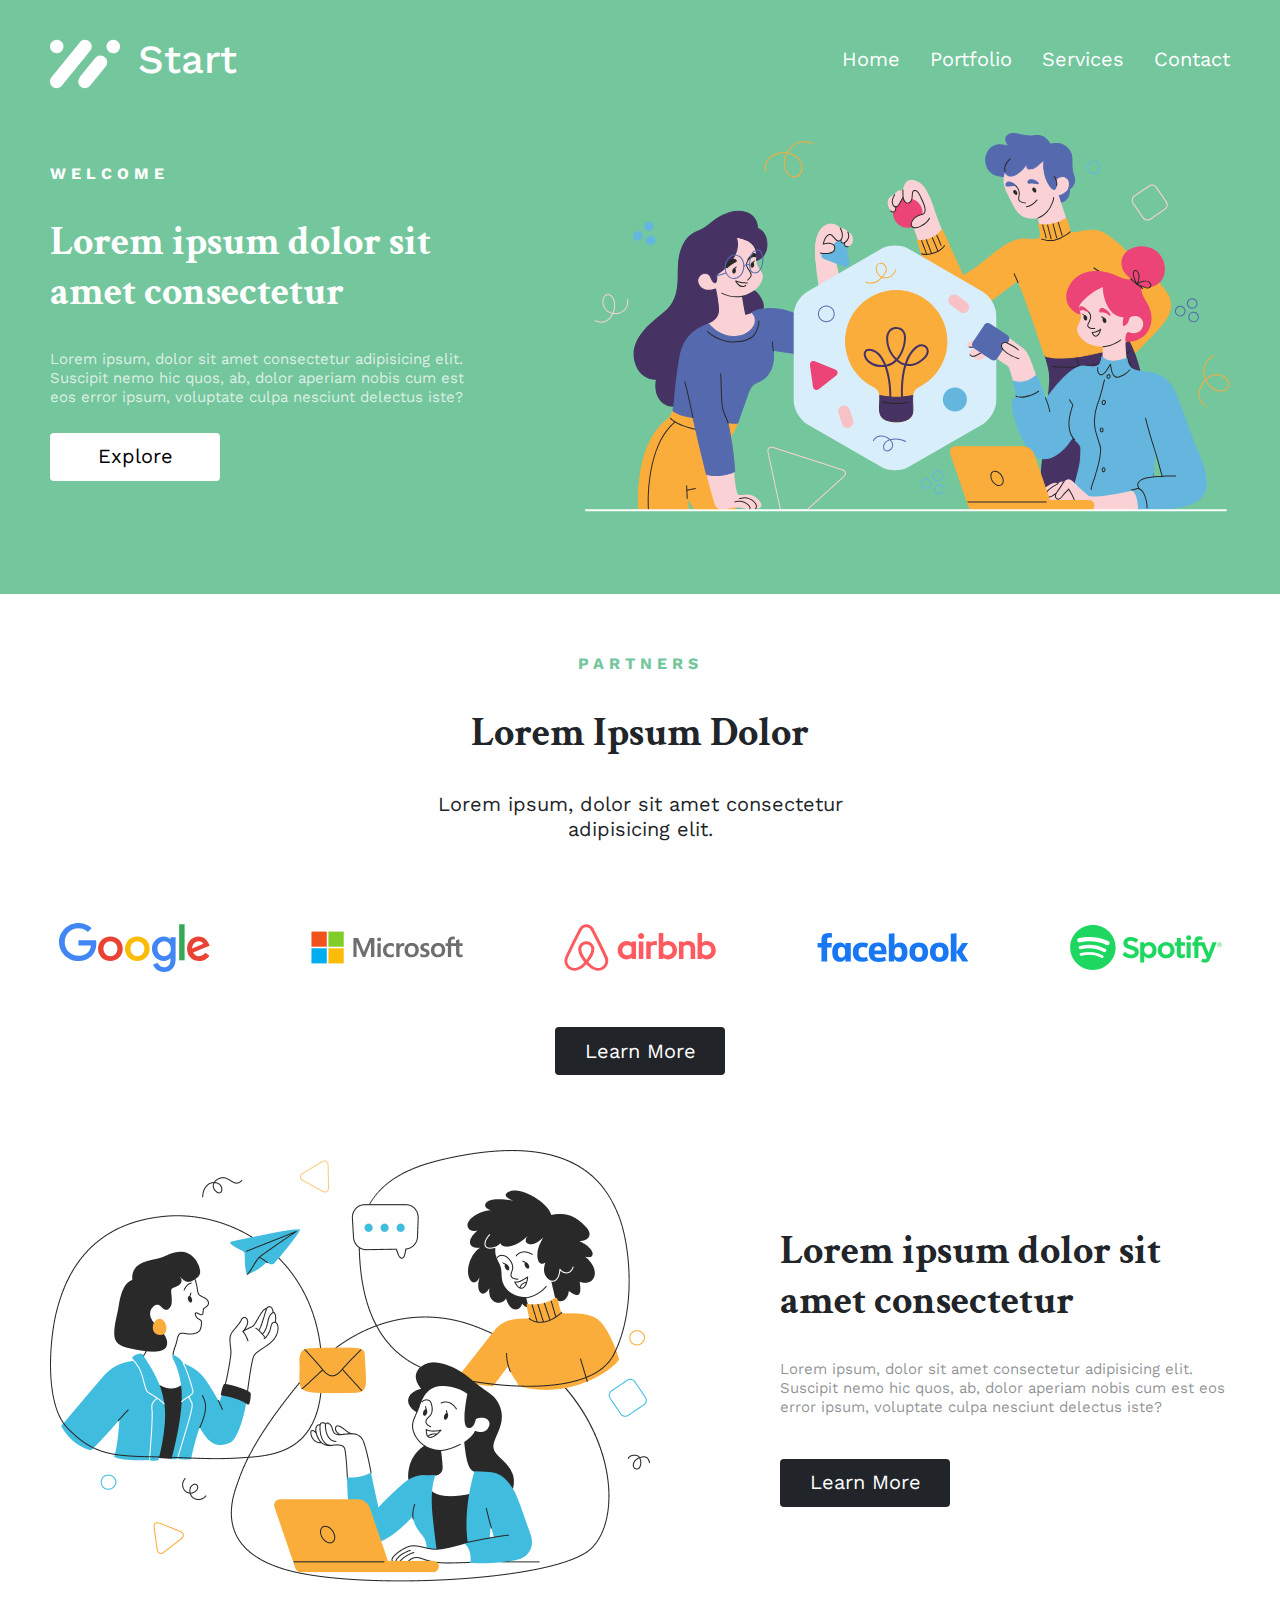
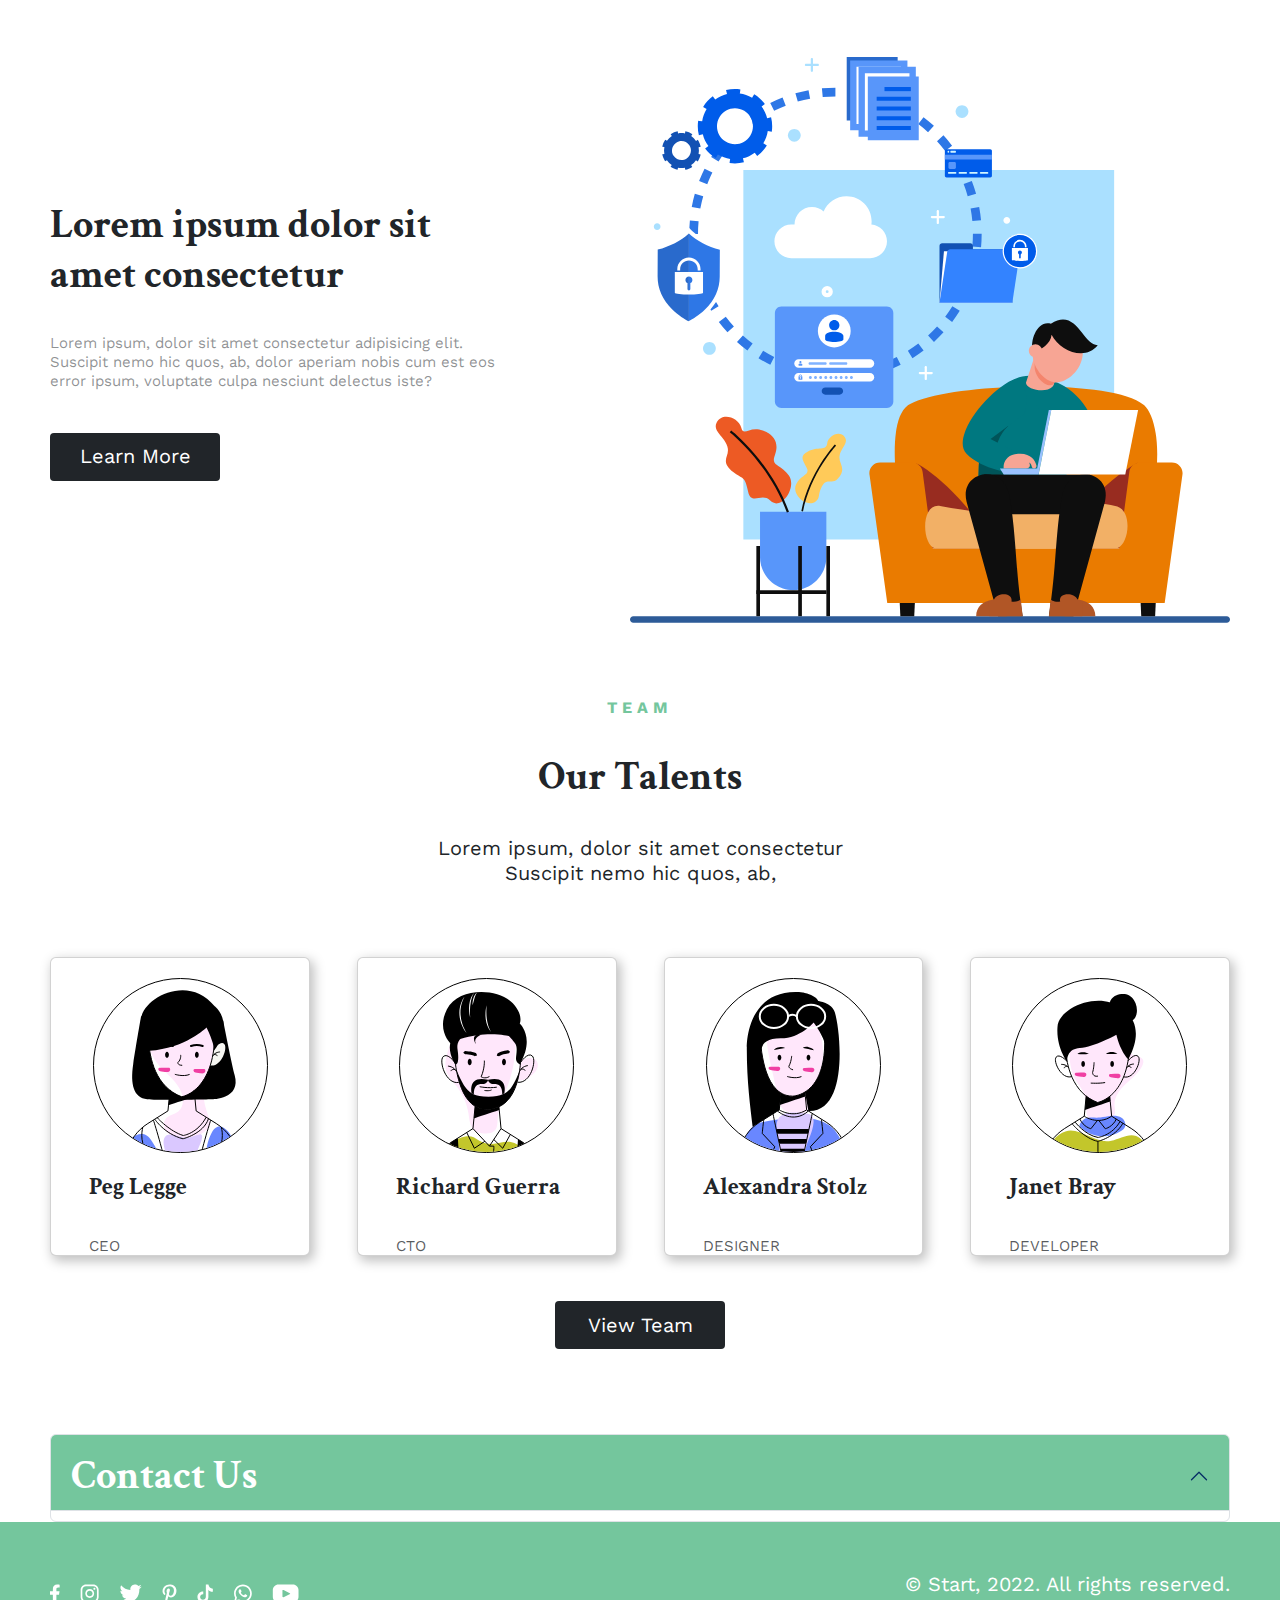
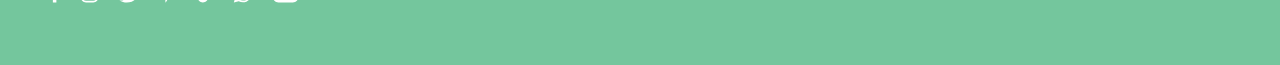
<file: index.html>
<!DOCTYPE html>
<html lang="en">

<head>
    <meta charset="UTF-8">
    <meta name="viewport" content="width=device-width, initial-scale=1.0">
    <title>Document</title>
    <link href="https://cdn.jsdelivr.net/npm/bootstrap@5.3.3/dist/css/bootstrap.min.css" rel="stylesheet" integrity="sha384-QWTKZyjpPEjISv5WaRU9OFeRpok6YctnYmDr5pNlyT2bRjXh0JMhjY6hW+ALEwIH" crossorigin="anonymous">
    <link rel="preconnect" href="https://fonts.googleapis.com">
    <link rel="preconnect" href="https://fonts.gstatic.com" crossorigin>
    <link href="https://fonts.googleapis.com/css2?family=Crimson+Text:wght@700&display=swap" rel="stylesheet">
    <link rel="preconnect" href="https://fonts.googleapis.com">
    <link rel="preconnect" href="https://fonts.gstatic.com" crossorigin>
    <link href="https://fonts.googleapis.com/css2?family=Crimson+Text:wght@400;700&family=Work+Sans:ital,wght@0,100..900;1,100..900&display=swap" rel="stylesheet">
    <link rel="stylesheet" href="./style/style.css">
</head>

<body>
    <header>
        <div class="wrap lime">
            <div class="container-navigate">
                <div class="logo">
                    <img src="./logo/logo.svg" alt="logo_company">
                    <h1 class="brand">Start</h1>
                </div>
                <input type="checkbox" id="nav" class="navigation-ticker">
                <label class="btn-nav" for="nav">
                    <span class="first"></span>
                    <span class="second"></span>
                    <span class="third"></span>
                </label>
                <nav class="navigation">
                    <a class="nav-item" href="./index.html">Home</a>
                    <a class="nav-item" href="./portfolio.html">Portfolio</a>
                    <a class="nav-item" href="./services.html">Services</a>
                    <a class="nav-item" href="./contact.html">Contact</a>
                </nav>
            </div>
            <div class="container-intro">
                <div class="intro">
                    <div class="intro-inner">
                        <div class="intro-text">
                            <h3 class="subtitle">WELCOME</h3>
                            <h2 class="title">Lorem ipsum dolor sit amet consectetur </h2>
                            <p class="text">Lorem ipsum, dolor sit amet consectetur adipisicing elit. Suscipit nemo hic
                                quos,
                                ab, dolor aperiam nobis cum est eos error ipsum, voluptate culpa nesciunt delectus iste?</p>
                        </div>
                        <button class="btn-intro btn-intro-text">Explore</button>
                    </div>
                    <div class="intro-img">
                        <img src="./img/Group.svg" alt="Group">
                    </div>
                </div>
            </div>
        </div>
    </header>

    <main>
        <div class="wrap">
            <div class="container-partners">
                <div class="partner-info">
                    <h4 class="label">partners</h4>
                    <h2 class="partner-title">Lorem Ipsum Dolor</h2>
                    <p class="partner-text">Lorem ipsum, dolor sit amet consectetur<br>
                        adipisicing elit.</p>
                </div>
                <div class="partner-logo">
                    <img src="./logo/google.svg" alt="google_logo">
                    <img src="./logo/microsoft.svg" alt="microsoft_logo">
                    <img src="./logo/airbnb.svg" alt="airbnb_logo">
                    <img src="./logo/facebook.svg" alt="facebook_logo">
                    <img src="./logo/spoyify.svg" alt="spotify_logo">
                </div>
                <div class="partner-btn">
                    <button class="btn btn-text">Learn More</button>
                </div>
            </div>

            <div class="first-block">
                <div class="first-block-img">
                    <img src="./img/communicate.png" alt="Group">
                </div>
                <div class="first-block-right">
                    <div class="first-block-info">
                        <h2 class="first-block-title">Lorem ipsum dolor sit amet consectetur </h2>
                        <p class="first-block-text">Lorem ipsum, dolor sit amet consectetur adipisicing elit. Suscipit
                            nemo hic quos, ab, dolor aperiam nobis cum est eos error ipsum, voluptate culpa nesciunt
                            delectus iste?</p>
                        <button class="btn btn-text">Learn More</button>
                    </div>
                </div>
            </div>
            <div class="seccond-block">
                <div class="seccond-left">
                    <div class="seccond-info">
                        <h2 class="seccond-title">Lorem ipsum dolor sit amet consectetur </h2>
                        <p class="seccond-text">Lorem ipsum, dolor sit amet consectetur adipisicing elit. Suscipit
                            nemo hic quos, ab, dolor aperiam nobis cum est eos error ipsum, voluptate culpa nesciunt
                            delectus iste?</p>
                        <button class="btn btn-text">Learn More</button>
                    </div>
                </div>
                <div class="seccond-block-img">
                    <img src="./img/work.svg" alt="work">
                </div>
            </div>
            <div class="team">
                <div class="team-info">
                    <h4 class="label">team</h4>
                    <h2 class="team-title">Our Talents</h2>
                    <p class="team-text">Lorem ipsum, dolor sit amet consectetur
                        Suscipit nemo hic quos, ab,</p>
                </div>
                <div class="teammates">
                    <div class="card">
                        <div class="card-elements">
                            <div class="avatar-border">
                                <div class="avatar">
                                    <img src="./img/avatar/avatar1.svg" alt="avatar">
                                </div>
                            </div>
                            <div class="card-info">
                                <h2 class="name">Peg Legge</h2>
                                <p class="job">ceo</p>
                            </div>
                        </div>
                    </div>
                    <div class="card">
                        <div class="card-elements">
                            <div class="avatar-border">
                                <div class="avatar">
                                    <img src="./img/avatar/avatar2.svg" alt="avatar">
                                </div>
                            </div>
                            <div class="card-info">
                                <h2 class="name">Richard Guerra</h2>
                                <p class="job">cto</p>
                            </div>
                        </div>
                    </div>
                    <div class="card">
                        <div class="card-elements">
                            <div class="avatar-border">
                                <div class="avatar">
                                    <img src="./img/avatar/avatar3.svg" alt="avatar">
                                </div>
                            </div>
                            <div class="card-info">
                                <h2 class="name">Alexandra Stolz</h2>
                                <p class="job">designer</p>
                            </div>
                        </div>
                    </div>
                    <div class="card">
                        <div class="card-elements">
                            <div class="avatar-border">
                                <div class="avatar">
                                    <img src="./img/avatar/avatar4.svg" alt="avatar">
                                </div>
                            </div>
                            <div class="card-info">
                                <h2 class="name">Janet Bray</h2>
                                <p class="job">developer</p>
                            </div>
                        </div>
                    </div>
                </div>
                <button class="btn btn-text">View Team</button>
            </div>
        </div>

        <div class="container-contact">
            <div class="accordion" id="accordion">
                <div class="accordion-item">
                  <h2 class="accordion-header contact-title">
                    <button class="accordion-button contact-title" type="button" data-bs-toggle="collapse" data-bs-target="#collapseOne" aria-expanded="false" aria-controls="collapseOne">
                        Contact Us
                    </button>
                  </h2>
                  <div id="collapseOne" class="accordion-collapse collapse container-form" data-bs-parent="#accordion">
                    <div class="accordion-body form">
                            <div class="form-row">
                                <label for="name">Name</label>
                                <input type="text" id="name">
                            </div>
                            <div class="form-row">
                                <label for="email">Email</label>
                                <input type="email" id="email">
                            </div>
                            <div class="form-row">
                                <label for="message">Message</label>
                                <textarea type="textarea" id="message" rows="2"></textarea>
                            </div>
                            <button class="btn btn-text btn-form" type="submit">Submit</button>
                        </div>
                        <div class="map">
                            <img src="./img/map.jpg" alt="map">
                        </div>
                  </div>
                </div>
            </div>
        </div>
    </main>

    <footer>
        <div class="wrap lime">
            <div class="footer-content">
                <div class="icon">
                    <img src="./logo/icons/icon1.svg" alt="">
                    <img src="./logo/icons/icon2.svg" alt="">
                    <img src="./logo/icons/icon3.svg" alt="">
                    <img src="./logo/icons/icon4.svg" alt="">
                    <img src="./logo/icons/icon5.svg" alt="">
                    <img src="./logo/icons/icon6.svg" alt="">
                    <img src="./logo/icons/icon7.svg" alt="">
                </div>
                <div class="copyrite">
                    <h3>© Start, 2022. All rights reserved.</h3>
                </div>
            </div>
        </div>
    </footer>
    <script src="https://cdn.jsdelivr.net/npm/bootstrap@5.3.3/dist/js/bootstrap.bundle.min.js" integrity="sha384-YvpcrYf0tY3lHB60NNkmXc5s9fDVZLESaAA55NDzOxhy9GkcIdslK1eN7N6jIeHz" crossorigin="anonymous"></script>
</body>

</html>
</file>
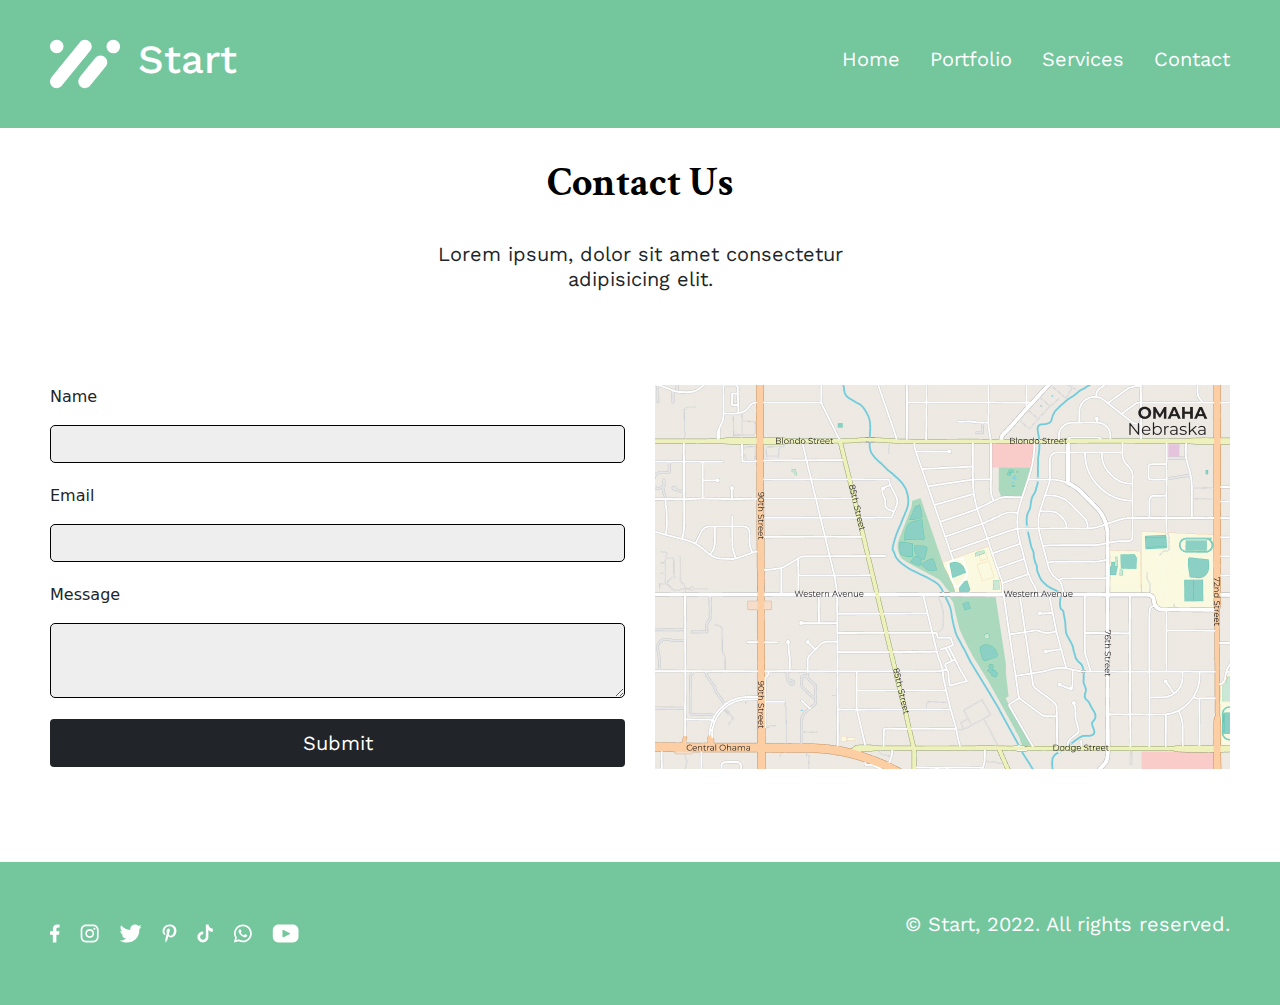
<file: contact.html>
<!DOCTYPE html>
<html lang="en">

<head>
    <meta charset="UTF-8">
    <meta name="viewport" content="width=device-width, initial-scale=1.0">
    <title>Document</title>
    <link href="https://cdn.jsdelivr.net/npm/bootstrap@5.3.3/dist/css/bootstrap.min.css" rel="stylesheet" integrity="sha384-QWTKZyjpPEjISv5WaRU9OFeRpok6YctnYmDr5pNlyT2bRjXh0JMhjY6hW+ALEwIH" crossorigin="anonymous">
    <link rel="preconnect" href="https://fonts.googleapis.com">
    <link rel="preconnect" href="https://fonts.gstatic.com" crossorigin>
    <link href="https://fonts.googleapis.com/css2?family=Crimson+Text:wght@700&display=swap" rel="stylesheet">
    <link rel="preconnect" href="https://fonts.googleapis.com">
    <link rel="preconnect" href="https://fonts.gstatic.com" crossorigin>
    <link href="https://fonts.googleapis.com/css2?family=Crimson+Text:wght@400;700&family=Work+Sans:ital,wght@0,100..900;1,100..900&display=swap" rel="stylesheet">

    <link rel="stylesheet" href="./style/contact_style.css">
</head>

<body>
    <header>
        <div class="wrap lime">
            <div class="container-navigate">
                <div class="logo">
                    <img src="./logo/logo.svg" alt="logo_company">
                    <h1 class="brand">Start</h1>
                </div>
                <input type="checkbox" id="nav" class="navigation-ticker">
                <label class="btn-nav" for="nav">
                    <span class="first"></span>
                    <span class="second"></span>
                    <span class="third"></span>
                </label>
                <nav class="navigation">
                    <a class="nav-item" href="./index.html">Home</a>
                    <a class="nav-item" href="./portfolio.html">Portfolio</a>
                    <a class="nav-item" href="./services.html">Services</a>
                    <a class="nav-item" href="./contact.html">Contact</a>
                </nav>
            </div>
        </div>
    </header>
    <main>
        <div class="wrap">
            <div class="container-contact">
                <div class="contact-info">
                    <h2 class="contact-title">Contact Us</h2>
                    <p class="contact-text">Lorem ipsum, dolor sit amet consectetur
                        adipisicing elit.</p>
                </div>
            </div>
            <div class="container-form">
                <div class="form">
                    <div class="form-row">
                        <label for="name">Name</label>
                        <input type="text" id="name">
                    </div>
                    <div class="form-row">
                        <label for="email">Email</label>
                        <input type="email" id="email">
                    </div>
                    <div class="form-row">
                        <label for="message">Message</label>
                        <textarea type="textarea" id="message" rows="2"></textarea>
                    </div>
                    <button class="btn btn-text btn-form" type="submit">Submit</button>
                </div>
                <div class="map">
                    <img src="./img/map.jpg" alt="map">
                </div>
            </div>
        </div>
    </main>
    <footer>
        <div class="wrap lime">
            <div class="footer-content">
                <div class="icon">
                    <img src="./logo/icons/icon1.svg" alt="">
                    <img src="./logo/icons/icon2.svg" alt="">
                    <img src="./logo/icons/icon3.svg" alt="">
                    <img src="./logo/icons/icon4.svg" alt="">
                    <img src="./logo/icons/icon5.svg" alt="">
                    <img src="./logo/icons/icon6.svg" alt="">
                    <img src="./logo/icons/icon7.svg" alt="">
                </div>
                <div class="copyrite">
                    <h3>© Start, 2022. All rights reserved.</h3>
                </div>
            </div>
        </div>
    </footer>
    <script src="https://cdn.jsdelivr.net/npm/bootstrap@5.3.3/dist/js/bootstrap.bundle.min.js" integrity="sha384-YvpcrYf0tY3lHB60NNkmXc5s9fDVZLESaAA55NDzOxhy9GkcIdslK1eN7N6jIeHz" crossorigin="anonymous"></script>
</body>

</html>
</file>
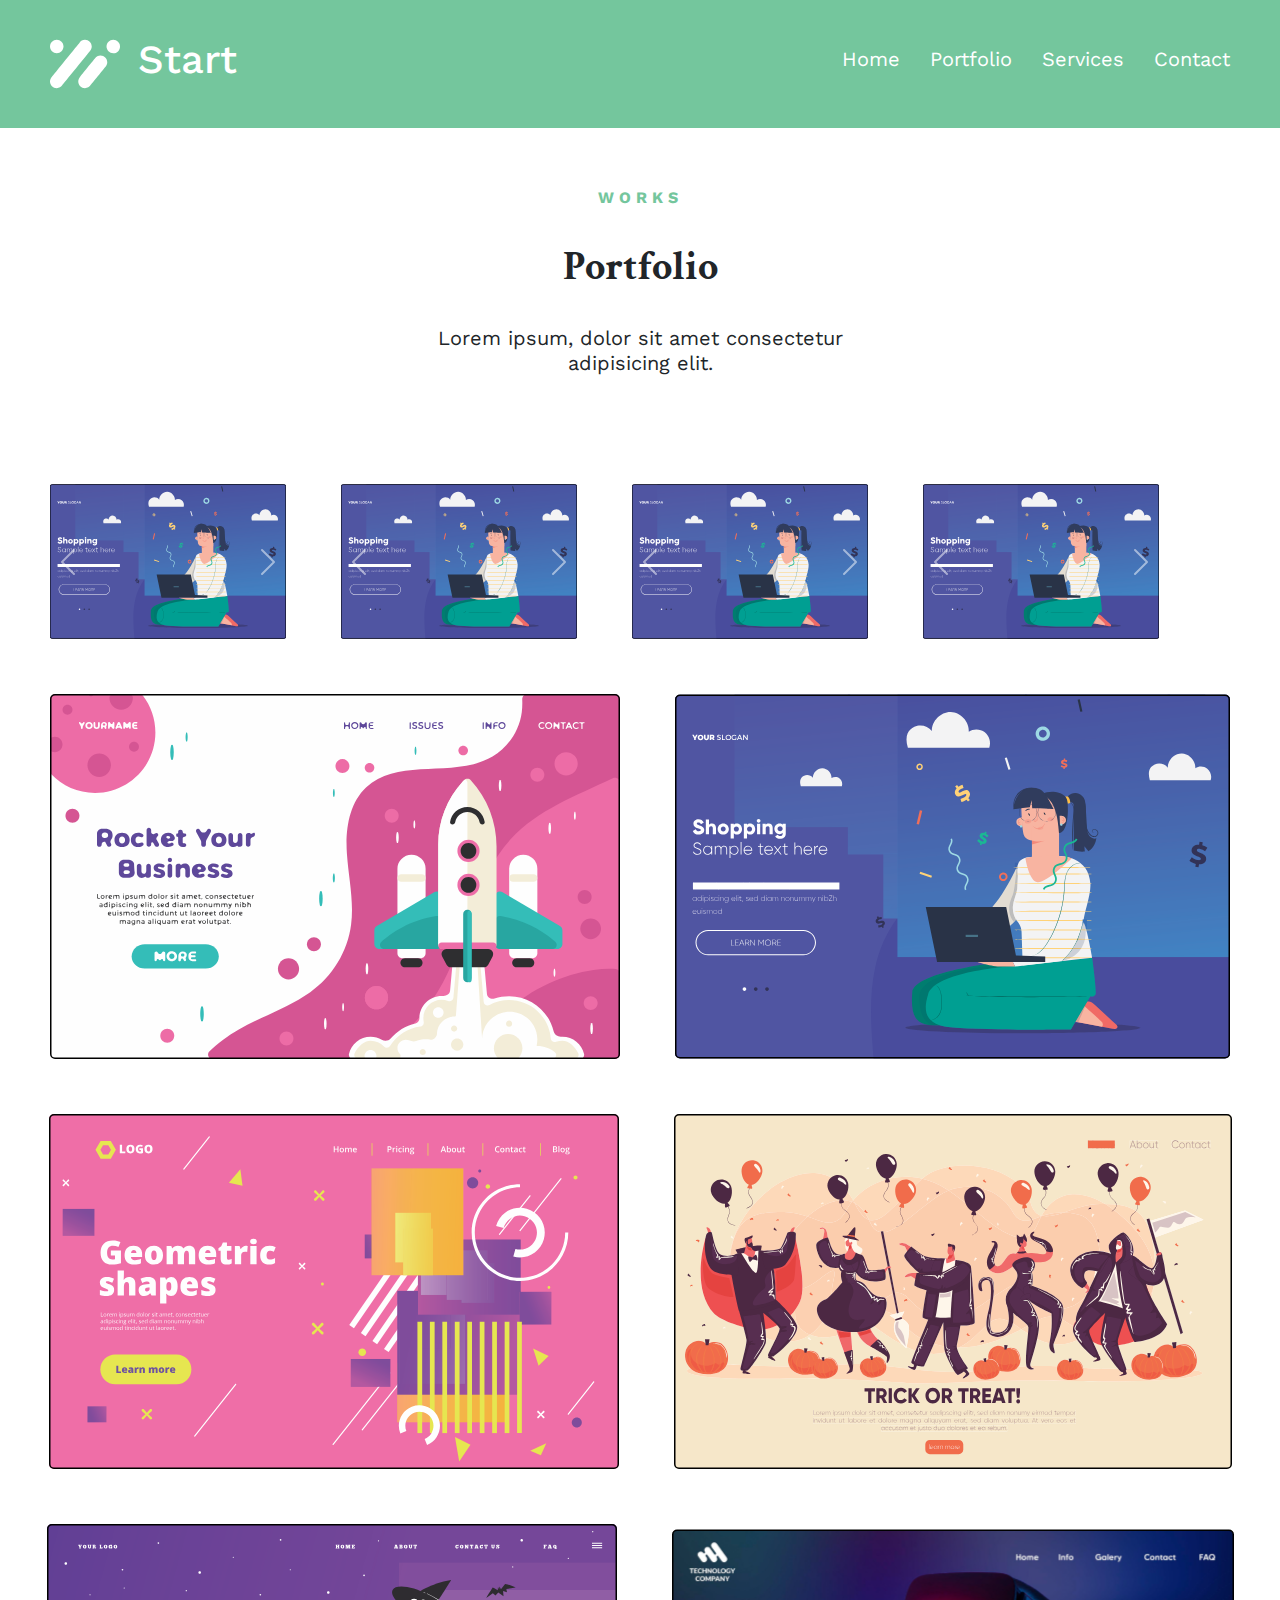
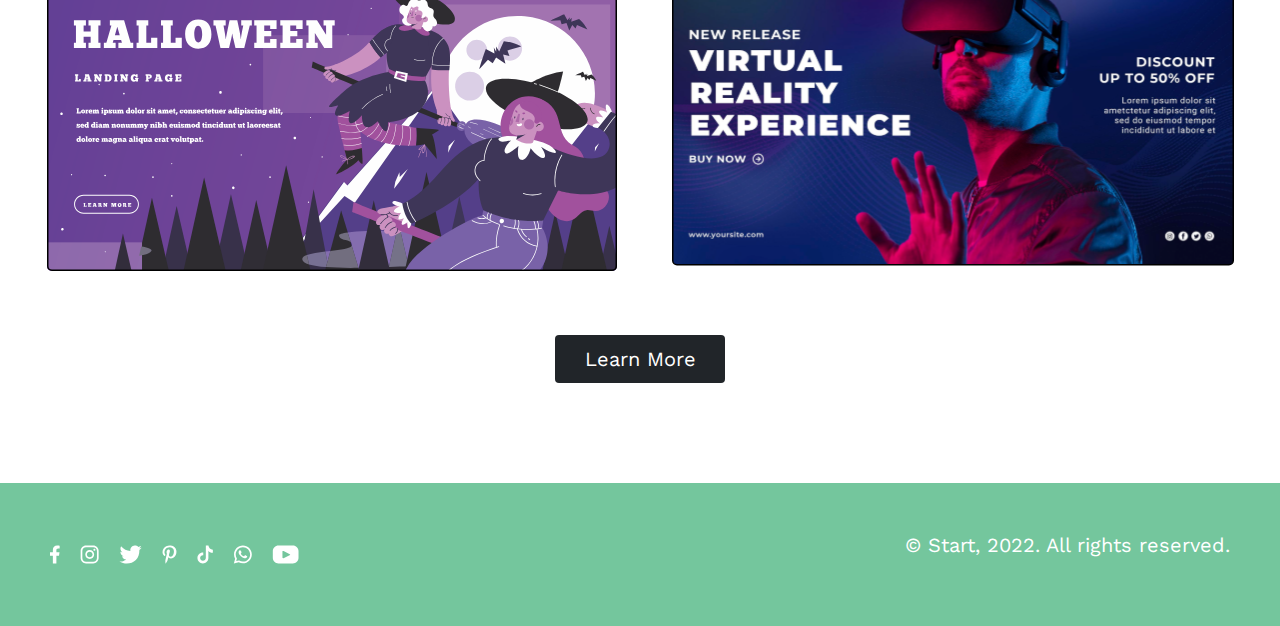
<file: portfolio.html>
<!DOCTYPE html>
<html lang="en">

<head>
    <meta charset="UTF-8">
    <meta name="viewport" content="width=device-width, initial-scale=1.0">
    <title>Document</title>
    <link href="https://cdn.jsdelivr.net/npm/bootstrap@5.3.3/dist/css/bootstrap.min.css" rel="stylesheet"
        integrity="sha384-QWTKZyjpPEjISv5WaRU9OFeRpok6YctnYmDr5pNlyT2bRjXh0JMhjY6hW+ALEwIH" crossorigin="anonymous">
    <link rel="preconnect" href="https://fonts.googleapis.com">
    <link rel="preconnect" href="https://fonts.gstatic.com" crossorigin>
    <link href="https://fonts.googleapis.com/css2?family=Crimson+Text:wght@700&display=swap" rel="stylesheet">
    <link rel="preconnect" href="https://fonts.googleapis.com">
    <link rel="preconnect" href="https://fonts.gstatic.com" crossorigin>
    <link
        href="https://fonts.googleapis.com/css2?family=Crimson+Text:wght@400;700&family=Work+Sans:ital,wght@0,100..900;1,100..900&display=swap"
        rel="stylesheet">

    <link rel="stylesheet" href="./style/portfolio_style.css">
</head>
</div>

<body>
    <header>
        <div class="wrap lime">
            <div class="container-navigate">
                <div class="logo">
                    <img src="./logo/logo.svg" alt="logo_company">
                    <h1 class="brand">Start</h1>
                </div>
                <input type="checkbox" id="nav" class="navigation-ticker">
                <label class="btn-nav" for="nav">
                    <span class="first"></span>
                    <span class="second"></span>
                    <span class="third"></span>
                </label>
                <nav class="navigation">
                    <a class="nav-item" href="./index.html">Home</a>
                    <a class="nav-item" href="./portfolio.html">Portfolio</a>
                    <a class="nav-item" href="./services.html">Services</a>
                    <a class="nav-item" href="./contact.html">Contact</a>
                </nav>
            </div>
        </div>
    </header>
    <main>
        <div class="wrap">
            <div class="container-works">
                <div class="works-info">
                    <h4 class="label">works</h4>
                    <h2 class="works-title">Portfolio</h2>
                    <p class="works-text">Lorem ipsum, dolor sit amet consectetur
                        adipisicing elit.</p>
                </div>
            </div>
            <div class="container-preview">
                <div class="works-row">
                    <div class="row-element">
                        <div id="carouselAutoplaying1" class="carousel slide carousel-one" data-bs-ride="carousel">
                            <div class="carousel-inner">
                                <div class="carousel-item active">
                                    <img src="./img/works/work4.svg" class="d-block" alt="...">
                                </div>
                                <div class="carousel-item">
                                    <img src="./img/works/work1.svg" class="d-block" alt="...">
                                </div>
                                <div class="carousel-item">
                                    <img src="./img/works/work2.svg" class="d-block" alt="...">
                                </div>
                            </div>
                            <button class="carousel-control-prev" type="button" data-bs-target="#carouselAutoplaying"
                                data-bs-slide="prev">
                                <span class="carousel-control-prev-icon" aria-hidden="true"></span>
                                <span class="visually-hidden">Previous</span>
                            </button>
                            <button class="carousel-control-next" type="button"
                                data-bs-target="#carouselExampleAutoplaying" data-bs-slide="next">
                                <span class="carousel-control-next-icon" aria-hidden="true"></span>
                                <span class="visually-hidden">Next</span>
                            </button>
                        </div>
                    </div>
                    <div class="row-element">
                        <div id="carouselAutoplaying1" class="carousel slide carousel-one" data-bs-ride="carousel">
                            <div class="carousel-inner">
                                <div class="carousel-item active">
                                    <img src="./img/works/work4.svg" class="d-block" alt="...">
                                </div>
                                <div class="carousel-item">
                                    <img src="./img/works/work1.svg" class="d-block" alt="...">
                                </div>
                                <div class="carousel-item">
                                    <img src="./img/works/work2.svg" class="d-block" alt="...">
                                </div>
                            </div>
                            <button class="carousel-control-prev" type="button" data-bs-target="#carouselAutoplaying"
                                data-bs-slide="prev">
                                <span class="carousel-control-prev-icon" aria-hidden="true"></span>
                                <span class="visually-hidden">Previous</span>
                            </button>
                            <button class="carousel-control-next" type="button"
                                data-bs-target="#carouselExampleAutoplaying" data-bs-slide="next">
                                <span class="carousel-control-next-icon" aria-hidden="true"></span>
                                <span class="visually-hidden">Next</span>
                            </button>
                        </div>
                    </div>
                    <div class="row-element">
                        <div id="carouselAutoplaying1" class="carousel slide carousel-one" data-bs-ride="carousel">
                            <div class="carousel-inner">
                                <div class="carousel-item active">
                                    <img src="./img/works/work4.svg" class="d-block" alt="...">
                                </div>
                                <div class="carousel-item">
                                    <img src="./img/works/work1.svg" class="d-block" alt="...">
                                </div>
                                <div class="carousel-item">
                                    <img src="./img/works/work2.svg" class="d-block" alt="...">
                                </div>
                            </div>
                            <button class="carousel-control-prev" type="button" data-bs-target="#carouselAutoplaying"
                                data-bs-slide="prev">
                                <span class="carousel-control-prev-icon" aria-hidden="true"></span>
                                <span class="visually-hidden">Previous</span>
                            </button>
                            <button class="carousel-control-next" type="button"
                                data-bs-target="#carouselExampleAutoplaying" data-bs-slide="next">
                                <span class="carousel-control-next-icon" aria-hidden="true"></span>
                                <span class="visually-hidden">Next</span>
                            </button>
                        </div>
                    </div>
                    <div class="row-element">
                        <div id="carouselAutoplaying1" class="carousel slide carousel-one" data-bs-ride="carousel">
                            <div class="carousel-inner">
                                <div class="carousel-item active">
                                    <img src="./img/works/work4.svg" class="d-block" alt="...">
                                </div>
                                <div class="carousel-item">
                                    <img src="./img/works/work1.svg" class="d-block" alt="...">
                                </div>
                                <div class="carousel-item">
                                    <img src="./img/works/work2.svg" class="d-block" alt="...">
                                </div>
                            </div>
                            <button class="carousel-control-prev" type="button" data-bs-target="#carouselAutoplaying"
                                data-bs-slide="prev">
                                <span class="carousel-control-prev-icon" aria-hidden="true"></span>
                                <span class="visually-hidden">Previous</span>
                            </button>
                            <button class="carousel-control-next" type="button"
                                data-bs-target="#carouselExampleAutoplaying" data-bs-slide="next">
                                <span class="carousel-control-next-icon" aria-hidden="true"></span>
                                <span class="visually-hidden">Next</span>
                            </button>
                        </div>
                    </div>

                </div>
                <div class="works-row">
                    <img class="work-element" src="./img/works/work3.svg" alt="work1">
                    <img class="work-element" src="./img/works/work4.svg" alt="work1">
                </div>
                <div class="works-row">
                    <img class="work-element" src="./img/works/work5.svg" alt="work1">
                    <img class="work-element" src="./img/works/work6.svg" alt="work1">
                </div>
                <div class="works-row">
                    <img class="work-element" src="./img/works/work7.svg" alt="work1">
                    <img class="work-element" src="./img/works/work8.svg" alt="work1">
                </div>
            </div>
            <div class="container-three">
                <button class="btn btn-text">Learn More</button>
            </div>
        </div>
        </div>
    </main>
    <footer>
        <div class="wrap lime">
            <div class="footer-content">
                <div class="icon">
                    <img src="./logo/icons/icon1.svg" alt="">
                    <img src="./logo/icons/icon2.svg" alt="">
                    <img src="./logo/icons/icon3.svg" alt="">
                    <img src="./logo/icons/icon4.svg" alt="">
                    <img src="./logo/icons/icon5.svg" alt="">
                    <img src="./logo/icons/icon6.svg" alt="">
                    <img src="./logo/icons/icon7.svg" alt="">
                </div>
                <div class="copyrite">
                    <h3>© Start, 2022. All rights reserved.</h3>
                </div>
            </div>
        </div>
    </footer>
    <script src="https://cdn.jsdelivr.net/npm/bootstrap@5.3.3/dist/js/bootstrap.bundle.min.js"
        integrity="sha384-YvpcrYf0tY3lHB60NNkmXc5s9fDVZLESaAA55NDzOxhy9GkcIdslK1eN7N6jIeHz"
        crossorigin="anonymous"></script>

</body>

</html>
</file>
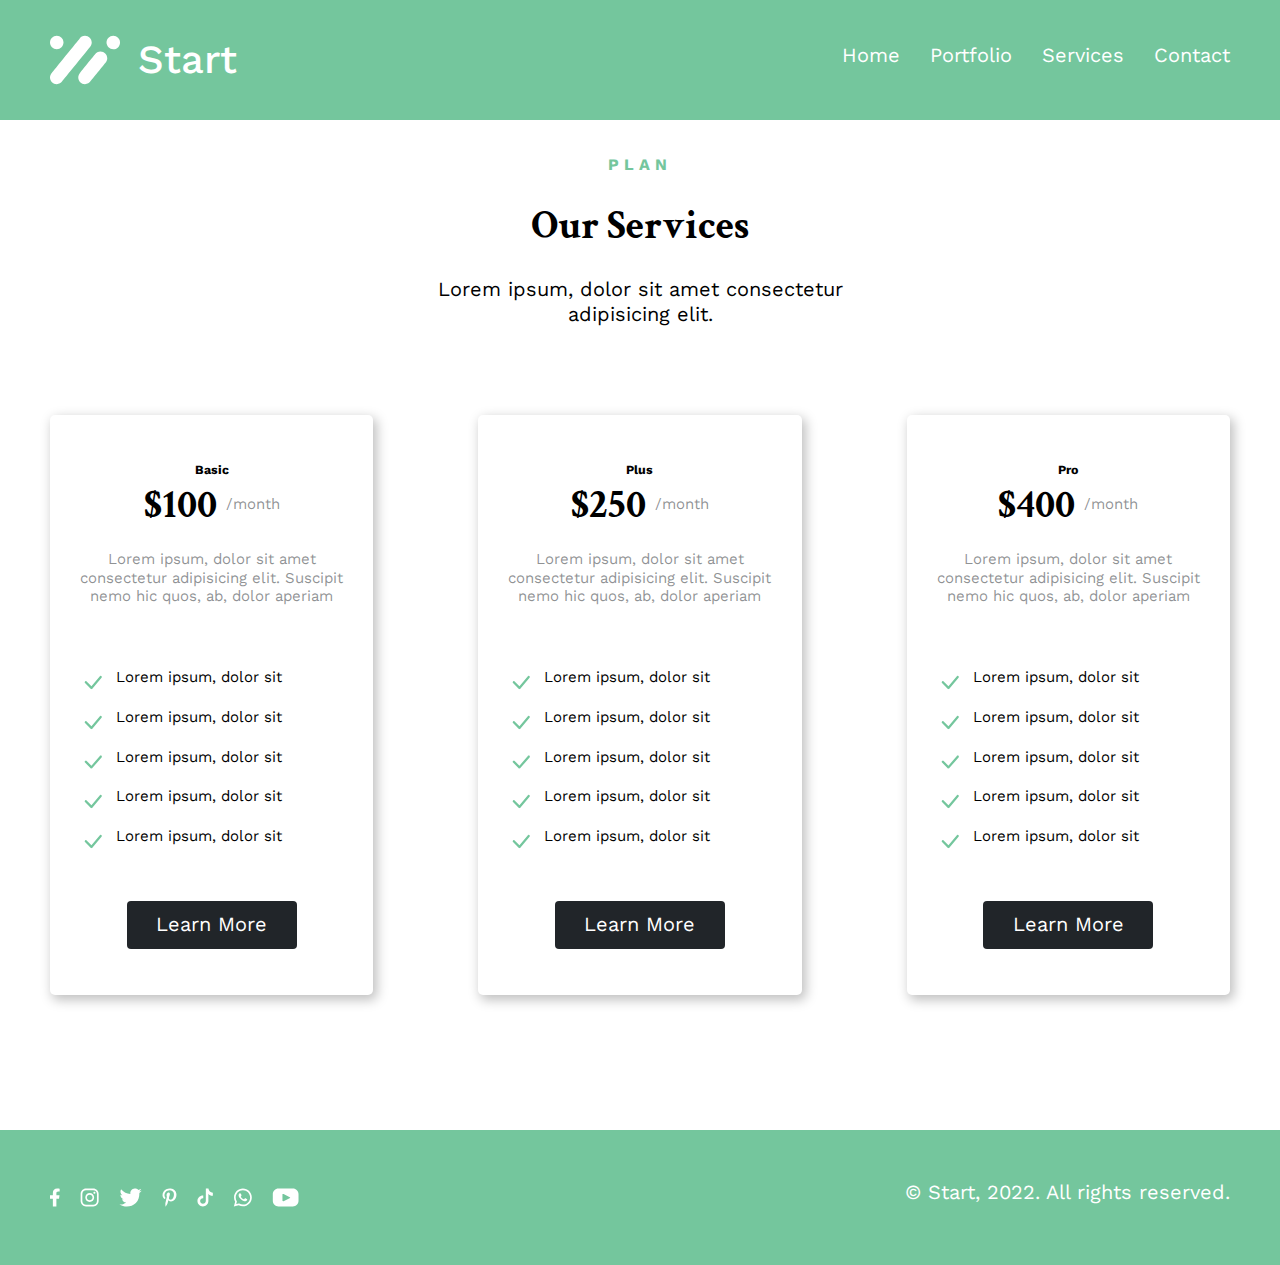
<file: services.html>
<!DOCTYPE html>
<html lang="en">

<head>
    <meta charset="UTF-8">
    <meta name="viewport" content="width=device-width, initial-scale=1.0">
    <title>Document</title>
    <link rel="preconnect" href="https://fonts.googleapis.com">
    <link rel="preconnect" href="https://fonts.gstatic.com" crossorigin>
    <link href="https://fonts.googleapis.com/css2?family=Crimson+Text:wght@700&display=swap" rel="stylesheet">
    <link rel="preconnect" href="https://fonts.googleapis.com">
    <link rel="preconnect" href="https://fonts.gstatic.com" crossorigin>
    <link href="https://fonts.googleapis.com/css2?family=Crimson+Text:wght@400;700&family=Work+Sans:ital,wght@0,100..900;1,100..900&display=swap" rel="stylesheet">

    <link rel="stylesheet" href="./style/services_style.css">
</head>

<body>
    <header>
        <div class="wrap lime">
            <div class="container-navigate">
                <div class="logo">
                    <img src="./logo/logo.svg" alt="logo_company">
                    <h1 class="brand">Start</h1>
                </div>
                <input type="checkbox" id="nav" class="navigation-ticker">
                <label class="btn-nav" for="nav">
                    <span class="first"></span>
                    <span class="second"></span>
                    <span class="third"></span>
                </label>
                <nav class="navigation">
                    <a class="nav-item" href="./index.html">Home</a>
                    <a class="nav-item" href="./portfolio.html">Portfolio</a>
                    <a class="nav-item" href="./services.html">Services</a>
                    <a class="nav-item" href="./contact.html">Contact</a>
                </nav>
            </div>
        </div>
    </header>
    <main>
        <div class="wrap">
            <div class="container-plans">
                <div class="plans-info">
                    <h4 class="label">plan</h4>
                    <h2 class="plans-title">Our Services</h2>
                    <p class="plans-text">Lorem ipsum, dolor sit amet consectetur
                        adipisicing elit.</p>
                </div>
            </div>
            <div class="container-plans-card">
                <div class="card">
                    <div class="card-inner">
                        <div class="card-inner-info">
                            <div class="plan-about">
                                <div class="plan-header">
                                    <div class="plan-name">
                                        <h5>Basic</h5>
                                    </div>
                                    <div class="plan-price">
                                        <h2>$100</h2>
                                        <p>/month</p>
                                    </div>
                                </div>
                                <div class="plan-info">
                                    <p>Lorem ipsum, dolor sit amet consectetur adipisicing elit. Suscipit nemo hic quos,
                                        ab, dolor aperiam</p>
                                </div>
                            </div>
                            <div class="plan-advantages">
                                <div class="plan-advantage">
                                    <img src="./img/check-lg 1.svg" alt="">
                                    <p class="advantages-text">Lorem ipsum, dolor sit </p>
                                </div>
                                <div class="plan-advantage">
                                    <img src="./img/check-lg 1.svg" alt="">
                                    <p class="advantages-text">Lorem ipsum, dolor sit </p>

                                </div>
                                <div class="plan-advantage">
                                    <img src="./img/check-lg 1.svg" alt="">
                                    <p class="advantages-text">Lorem ipsum, dolor sit </p>

                                </div>
                                <div class="plan-advantage">
                                    <img src="./img/check-lg 1.svg" alt="">
                                    <p class="advantages-text">Lorem ipsum, dolor sit </p>

                                </div>
                                <div class="plan-advantage">
                                    <img src="./img/check-lg 1.svg" alt="">
                                    <p class="advantages-text">Lorem ipsum, dolor sit </p>
                                </div>
                            </div>

                        </div>
                        <button class="btn btn-text">Learn More</button>
                    </div>
                </div>
                <div class="card">
                    <div class="card-inner">
                        <div class="card-inner-info">
                            <div class="plan-about">
                                <div class="plan-header">
                                    <div class="plan-name">
                                        <h5>Plus</h5>
                                    </div>
                                    <div class="plan-price">
                                        <h2>$250</h2>
                                        <p>/month</p>
                                    </div>
                                </div>
                                <div class="plan-info">
                                    <p>Lorem ipsum, dolor sit amet consectetur adipisicing elit. Suscipit nemo hic quos,
                                        ab, dolor aperiam</p>
                                </div>
                            </div>
                            <div class="plan-advantages">
                                <div class="plan-advantage">
                                    <img src="./img/check-lg 1.svg" alt="">
                                    <p class="advantages-text">Lorem ipsum, dolor sit </p>
                                </div>
                                <div class="plan-advantage">
                                    <img src="./img/check-lg 1.svg" alt="">
                                    <p class="advantages-text">Lorem ipsum, dolor sit </p>

                                </div>
                                <div class="plan-advantage">
                                    <img src="./img/check-lg 1.svg" alt="">
                                    <p class="advantages-text">Lorem ipsum, dolor sit </p>

                                </div>
                                <div class="plan-advantage">
                                    <img src="./img/check-lg 1.svg" alt="">
                                    <p class="advantages-text">Lorem ipsum, dolor sit </p>

                                </div>
                                <div class="plan-advantage">
                                    <img src="./img/check-lg 1.svg" alt="">
                                    <p class="advantages-text">Lorem ipsum, dolor sit </p>

                                </div>
                            </div>

                        </div>
                        <button class="btn btn-text">Learn More</button>
                    </div>
                </div>
                <div class="card">
                    <div class="card-inner">
                        <div class="card-inner-info">
                            <div class="plan-about">
                                <div class="plan-header">
                                    <div class="plan-name">
                                        <h5>Pro</h5>
                                    </div>
                                    <div class="plan-price">
                                        <h2>$400</h2>
                                        <p>/month</p>
                                    </div>
                                </div>
                                <div class="plan-info">
                                    <p>Lorem ipsum, dolor sit amet consectetur adipisicing elit. Suscipit nemo hic quos,
                                        ab, dolor aperiam</p>
                                </div>
                            </div>
                            <div class="plan-advantages">
                                <div class="plan-advantage">
                                    <img src="./img/check-lg 1.svg" alt="">
                                    <p class="advantages-text">Lorem ipsum, dolor sit </p>
                                </div>
                                <div class="plan-advantage">
                                    <img src="./img/check-lg 1.svg" alt="">
                                    <p class="advantages-text">Lorem ipsum, dolor sit </p>

                                </div>
                                <div class="plan-advantage">
                                    <img src="./img/check-lg 1.svg" alt="">
                                    <p class="advantages-text">Lorem ipsum, dolor sit </p>

                                </div>
                                <div class="plan-advantage">
                                    <img src="./img/check-lg 1.svg" alt="">
                                    <p class="advantages-text">Lorem ipsum, dolor sit </p>

                                </div>
                                <div class="plan-advantage">
                                    <img src="./img/check-lg 1.svg" alt="">
                                    <p class="advantages-text">Lorem ipsum, dolor sit </p>

                                </div>
                            </div>

                        </div>
                        <button class="btn btn-text">Learn More</button>
                    </div>
                </div>

            </div>
        </div>
    </main>
    <footer>
        <div class="wrap lime">
            <div class="footer-content">
                <div class="icon">
                    <img src="./logo/icons/icon1.svg" alt="">
                    <img src="./logo/icons/icon2.svg" alt="">
                    <img src="./logo/icons/icon3.svg" alt="">
                    <img src="./logo/icons/icon4.svg" alt="">
                    <img src="./logo/icons/icon5.svg" alt="">
                    <img src="./logo/icons/icon6.svg" alt="">
                    <img src="./logo/icons/icon7.svg" alt="">
                </div>
                <div class="copyrite">
                    <h3>© Start, 2022. All rights reserved.</h3>
                </div>
            </div>
        </div>
    </footer>
</body>

</html>
</file>
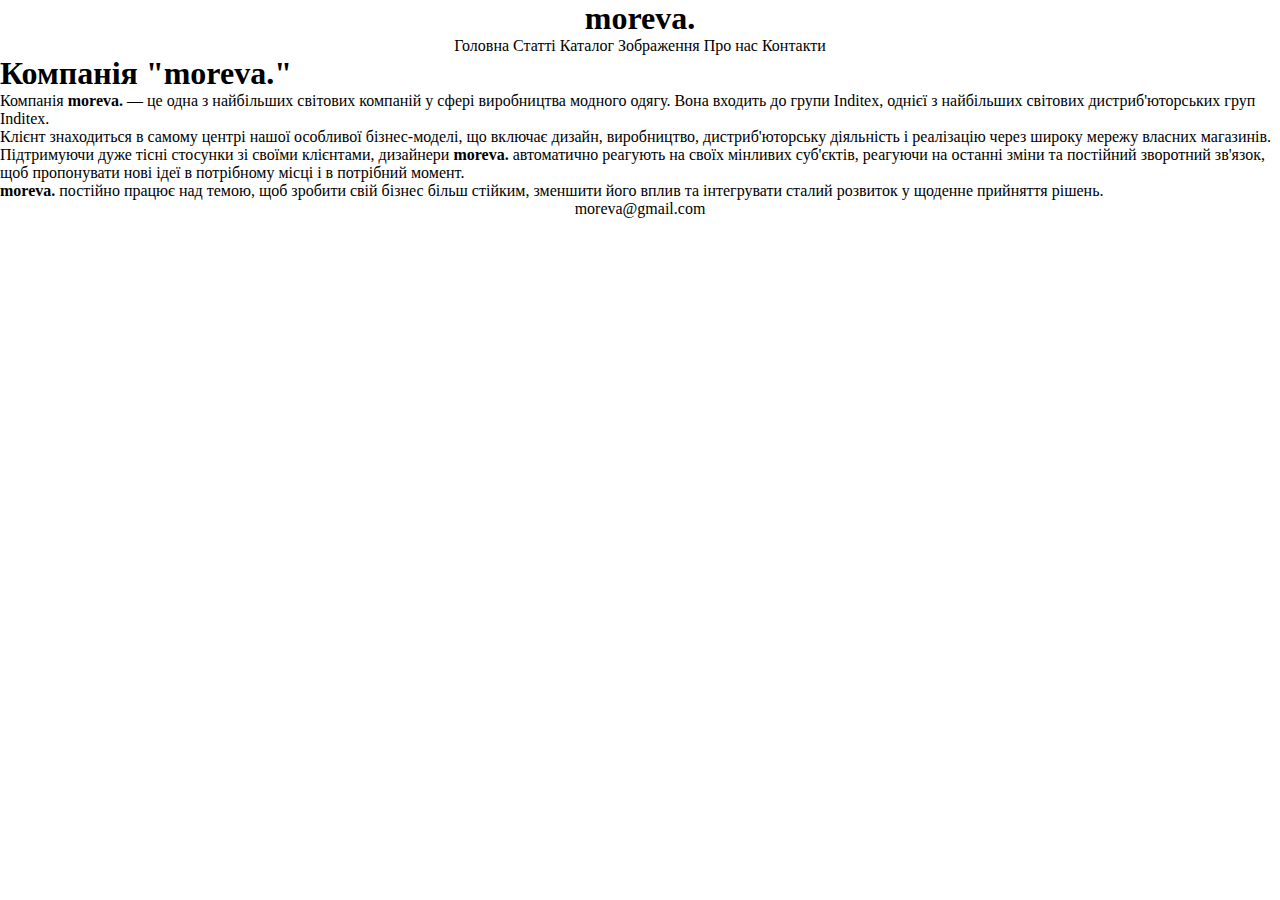
<file: pages/about.html>
<!DOCTYPE html>
<html lang="uk">

<head>
    <meta charset="UTF-8">
    <meta name="viewport" content="width=device-width, initial-scale=1.0">
    <title>Document</title>
    <link rel="stylesheet" href="../css/style.css">
    <link rel="preconnect" href="https://fonts.googleapis.com">
    <link rel="preconnect" href="https://fonts.gstatic.com" crossorigin>
    <link href="https://fonts.googleapis.com/css2?family=Pacifico&display=swap" rel="stylesheet">

</head>

<body>
    <header>
        <h1>moreva.</h1>
        <div class="menu">
            <a class="menu_link" href="../index.html">Головна</a>
            <a class="menu_link" href="../pages/articles.html">Статті</a>
            <a class="menu_link" href="../pages/anchors.html">Каталог</a>
            <a class="menu_link" href="../pages/gallery.html">Зображення</a>
            <a class="menu_link" href="../pages/about.html">Про нас</a>
            <a class="menu_link" href="../pages/contacts.html">Контакти</a>
        </div>
    </header>
    <main>
        <div class="main_content">
            <h1 class="infoheader">Компанія "moreva."</h1>
            <p class="infotext">Компанія
                <b>moreva.</b>
                — це одна з найбільших світових компаній у сфері виробництва модного
                одягу. Вона входить до групи Inditex, однієї з найбільших світових дистриб'юторських груп Inditex.
                <br>
                Клієнт знаходиться в самому центрі нашої особливої бізнес-моделі, що включає дизайн, виробництво,
                дистриб'юторську діяльність і реалізацію через широку мережу власних магазинів.
            </p>
            <p class="infotext">Підтримуючи дуже тісні стосунки зі своїми клієнтами, дизайнери
                <b>moreva.</b>
                автоматично
                реагують на своїх мінливих суб'єктів, реагуючи на останні зміни та постійний зворотний зв'язок, щоб
                пропонувати нові ідеї в потрібному місці і в потрібний момент.
                <br>
                <b>moreva.</b>
                постійно працює над темою, щоб зробити свій бізнес більш стійким, зменшити його вплив та інтегрувати
                сталий розвиток у щоденне прийняття рішень.
            </p>
        </div>
    </main>
    <footer>
        <span>moreva@gmail.com</span>
    </footer>
</body>

</html>
</file>
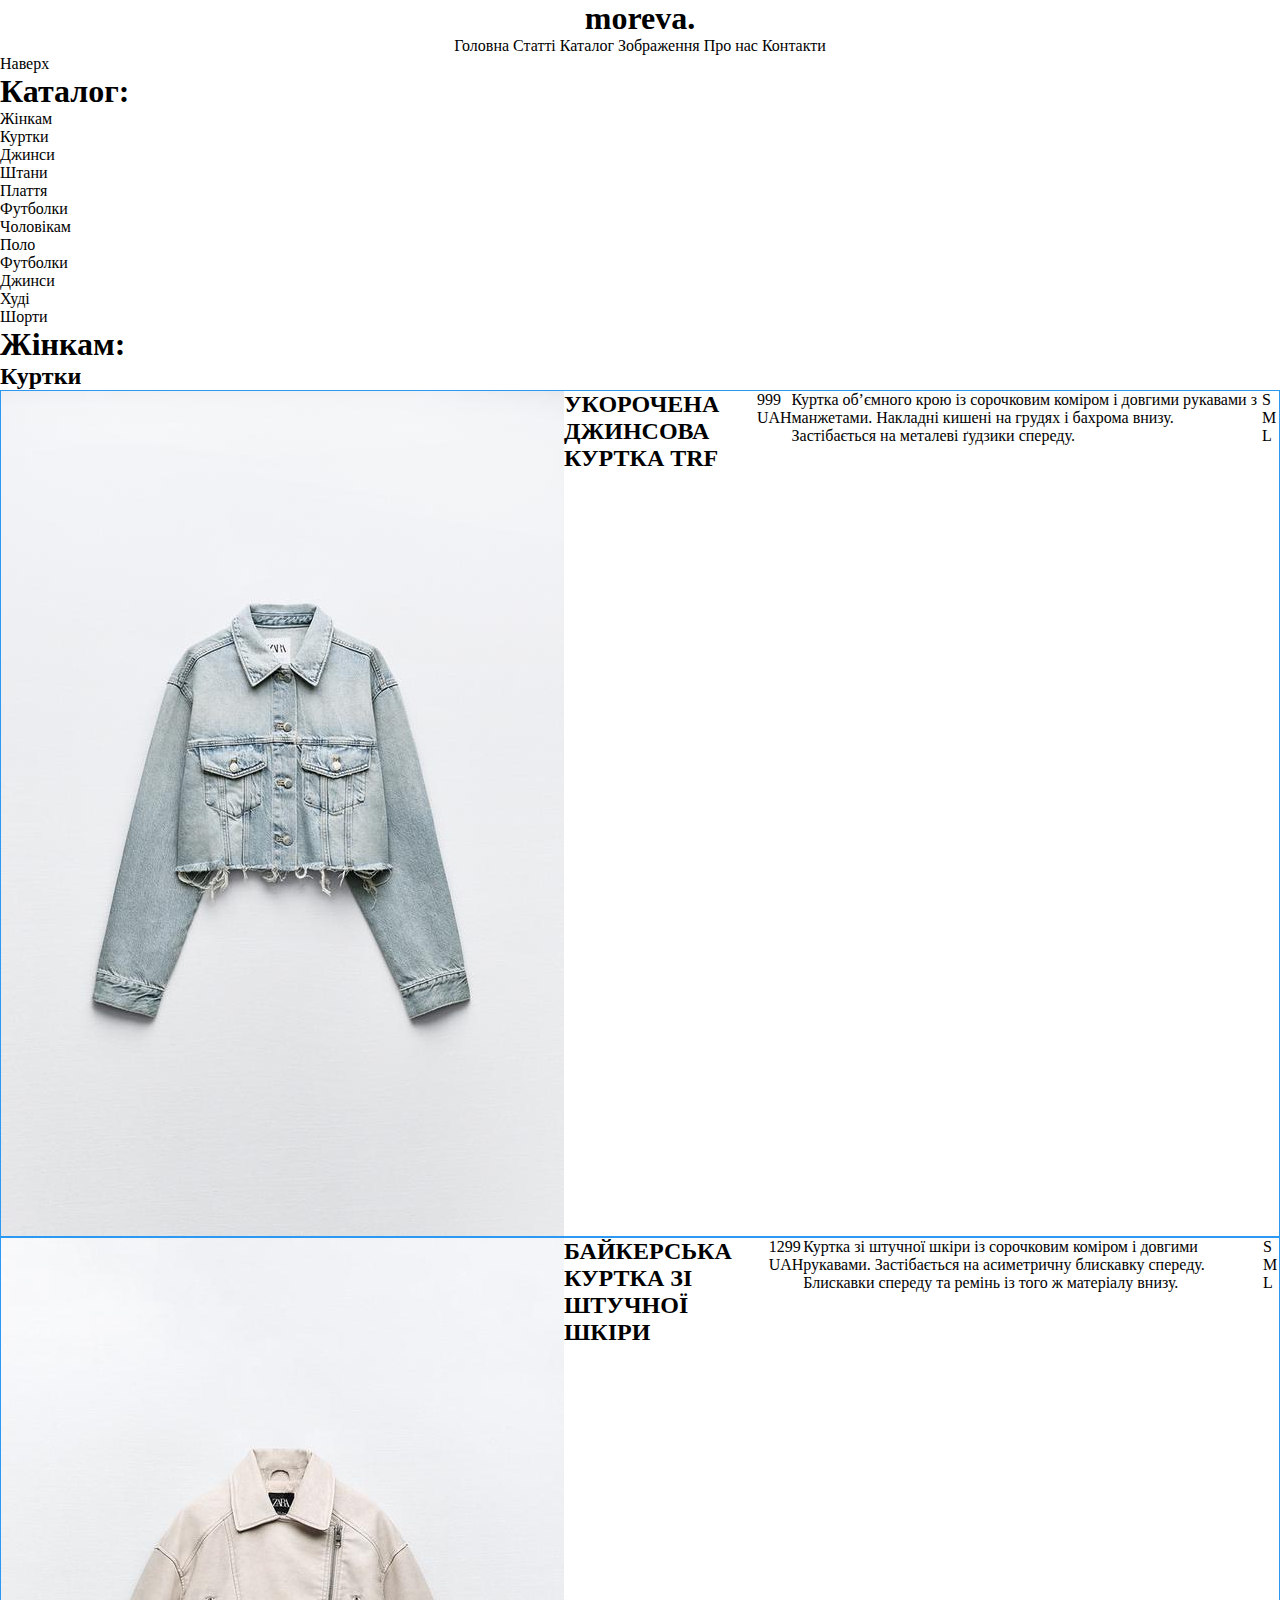
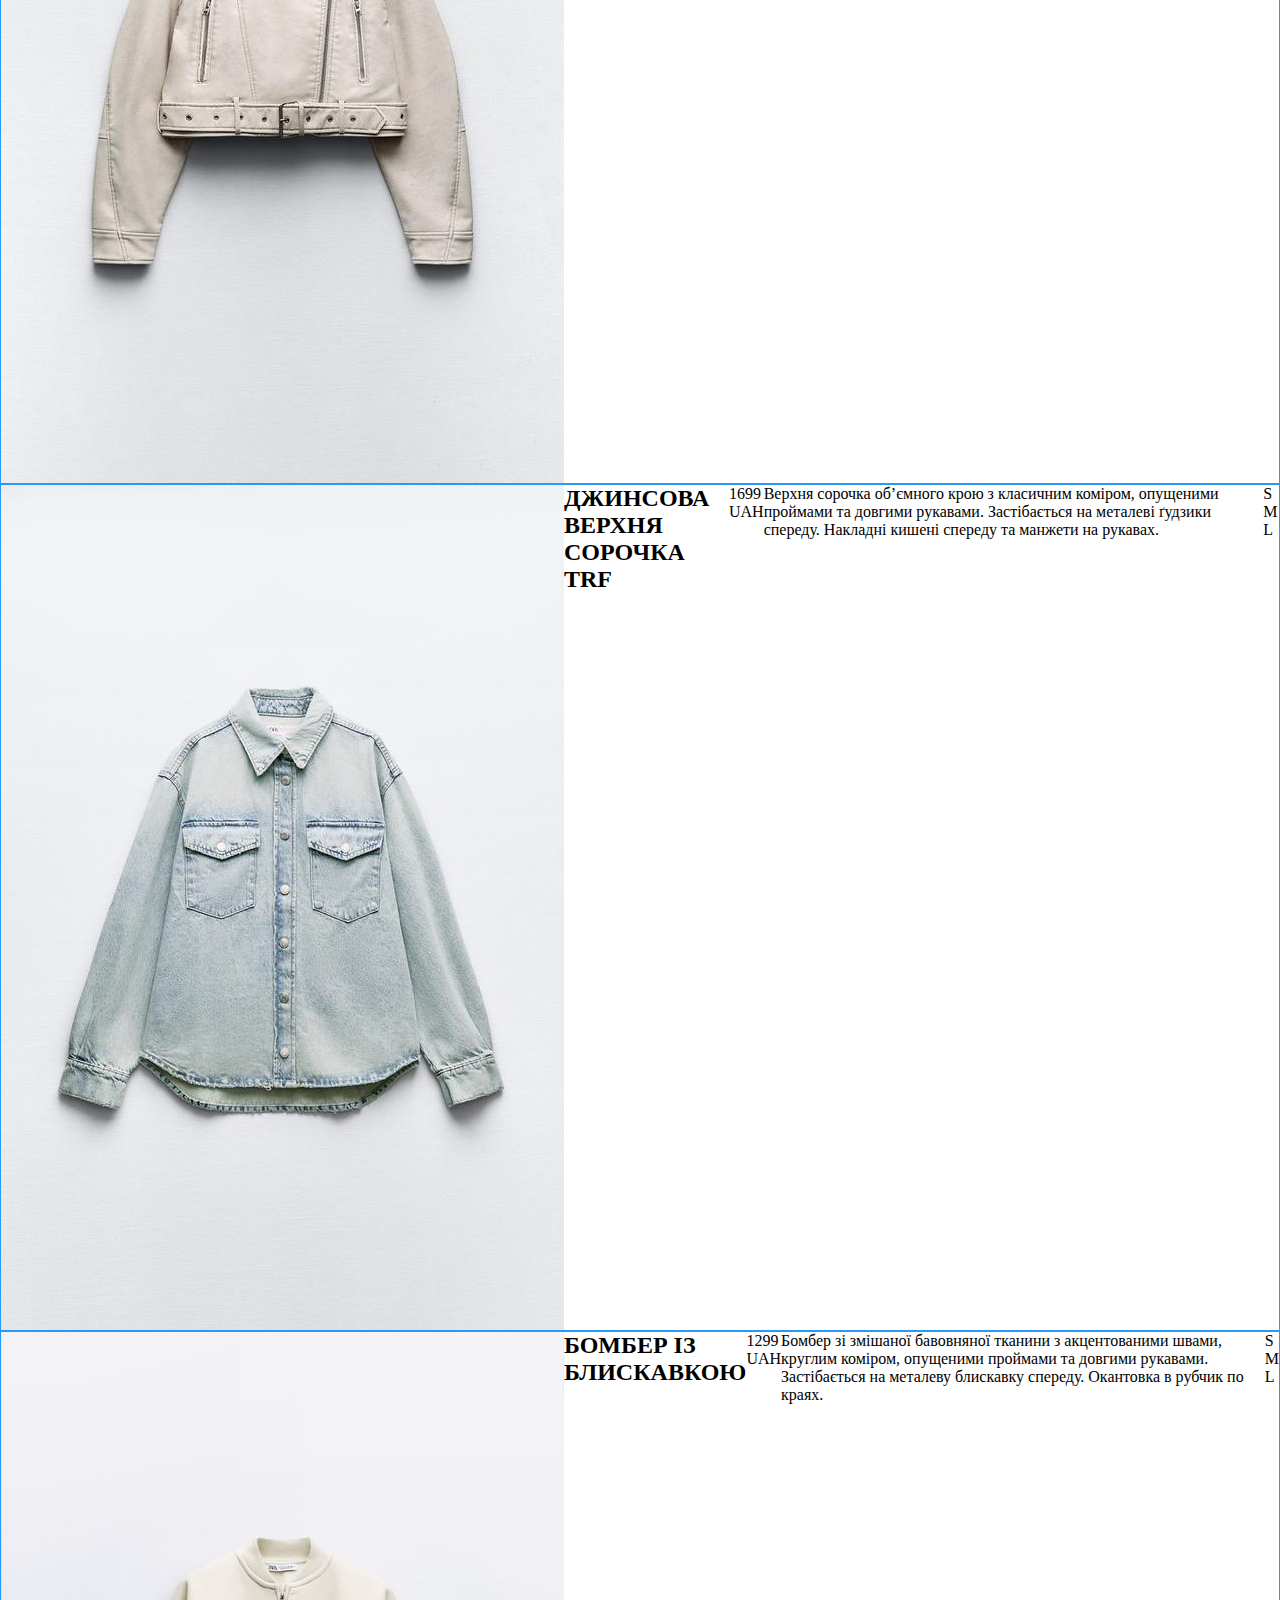
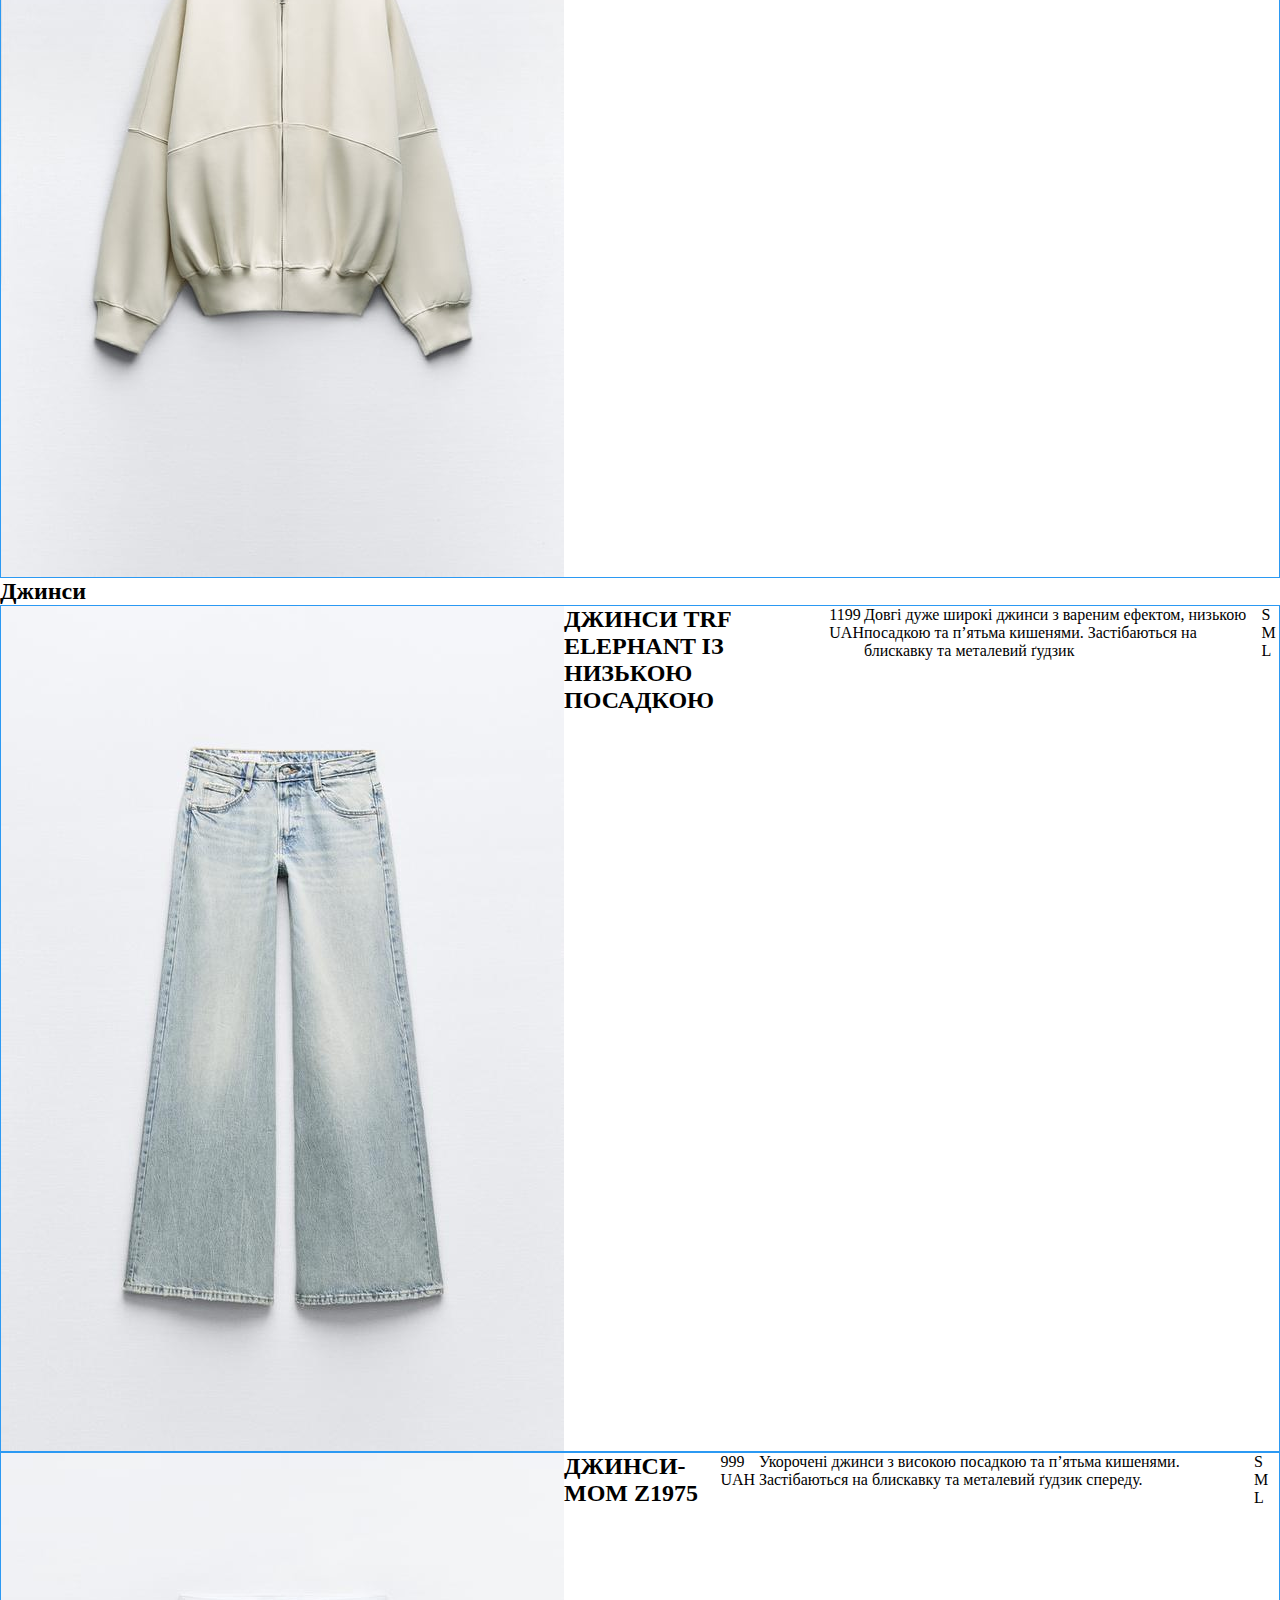
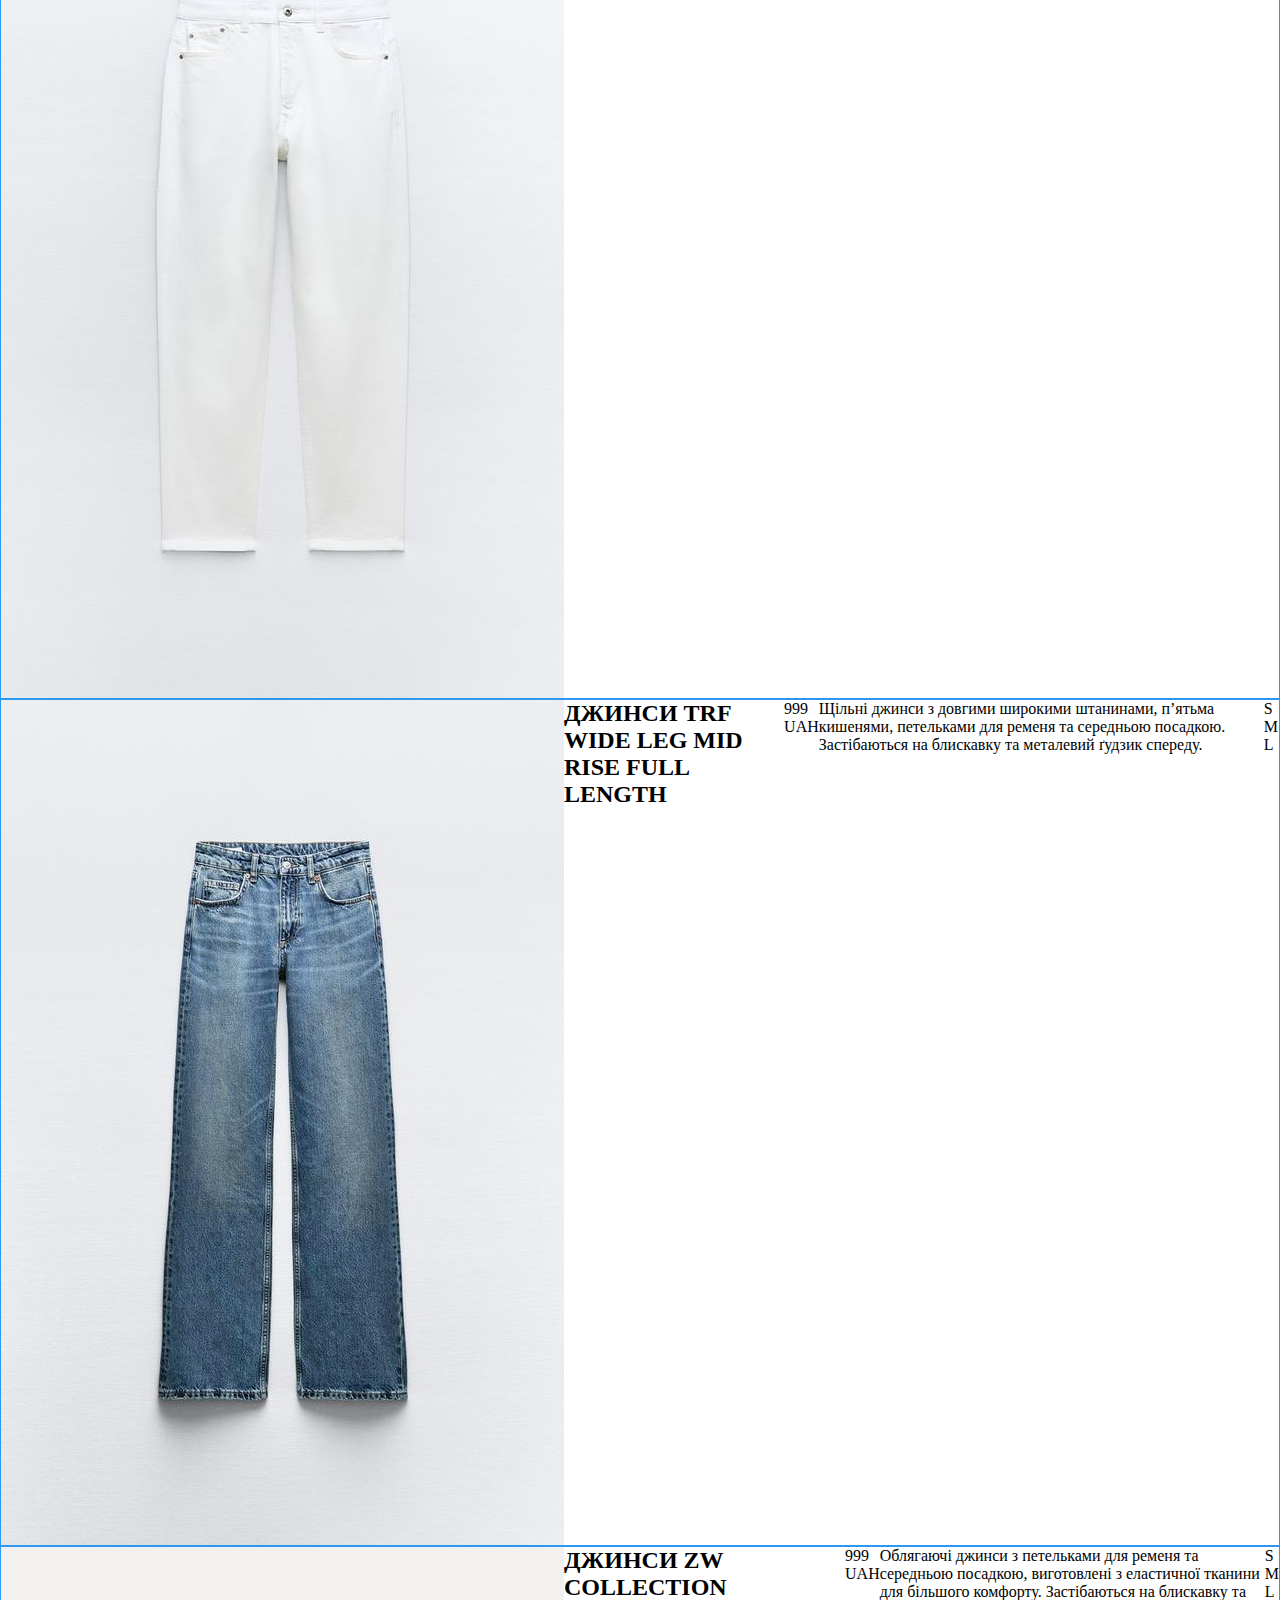
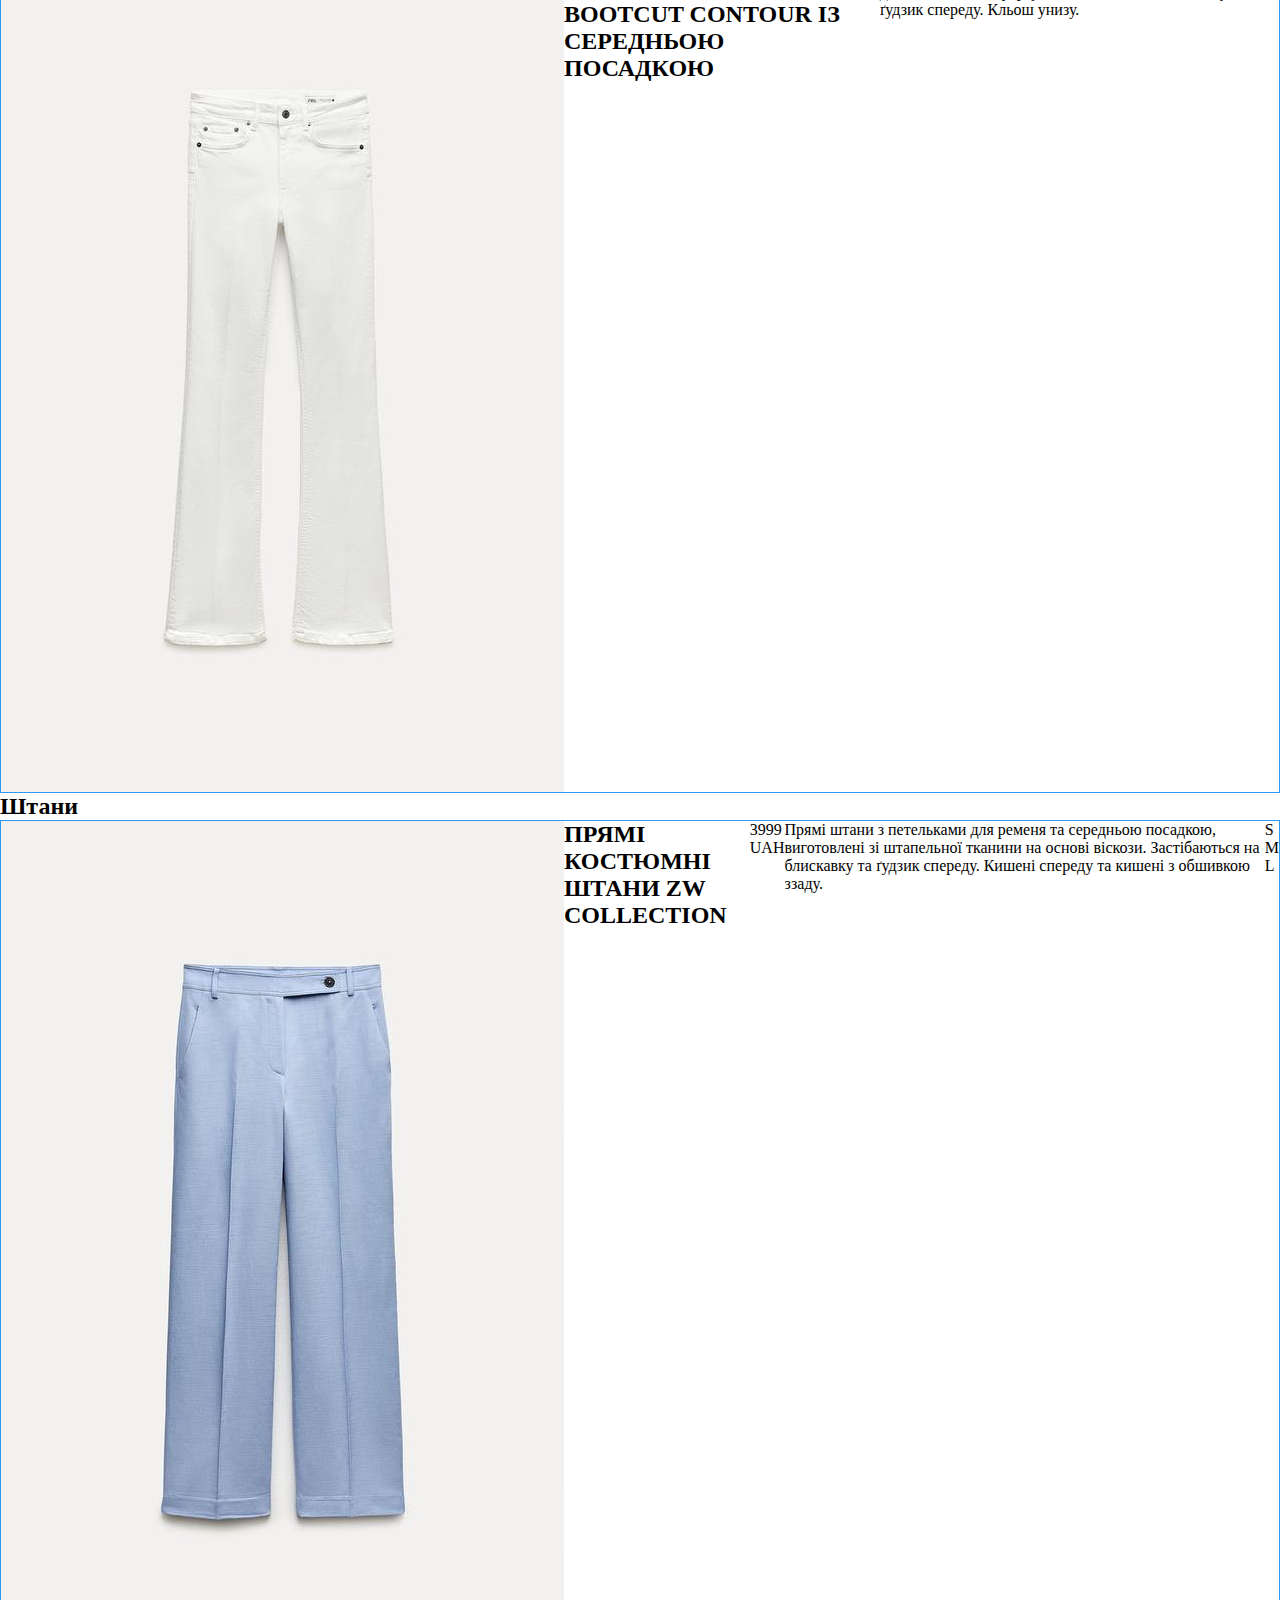
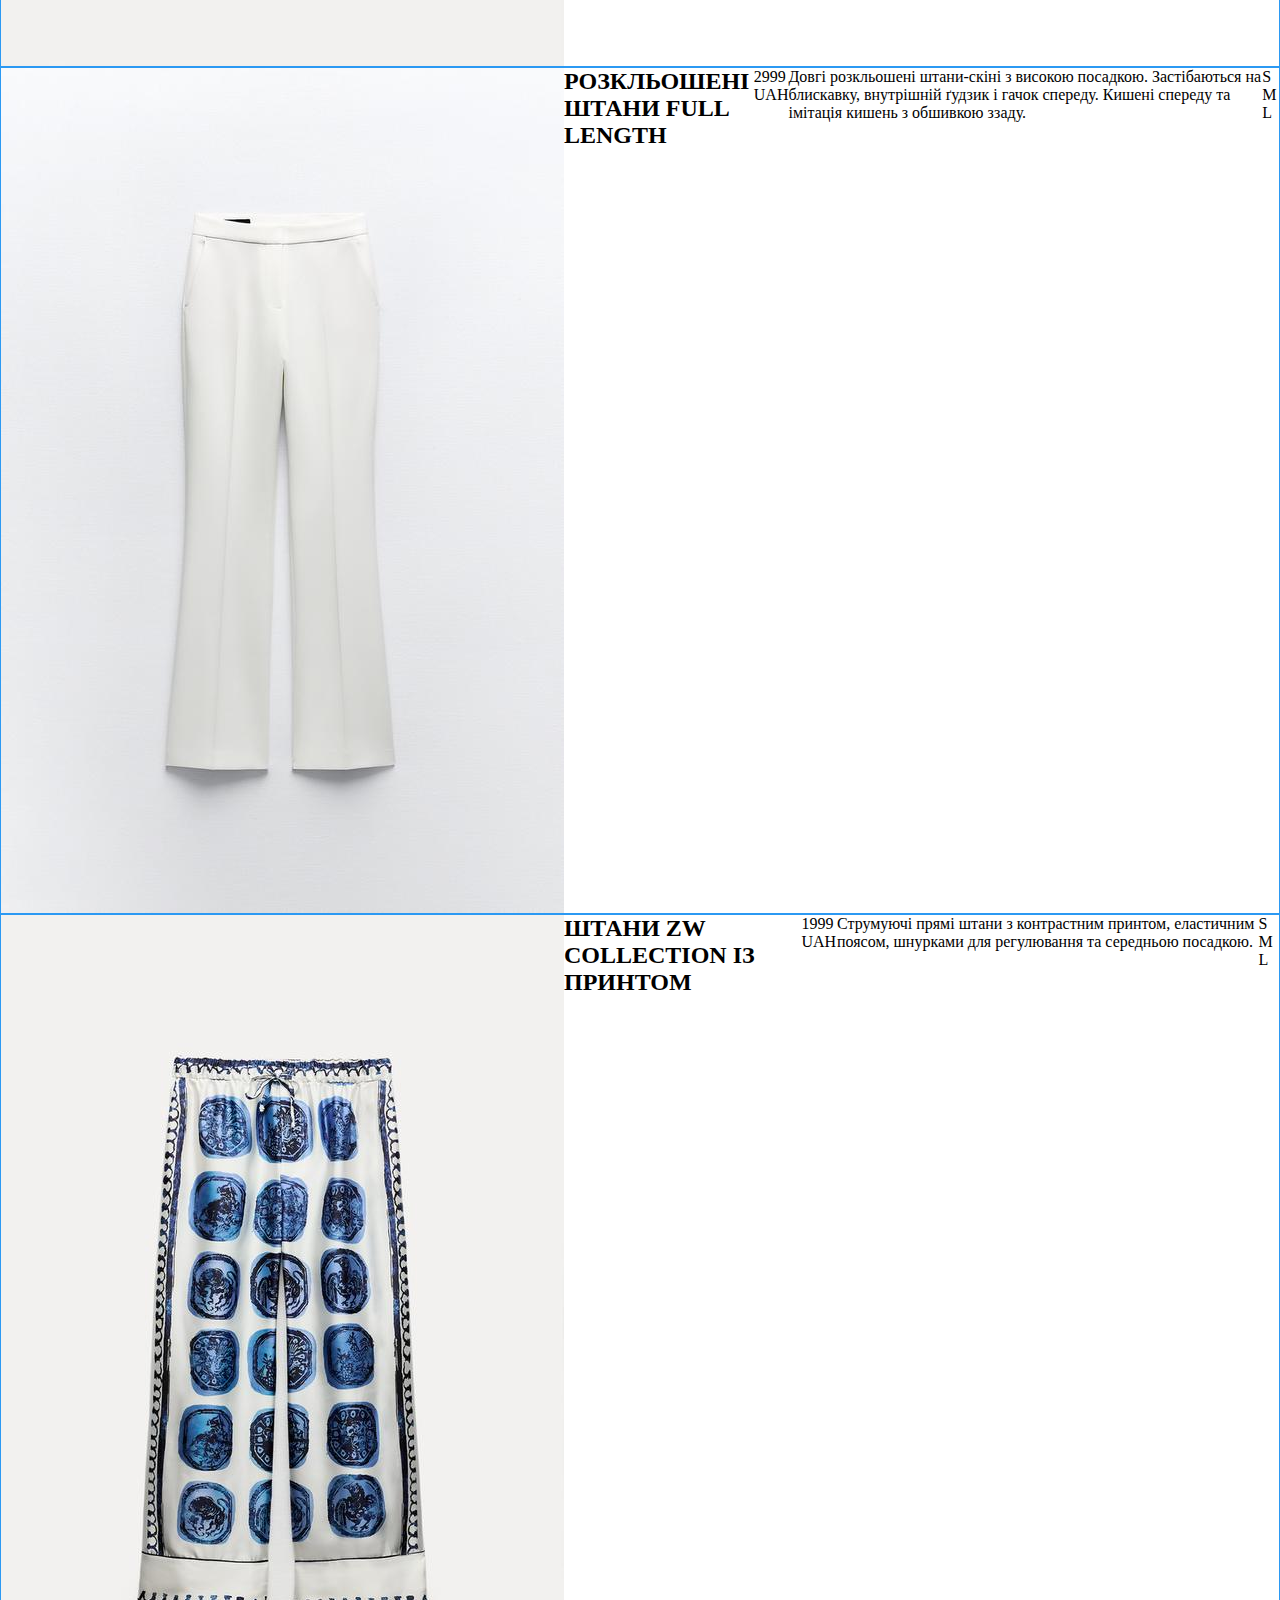
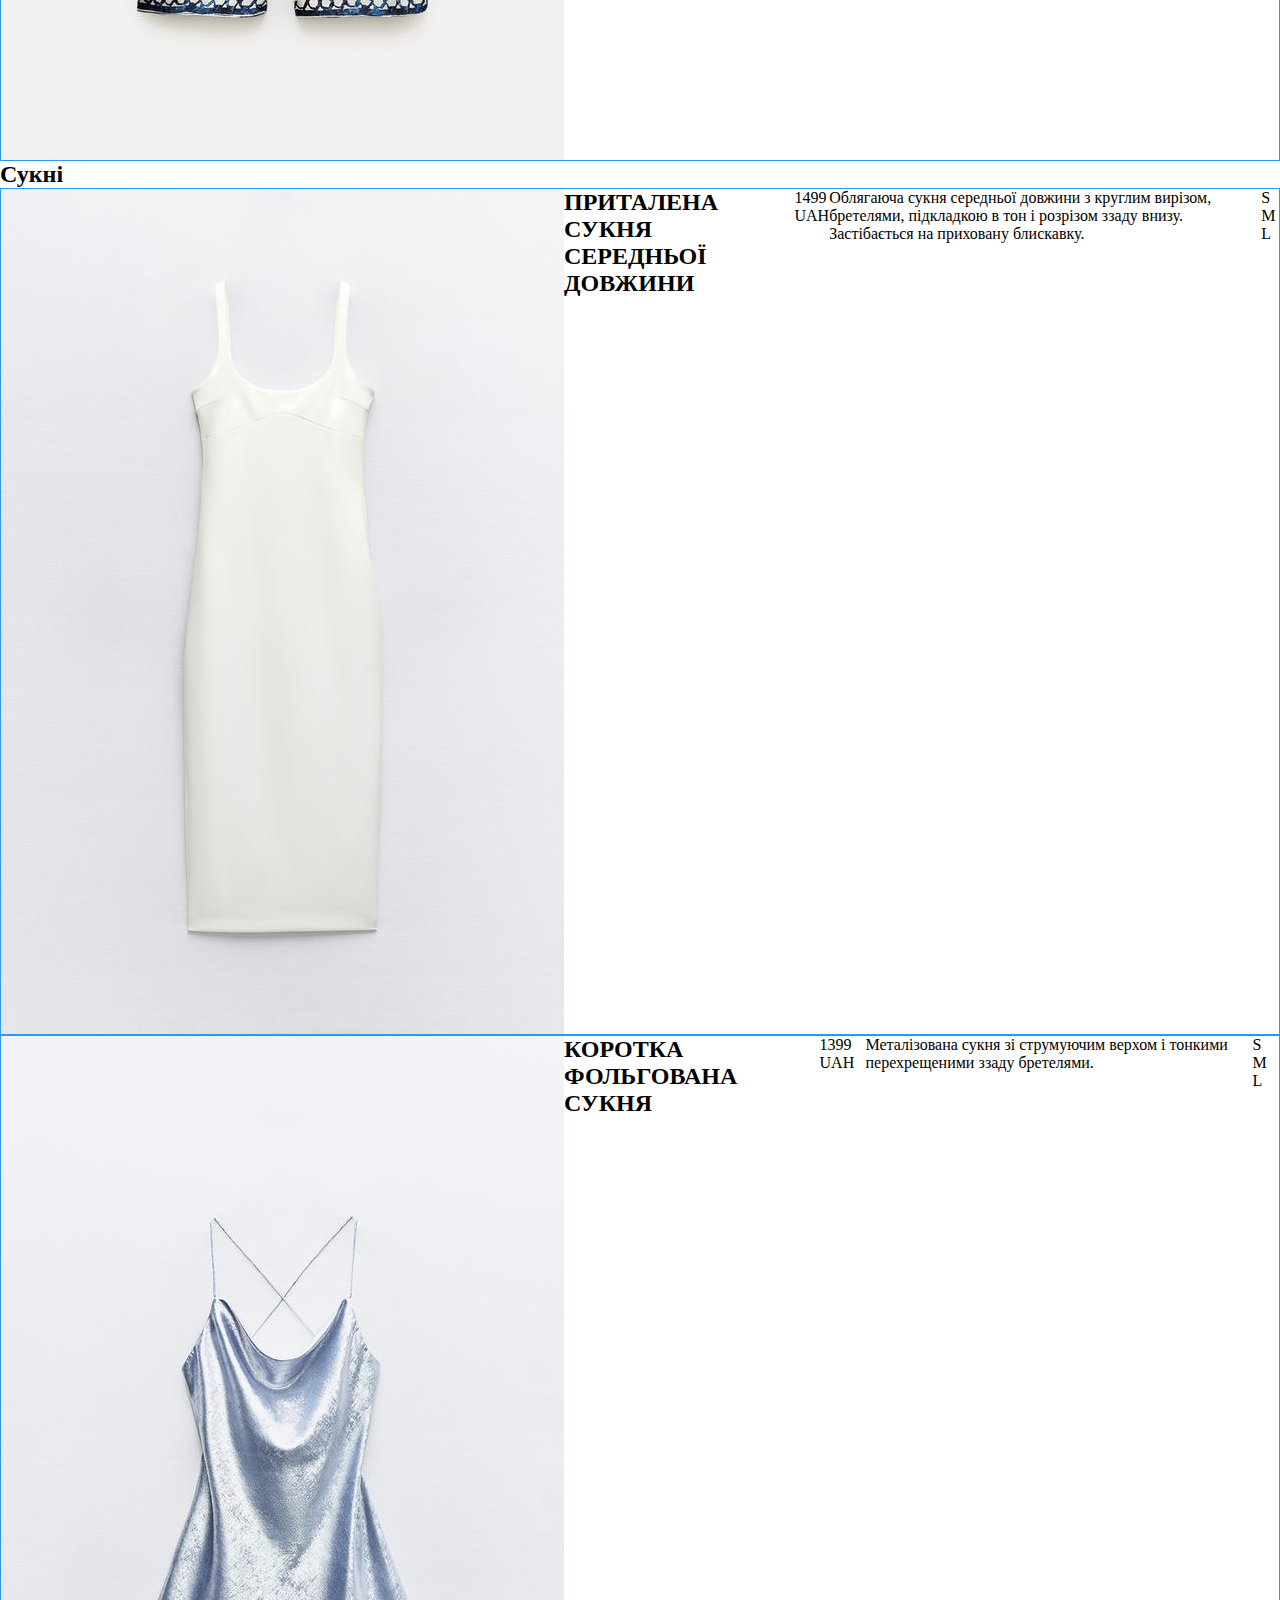
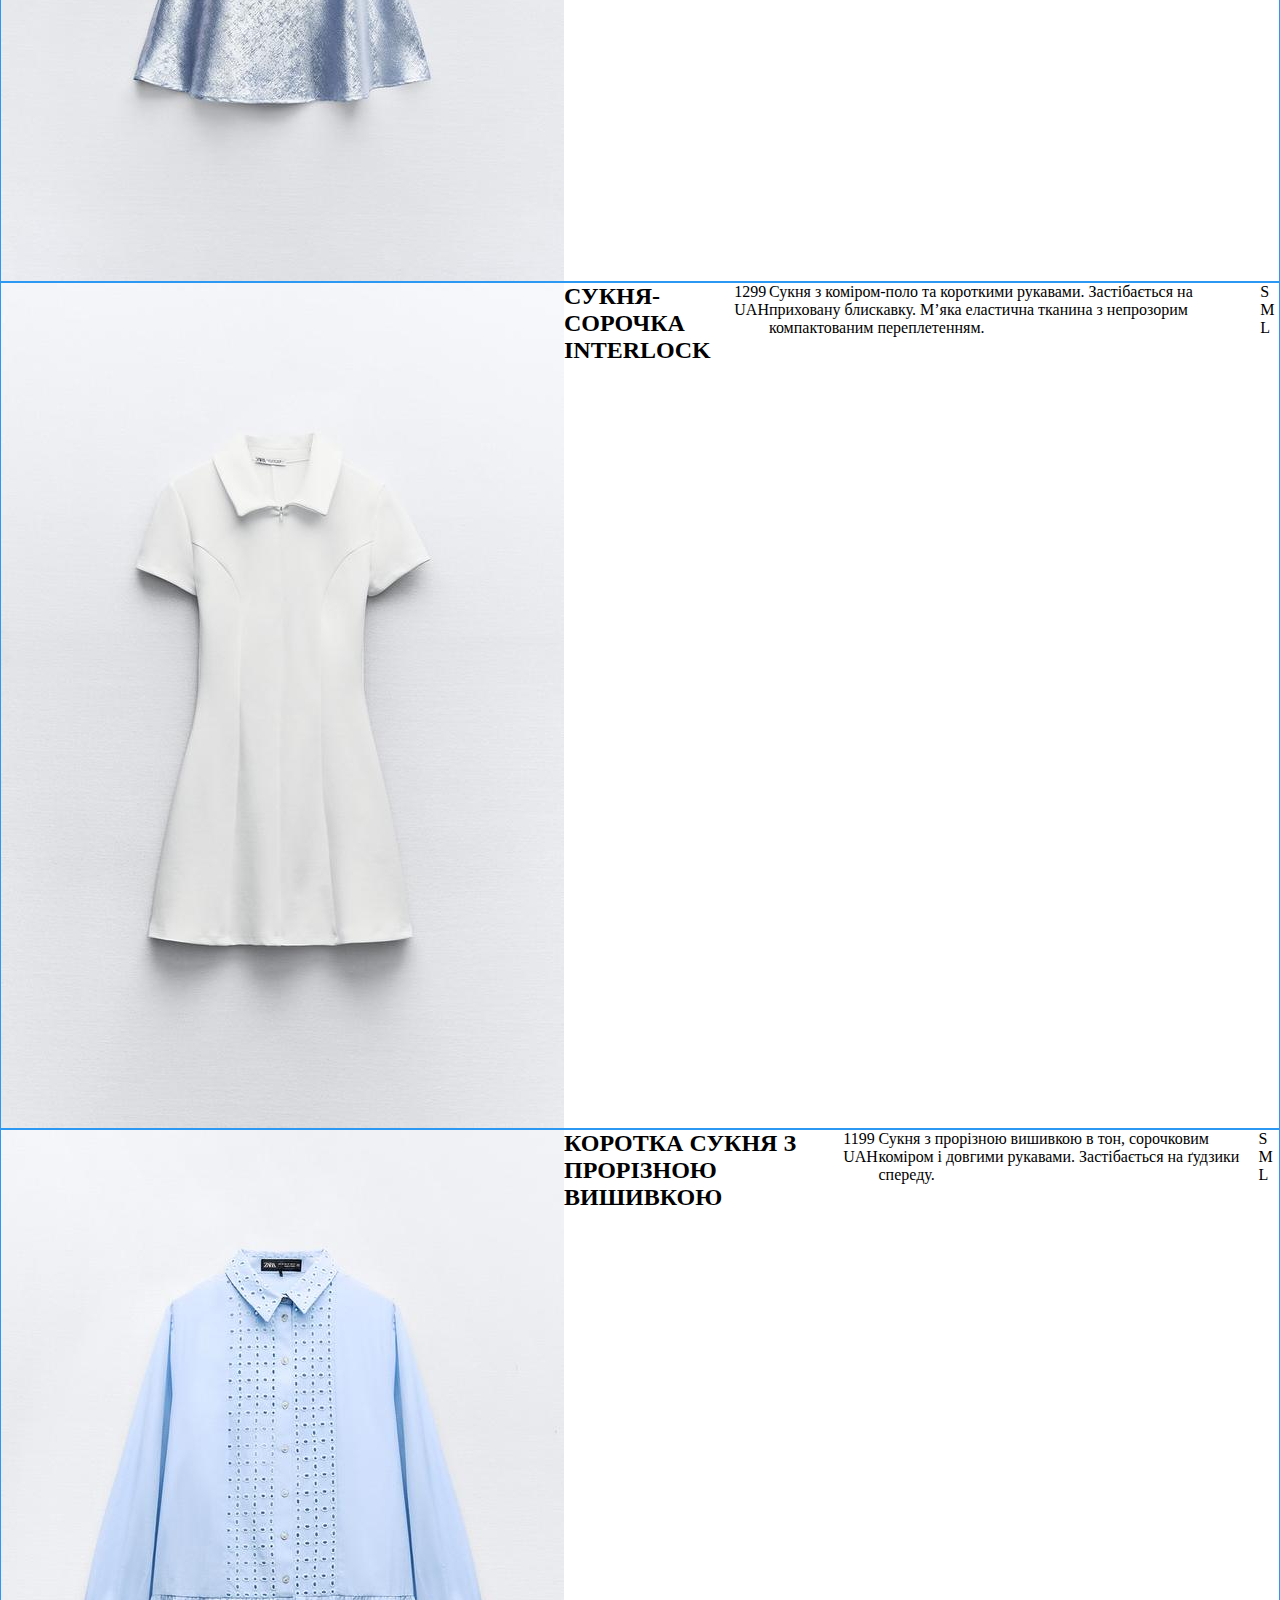
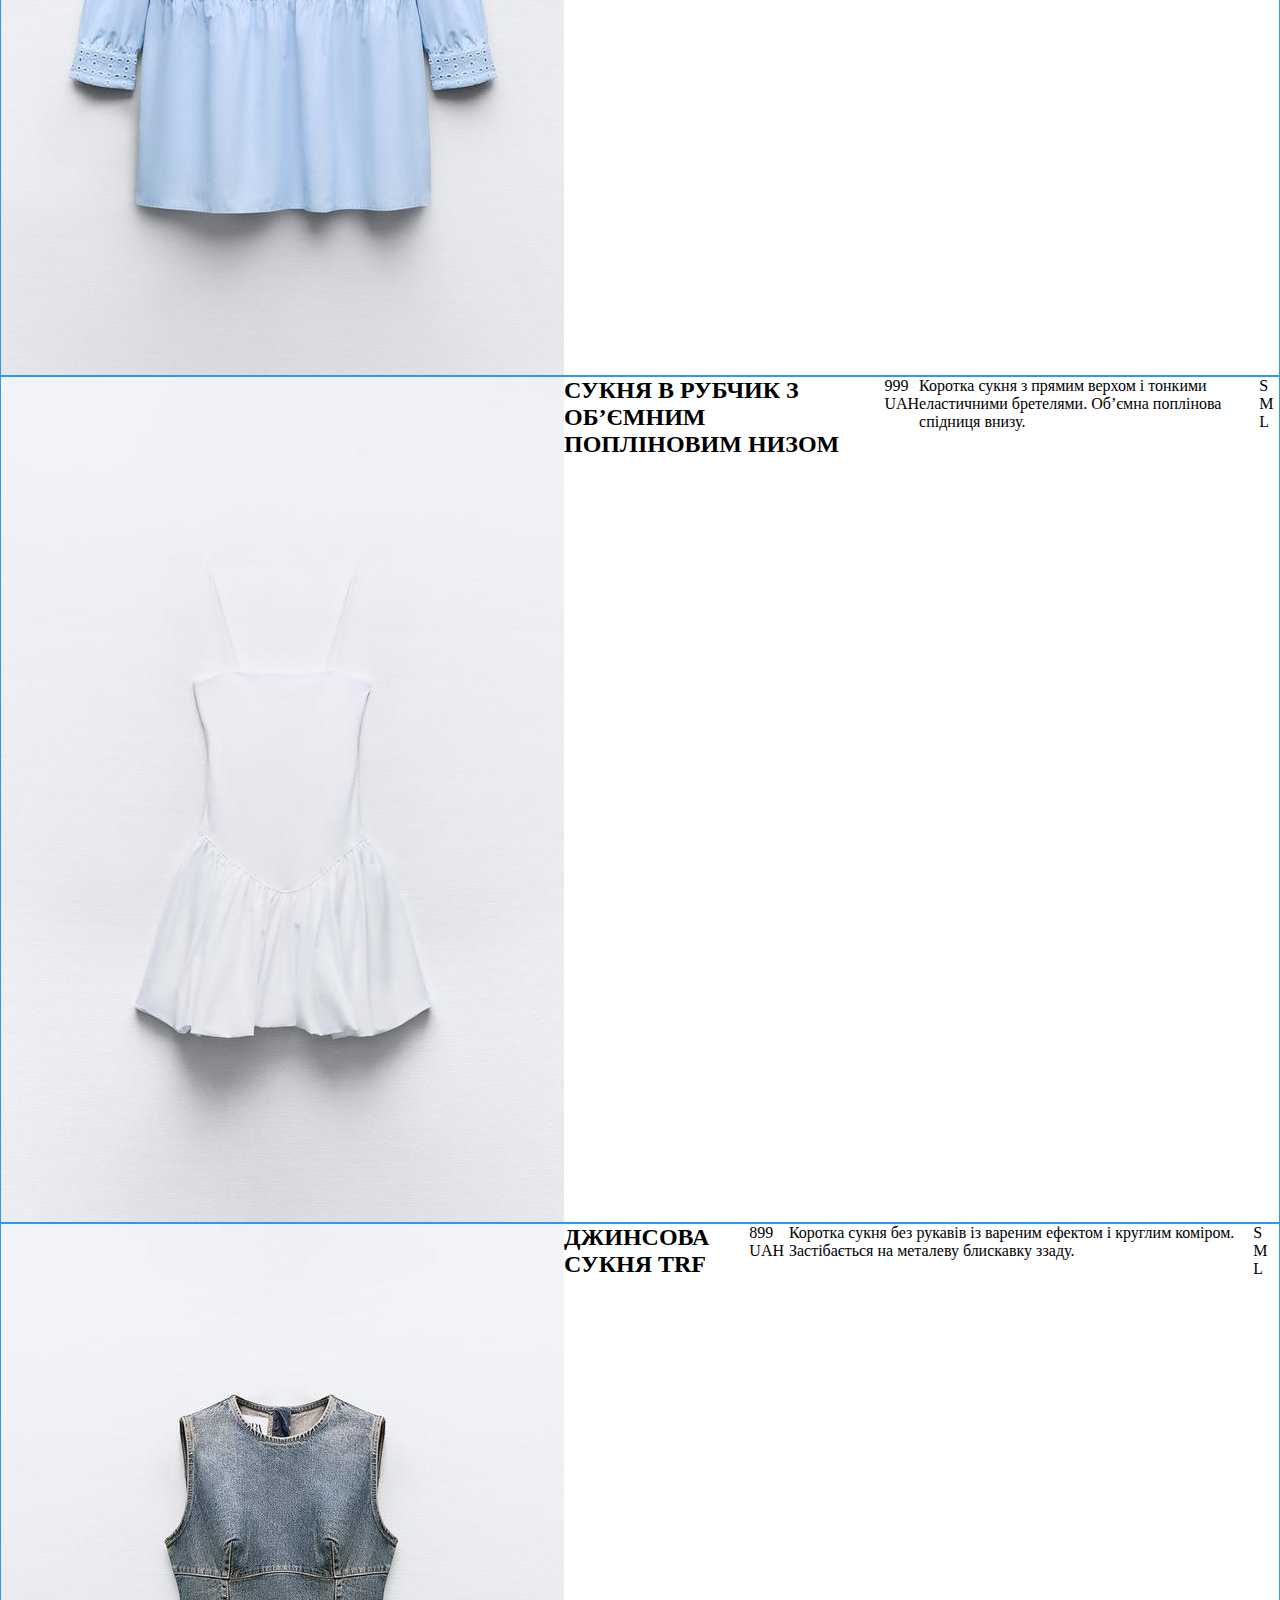
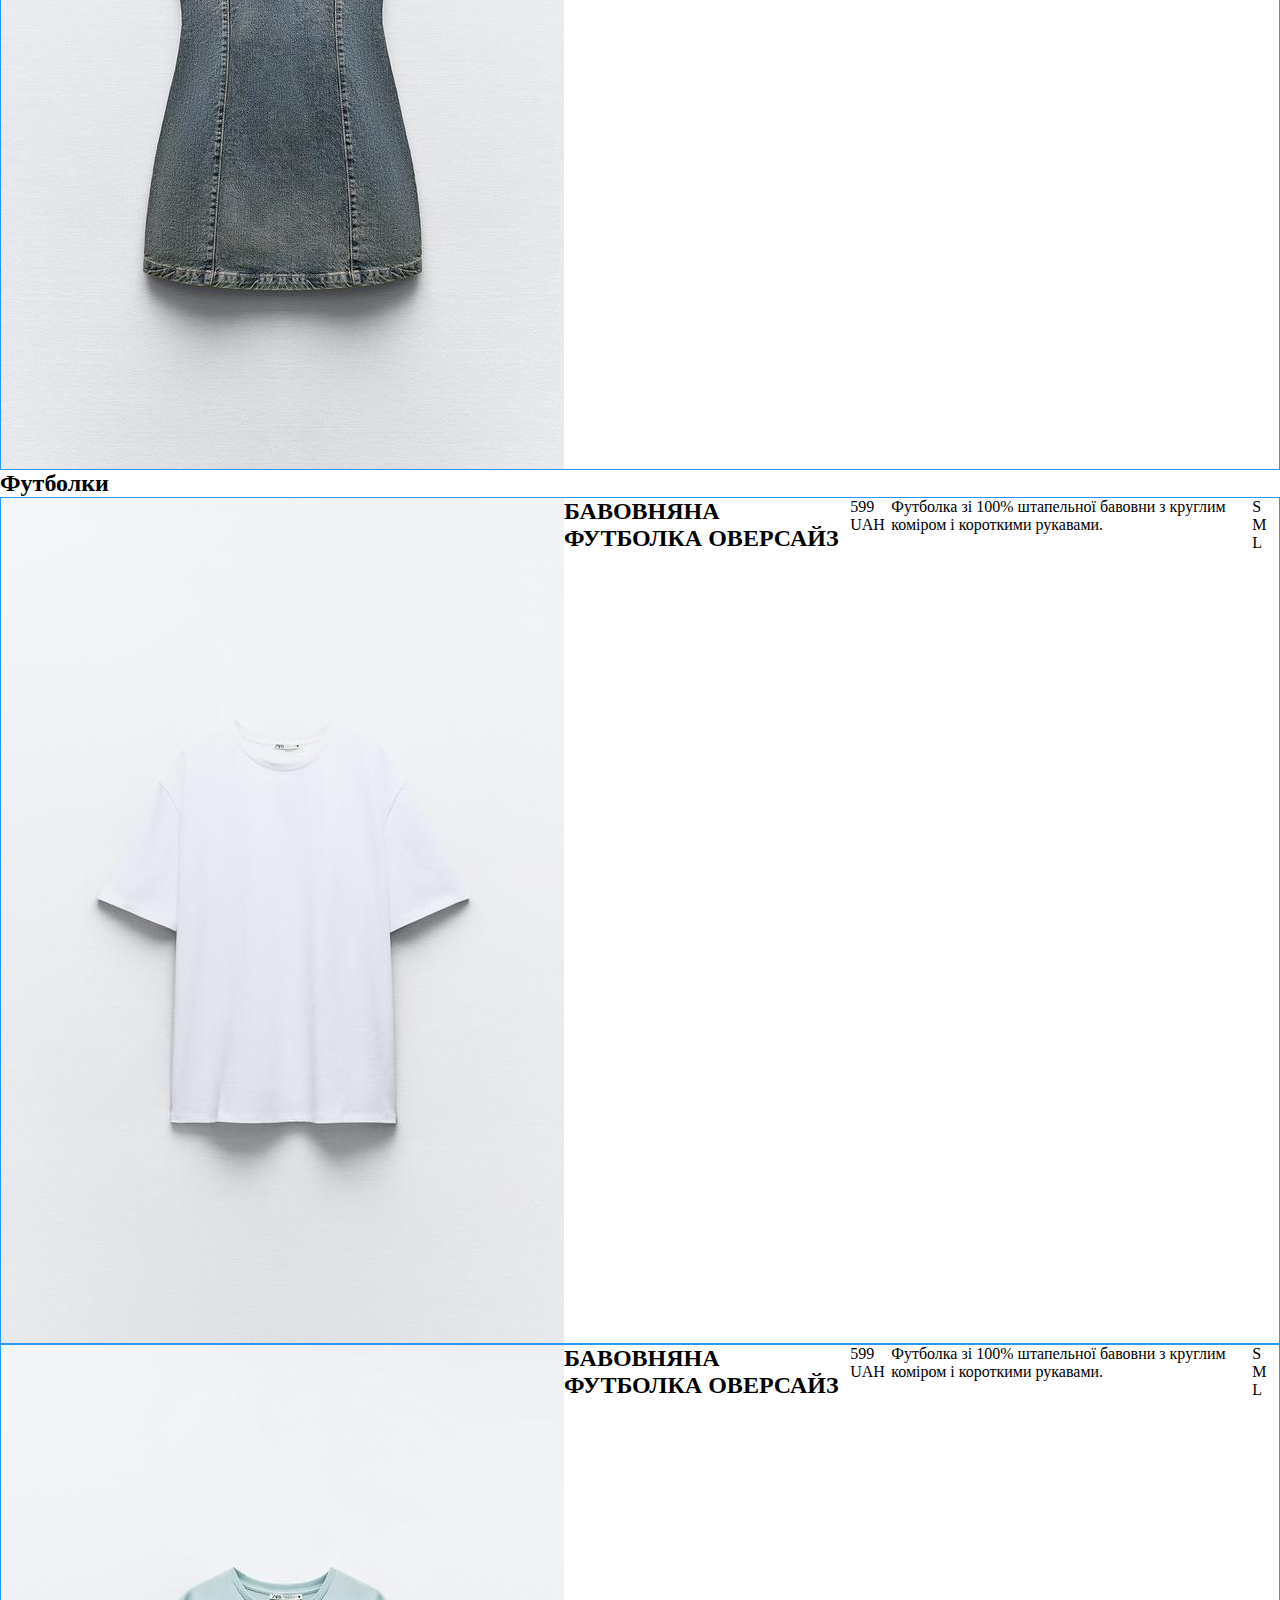
<file: pages/anchors.html>
<!DOCTYPE html>
<html lang="uk">

<head>
    <meta charset="UTF-8">
    <meta name="viewport" content="width=device-width, initial-scale=1.0">
    <title>Document</title>
    <link rel="stylesheet" href="../css/style.css">
    <link rel="preconnect" href="https://fonts.googleapis.com">
    <link rel="preconnect" href="https://fonts.gstatic.com" crossorigin>
    <link href="https://fonts.googleapis.com/css2?family=Pacifico&display=swap" rel="stylesheet">

</head>

<body>
    <header>
        <h1>moreva.</h1>
        <div class="menu">
            <a class="menu_link" href="../index.html">Головна</a>
            <a class="menu_link" href="../pages/articles.html">Статті</a>
            <a class="menu_link" href="../pages/anchors.html">Каталог</a>
            <a class="menu_link" href="../pages/gallery.html">Зображення</a>
            <a class="menu_link" href="../pages/about.html">Про нас</a>
            <a class="menu_link" href="../pages/contacts.html">Контакти</a>
        </div>
    </header>
    <main>
        <a class="upbutton" href="#katalogue">Наверх</a>
        <div class="main_content">
            <div>
                <h1 class="katalogue" id="katalogue">Каталог:</h1>
                <div class="nav">
                    <ul>
                        <li> Жінкам
                            <ul>
                                <li><a href="#woman_jackets">Куртки</a></li>
                                <li><a href="#woman_jeans">Джинси</a></li>
                                <li><a href="#woman_pants">Штани</a></li>
                                <li><a href="#woman_dress">Плаття</a></li>
                                <li><a href="#woman_tshirt">Футболки</a></li>
                            </ul>
                        </li>
                    </ul>
                </div>
                <div class="nav">
                    <ul>
                        <li>Чоловікам
                            <ul>
                                <li><a href="#man_polo">Поло</a></li>
                                <li><a href="#man_tshirt">Футболки</a></li>
                                <li><a href="#man_jeans">Джинси</a></li>
                                <li><a href="#man_hoodie">Худі</a></li>
                                <li><a href="#man_shorty">Шорти</a></li>
                            </ul>
                        </li>
                    </ul>
                </div>
            </div>
            <div>
                <h1 class="gender">Жінкам:</h1>
                <h2 class="cloth">Куртки</h2>
                <div class="woman_jackets" id="woman_jackets">
                    <div class="product">
                        <img class="product_img" src="../images/woman_jacket_1.jpg" alt="woman_jacket_1">
                        <h2 class="product_name">УКОРОЧЕНА ДЖИНСОВА КУРТКА TRF</h2>
                        <span class="price">999 UAH</span>
                        <p class="product_about">Куртка об’ємного крою із сорочковим коміром і довгими рукавами з
                            манжетами.
                            Накладні кишені на грудях і бахрома внизу. Застібається на металеві ґудзики спереду.</p>
                        <span class="size">S M L</span>
                    </div>
                    <div class="product">
                        <img class="product_img" src="../images/woman_jacket_2.jpg" alt="woman_jacket_2">
                        <h2 class="product_name">БАЙКЕРСЬКА КУРТКА ЗІ ШТУЧНОЇ ШКІРИ</h2>
                        <span class="price">1299 UAH</span>
                        <p class="product_about">Куртка зі штучної шкіри із сорочковим коміром і довгими рукавами.
                            Застібається на асиметричну блискавку спереду. Блискавки спереду та ремінь із того ж
                            матеріалу
                            внизу.</p>
                        <span class="size">S M L</span>
                    </div>
                    <div class="product">
                        <img class="product_img" src="../images/woman_jacket_4.jpg" alt="woman_jacket_4">
                        <h2 class="product_name">ДЖИНСОВА ВЕРХНЯ СОРОЧКА TRF</h2>
                        <span class="price">1699 UAH</span>
                        <p class="product_about">Верхня сорочка об’ємного крою з класичним коміром, опущеними проймами
                            та
                            довгими рукавами. Застібається на металеві ґудзики спереду. Накладні кишені спереду та
                            манжети
                            на рукавах.</p>
                        <span class="size">S M L</span>
                    </div>
                    <div class="product">
                        <img class="product_img" src="../images/woman_jacket_3.jpg" alt="woman_jacket_3">
                        <h2 class="product_name">БОМБЕР ІЗ БЛИСКАВКОЮ</h2>
                        <span class="price">1299 UAH</span>
                        <p class="product_about">Бомбер зі змішаної бавовняної тканини з акцентованими швами, круглим
                            коміром, опущеними проймами та довгими рукавами. Застібається на металеву блискавку спереду.
                            Окантовка в рубчик по краях.</p>
                        <p class="size">S M L</p>
                    </div>
                </div>
                <h2 class="cloth">Джинси</h2>
                <div class="woman_jeans" id="woman_jeans">
                    <div class="product">
                        <img class="product_img" src="../images/woman_jeans1.jpg" alt="woman_jeans1">
                        <h2 class="product_name">ДЖИНСИ TRF ELEPHANT ІЗ НИЗЬКОЮ ПОСАДКОЮ</h2>
                        <span class="price">1199 UAH</span>
                        <p class="product_about">Довгі дуже широкі джинси з вареним ефектом, низькою посадкою та п’ятьма
                            кишенями. Застібаються на блискавку та металевий ґудзик</p>
                        <span class="size">S M L</span>
                    </div>
                    <div class="product">
                        <img class="product_img" src="../images/woman_jeans2.jpg" alt="woman_jeans2">
                        <h2 class="product_name">ДЖИНСИ-МОМ Z1975</h2>
                        <span class="price">999 UAH</span>
                        <p class="product_about">Укорочені джинси з високою посадкою та п’ятьма кишенями. Застібаються
                            на
                            блискавку та металевий ґудзик спереду.</p>
                        <span class="size">S M L</span>
                    </div>
                    <div class="product">
                        <img class="product_img" src="../images/woman_jeans3.jpg" alt="woman_jeans3">
                        <h2 class="product_name">ДЖИНСИ TRF WIDE LEG MID RISE FULL LENGTH</h2>
                        <span class="price">999 UAH</span>
                        <p class="product_about">Щільні джинси з довгими широкими штанинами, п’ятьма кишенями,
                            петельками
                            для ременя та середньою посадкою. Застібаються на блискавку та металевий ґудзик спереду.</p>
                        <span class="size">S M L</span>
                    </div>
                    <div class="product">
                        <img class="product_img" src="../images/woman_jeans4.jpg" alt="woman_jeans4">
                        <h2 class="product_name">ДЖИНСИ ZW COLLECTION BOOTCUT CONTOUR ІЗ СЕРЕДНЬОЮ ПОСАДКОЮ</h2>
                        <span class="price">999 UAH</span>
                        <p class="product_about">Облягаючі джинси з петельками для ременя та середньою посадкою,
                            виготовлені
                            з еластичної тканини для більшого комфорту. Застібаються на блискавку та ґудзик спереду.
                            Кльош
                            унизу.</p>
                        <span class="size">S M L</span>
                    </div>
                </div>
                <h2 class="cloth">Штани</h2>
                <div class="woman_pants" id="woman_pants">
                    <div class="product">
                        <img class="product_img" src="../images/woman_pants1.jpg" alt="woman_pants1">
                        <h2 class="product_name">ПРЯМІ КОСТЮМНІ ШТАНИ ZW COLLECTION</h2>
                        <span class="price">3999 UAH</span>
                        <p class="product_about">Прямі штани з петельками для ременя та середньою посадкою, виготовлені
                            зі
                            штапельної тканини на основі віскози. Застібаються на блискавку та ґудзик спереду. Кишені
                            спереду та кишені з обшивкою ззаду.</p>
                        <span class="size">S M L</span>
                    </div>
                    <div class="product">
                        <img class="product_img" src="../images/woman_pants2.jpg" alt="woman_pants2">
                        <h2 class="product_name">РОЗКЛЬОШЕНІ ШТАНИ FULL LENGTH</h2>
                        <span class="price">2999 UAH</span>
                        <p class="product_about">Довгі розкльошені штани-скіні з високою посадкою. Застібаються на
                            блискавку, внутрішній ґудзик і гачок спереду. Кишені спереду та імітація кишень з обшивкою
                            ззаду.</p>
                        <span class="size">S M L</span>
                    </div>
                    <div class="product">
                        <img class="product_img" src="../images/woman_pants3.jpg" alt="woman_pants3">
                        <h2 class="product_name">ШТАНИ ZW COLLECTION ІЗ ПРИНТОМ</h2>
                        <span class="price">1999 UAH</span>
                        <p class="product_about">Струмуючі прямі штани з контрастним принтом, еластичним поясом,
                            шнурками
                            для регулювання та середньою посадкою.</p>
                        <span class="size">S M L</span>
                    </div>
                </div>
                <h2 class="cloth">Сукні</h2>
                <div class="woman_dress" id="woman_dress">
                    <div class="product">
                        <img class="product_img" src="../images/woman_dress1.jpg" alt="woman_dress1">
                        <h2 class="product_name">ПРИТАЛЕНА СУКНЯ СЕРЕДНЬОЇ ДОВЖИНИ</h2>
                        <span class="price">1499 UAH</span>
                        <p class="product_about">Облягаюча сукня середньої довжини з круглим вирізом, бретелями,
                            підкладкою
                            в тон і розрізом ззаду внизу. Застібається на приховану блискавку.</p>
                        <span class="size">S M L</span>
                    </div>
                    <div class="product">
                        <img class="product_img" src="../images/woman_dress2.jpg" alt="woman_dress2">
                        <h2 class="product_name">КОРОТКА ФОЛЬГОВАНА СУКНЯ</h2>
                        <span class="price">1399 UAH</span>
                        <p class="product_about">Металізована сукня зі струмуючим верхом і тонкими перехрещеними ззаду
                            бретелями.</p>
                        <span class="size">S M L</span>
                    </div>
                    <div class="product">
                        <img class="product_img" src="../images/woman_dress3.jpg" alt="woman_dress3">
                        <h2 class="product_name">СУКНЯ-СОРОЧКА INTERLOCK</h2>
                        <span class="price">1299 UAH</span>
                        <p class="product_about">Сукня з коміром-поло та короткими рукавами. Застібається на приховану
                            блискавку. М’яка еластична тканина з непрозорим компактованим переплетенням.</p>
                        <span class="size">S M L</span>
                    </div>
                    <div class="product">
                        <img class="product_img" src="../images/woman_dress4.jpg" alt="woman_dress4">
                        <h2 class="product_name">КОРОТКА СУКНЯ З ПРОРІЗНОЮ ВИШИВКОЮ</h2>
                        <span class="price">1199 UAH</span>
                        <p class="product_about">Сукня з прорізною вишивкою в тон, сорочковим коміром і довгими
                            рукавами.
                            Застібається на ґудзики спереду.</p>
                        <span class="size">S M L</span>
                    </div>
                    <div class="product">
                        <img class="product_img" src="../images/woman_dress5.jpg" alt="woman_dress5">
                        <h2 class="product_name">СУКНЯ В РУБЧИК З ОБ’ЄМНИМ ПОПЛІНОВИМ НИЗОМ</h2>
                        <span class="price">999 UAH</span>
                        <p class="product_about">Коротка сукня з прямим верхом і тонкими еластичними бретелями. Об’ємна
                            поплінова спідниця внизу.</p>
                        <span class="size">S M L</span>
                    </div>
                    <div class="product">
                        <img class="product_img" src="../images/woman_dress6.jpg" alt="woman_dress6">
                        <h2 class="product_name">ДЖИНСОВА СУКНЯ TRF</h2>
                        <span class="price">899 UAH</span>
                        <p class="product_about">Коротка сукня без рукавів із вареним ефектом і круглим коміром.
                            Застібається на металеву блискавку ззаду.</p>
                        <span class="size">S M L</span>
                    </div>
                </div>
                <h2 class="cloth">Футболки</h2>
                <div id="woman_tshirt">
                    <div class="product">
                        <img class="product_img" src="../images/woman_tshirt1.jpg" alt="woman_tshirt1">
                        <h2 class="product_name">БАВОВНЯНА ФУТБОЛКА ОВЕРСАЙЗ</h2>
                        <span class="price">599 UAH</span>
                        <p class="product_about">Футболка зі 100% штапельної бавовни з круглим коміром і короткими
                            рукавами.
                        </p>
                        <span class="size">S M L</span>
                    </div>
                    <div class="product">
                        <img class="product_img" src="../images/woman_tshirt2.jpg" alt="woman_tshirt2">
                        <h2 class="product_name">БАВОВНЯНА ФУТБОЛКА ОВЕРСАЙЗ</h2>
                        <span class="price">599 UAH</span>
                        <p class="product_about">Футболка зі 100% штапельної бавовни з круглим коміром і короткими
                            рукавами.
                        </p>
                        <span class="size">S M L</span>
                    </div>
                    <div class="product">
                        <img class="product_img" src="../images/woman_tshirt3.jpg" alt="woman_tshirt3">
                        <h2 class="product_name">ФУТБОЛКА З ОБ'ЄМНИМИ РУКАВАМИ</h2>
                        <span class="price">499 UAH</span>
                        <p class="product_about">Футболка зі штапельної бавовни з круглим коміром і об’ємними короткими
                            рукавами з тієї ж тканини.</p>
                        <span class="size">S M L</span>
                    </div>
                    <div class="product">
                        <img class="product_img" src="../images/woman_tshirt4.jpg" alt="woman_tshirt4">
                        <h2 class="product_name">ФУТБОЛКА З НАПИСОМ</h2>
                        <span class="price">399 UAH</span>
                        <p class="product_about">Футболка зі 100%-ї бавовни з круглим коміром і короткими рукавами.
                            Контрастний напис спереду.</p>
                        <span class="size">S M L</span>
                    </div>
                    <div class="product">
                        <img class="product_img" src="../images/woman_tshirt5.jpg" alt="woman_tshirt5">
                        <h2 class="product_name">ТОП У РУБЧИК ІЗ БРЕТЕЛЯМИ</h2>
                        <span class="price">899 UAH</span>
                        <p class="product_about">Топ із круглим вирізом, бретелями та акцентованим швом ззаду.</p>
                        <span class="size">S M L</span>
                    </div>
                </div>
                <h1 class="gender">Чоловікам:</h1>
                <h2 class="cloth">Футболки-Поло</h2>
                <div class="man_polo" id="man_polo">
                    <div class="product">
                        <img class="product_img" src="../images/man_polo1.jpg" alt="man_polo1">
                        <h2 class="product_name">ТЕКСТУРОВАНА СОРОЧКА-ПОЛО</h2>
                        <span class="price">999 UAH</span>
                        <p class="product_about">Сорочка-поло з короткими рукавами. Планка з ґудзиками спереду.</p>
                        <span class="size">S M L</span>
                    </div>
                    <div class="product">
                        <img class="product_img" src="../images/man_polo2.jpg" alt="man_polo2">
                        <h2 class="product_name">ТЕКСТУРОВАНА СОРОЧКА-ПОЛО</h2>
                        <span class="price">899 UAH</span>
                        <p class="product_about">Сорочка-поло з короткими рукавами. Планка з ґудзиками спереду.</p>
                        <span class="size">S M L</span>
                    </div>
                    <div class="product">
                        <img class="product_img" src="../images/man_polo3.jpg" alt="man_polo3">
                        <h2 class="product_name">ТРИКОТАЖНА СОРОЧКА-ПОЛО З ВІСКОЗОЮ</h2>
                        <span class="price">1099 UAH</span>
                        <p class="product_about">Трикотажна футболка зі змішаної штапельної тканини з віскозою.
                            Застібається
                            на ґудзики спереду. Має комір-поло, короткі рукава та окантовку в рубчик по краях.</p>
                        <span class="size">S M L</span>
                    </div>
                </div>
                <h2 class="cloth">Футболки</h2>
                <div class="man_tshirt" id="man_tshirt">
                    <div class="product">
                        <img class="product_img" src="../images/man_tshirt1.jpg" alt="man_tshirt1">
                        <h2 class="product_name">БАЗОВА ФУТБОЛКА SLIM FIT</h2>
                        <span class="price">899 UAH</span>
                        <p class="product_about">Футболка вузького крою з круглим коміром і короткими рукавами.</p>
                        <span class="size">S M L</span>
                    </div>
                    <div class="product">
                        <img class="product_img" src="../images/man_tshirt2.jpg" alt="man_tshirt2">
                        <h2 class="product_name">БАЗОВА ФУТБОЛКА SLIM FIT</h2>
                        <span class="price">699 UAH</span>
                        <p class="product_about">Футболка вузького крою з круглим коміром і короткими рукавами.</p>
                        <span class="size">S M L</span>
                    </div>
                    <div class="product">
                        <img class="product_img" src="../images/man_tshirt3.jpg" alt="man_tshirt3">
                        <h2 class="product_name">БЕЗРУКАВКА З НАПИСОМ X PEPO MORENO</h2>
                        <span class="price">599 UAH</span>
                        <p class="product_about">Безрукавка вільного крою з круглим коміром. Контрастний принт спереду
                            та
                            ззаду.</p>
                        <span class="size">S M L</span>
                    </div>
                </div>
                <h2 class="cloth">Джинси</h2>
                <div class="man_jeans" id="man_jeans">
                    <div class="product">
                        <img class="product_img" src="../images/man_jeans1.jpg" alt="man_jeans1">
                        <h2 class="product_name">ДЖИНСИ RELAXED FIT</h2>
                        <span class="price">1999 UAH</span>
                        <p class="product_about">Варені джинси вільного крою з п’ятьма кишенями. Застібаються на
                            блискавку
                            та ґудзик спереду.</p>
                        <span class="size">S M L</span>
                    </div>
                    <div class="product">
                        <img class="product_img" src="../images/man_jeans2.jpg" alt="man_jeans2">
                        <h2 class="product_name">ДЖИНСИ FLARED FIT</h2>
                        <span class="price">2999 UAH</span>
                        <p class="product_about">Варені розкльошені джинси з п’ятьма кишенями. Застібаються на блискавку
                            та
                            ґудзик спереду. Контрастні шви по боках і нерівний край унизу.</p>
                        <span class="size">S M L</span>
                    </div>
                    <div class="product">
                        <img class="product_img" src="../images/man_jeans3.jpg" alt="man_jeans3">
                        <h2 class="product_name">ДЖИНСИ STRAIGHT-LEG</h2>
                        <span class="price">1399 UAH</span>
                        <p class="product_about">Джинси прямого крою з м’яким вареним ефектом і п’ятьма кишенями.
                            Застібаються на ґудзики спереду.</p>
                        <span class="size">S M L</span>
                    </div>
                    <div class="product">
                        <img class="product_img" src="../images/man_jeans4.jpg" alt="man_jeans4">
                        <h2 class="product_name">ДЖИНСИ SLIM CROPPED-FIT</h2>
                        <span class="price">1599 UAH</span>
                        <p class="product_about">Варені укорочені джинси вузького крою з п’ятьма кишенями. Застібаються
                            на
                            блискавку та ґудзик спереду.</p>
                        <span class="size">S M L</span>
                    </div>
                    <div class="product">
                        <img class="product_img" src="../images/man_jeans5.jpg" alt="man_jeans5">
                        <h2 class="product_name">ДЖИНСИ STRAIGHT-LEG</h2>
                        <span class="price">3399 UAH</span>
                        <p class="product_about">Джинси прямого крою з м’яким вареним ефектом і п’ятьма кишенями.
                            Застібаються на ґудзики спереду.</p>
                        <span class="size">S M L</span>
                    </div>
                </div>
                <h2 class="cloth">Худі</h2>
                <div class="man_hoodie" id="man_hoodie">
                    <div class="product">
                        <img class="product_img" src="../images/man_hoodie1.jpg" alt="man_hoodie1">
                        <h2 class="product_name">ВАРЕНЕ ХУДІ</h2>
                        <span class="price">1499 UAH</span>
                        <p class="product_about">Варене худі вільного крою з високим коміром і довгими рукавами.
                            Застібається на блискавку спереду. Кишеня-кенгуру спереду.</p>
                        <span class="size">S M L</span>
                    </div>
                    <div class="product">
                        <img class="product_img" src="../images/man_hoodie2.jpg" alt="man_hoodie2">
                        <h2 class="product_name">ХУДІ</h2>
                        <span class="price">1499 UAH</span>
                        <p class="product_about">Бавовняне худі з регульованими капюшоном і довгими рукавами.
                            Кишеня-кенгуру
                            спереду, начіс всередині та окантовка в рубчик по краях.</p>
                        <span class="size">S M L</span>
                    </div>
                    <div class="product">
                        <img class="product_img" src="../images/man_hoodie3.jpg" alt="man_hoodie3">
                        <h2 class="product_name">ДЖИНСОВИЙ СВІТШОТ ІЗ БЛИСКАВКОЮ НА КОМІРІ</h2>
                        <span class="price">1499 UAH</span>
                        <p class="product_about">Варений джинсовий світшот із високим коміром і довгими рукавами.
                            Застібається на блискавку на комірі. Еластичні манжети на рукавах.</p>
                        <span class="size">S M L</span>
                    </div>
                </div>
                <h2 class="cloth">Шорти</h2>
                <div class="man_shorty" id="man_shorty">
                    <div class="product">
                        <img class="product_img" src="../images/man_shorty1.jpg" alt="man_shorty1">
                        <h2 class="product_name">ДЖИНСОВІ ШОРТИ З ПОДЕРТОСТЯМИ</h2>
                        <span class="price">1499 UAH</span>
                        <p class="product_about">Варені шорти вільного крою з подертостями та п’ятьма кишенями.
                            Застібаються
                            на ґудзики спереду.</p>
                        <span class="size">S M L</span>
                    </div>
                    <div class="product">
                        <img class="product_img" src="../images/man_shorty2.jpg" alt="man_shorty2">
                        <h2 class="product_name">М’ЯКІ ФАКТУРНІ ШОРТИ</h2>
                        <span class="price">899 UAH</span>
                        <p class="product_about">М’які на дотик шорти вільного крою з еластичним поясом і шнурками.
                            Кишені
                            спереду та прорізні кишені ззаду.</p>
                        <span class="size">S M L</span>
                    </div>
                    <div class="product">
                        <img class="product_img" src="../images/man_shorty3.jpg" alt="man_shorty3">
                        <h2 class="product_name">ШОРТИ-КАРГО</h2>
                        <span class="price">1199 UAH</span>
                        <p class="product_about">Варені шорти вільного крою з п’ятьма кишенями. Застібаються на
                            блискавку та
                            ґудзик спереду. Накладні кишені з клапаном на штанинах.</p>
                        <span class="size">S M L</span>
                    </div>
                </div>
            </div>
        </div>
    </main>
    <footer>
        <span>moreva@gmail.com</span>
    </footer>
</body>

</html>
</file>
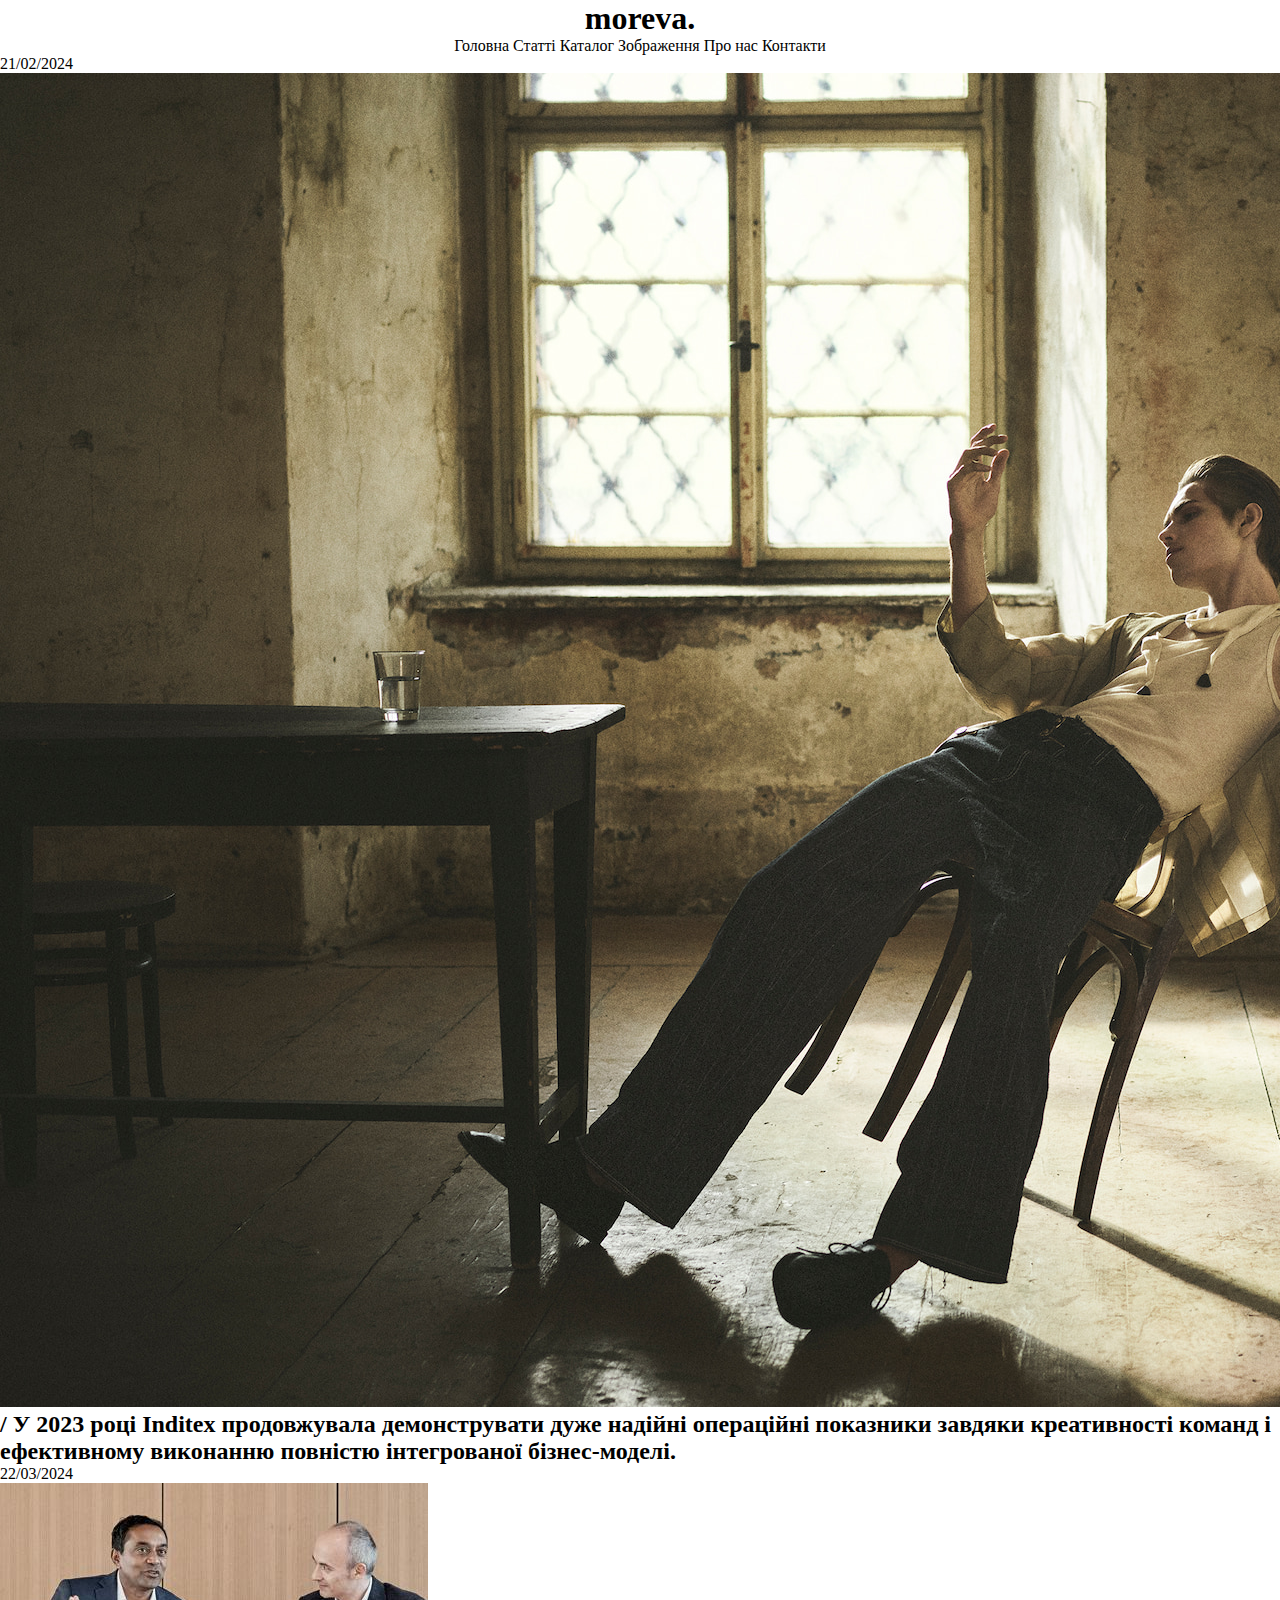
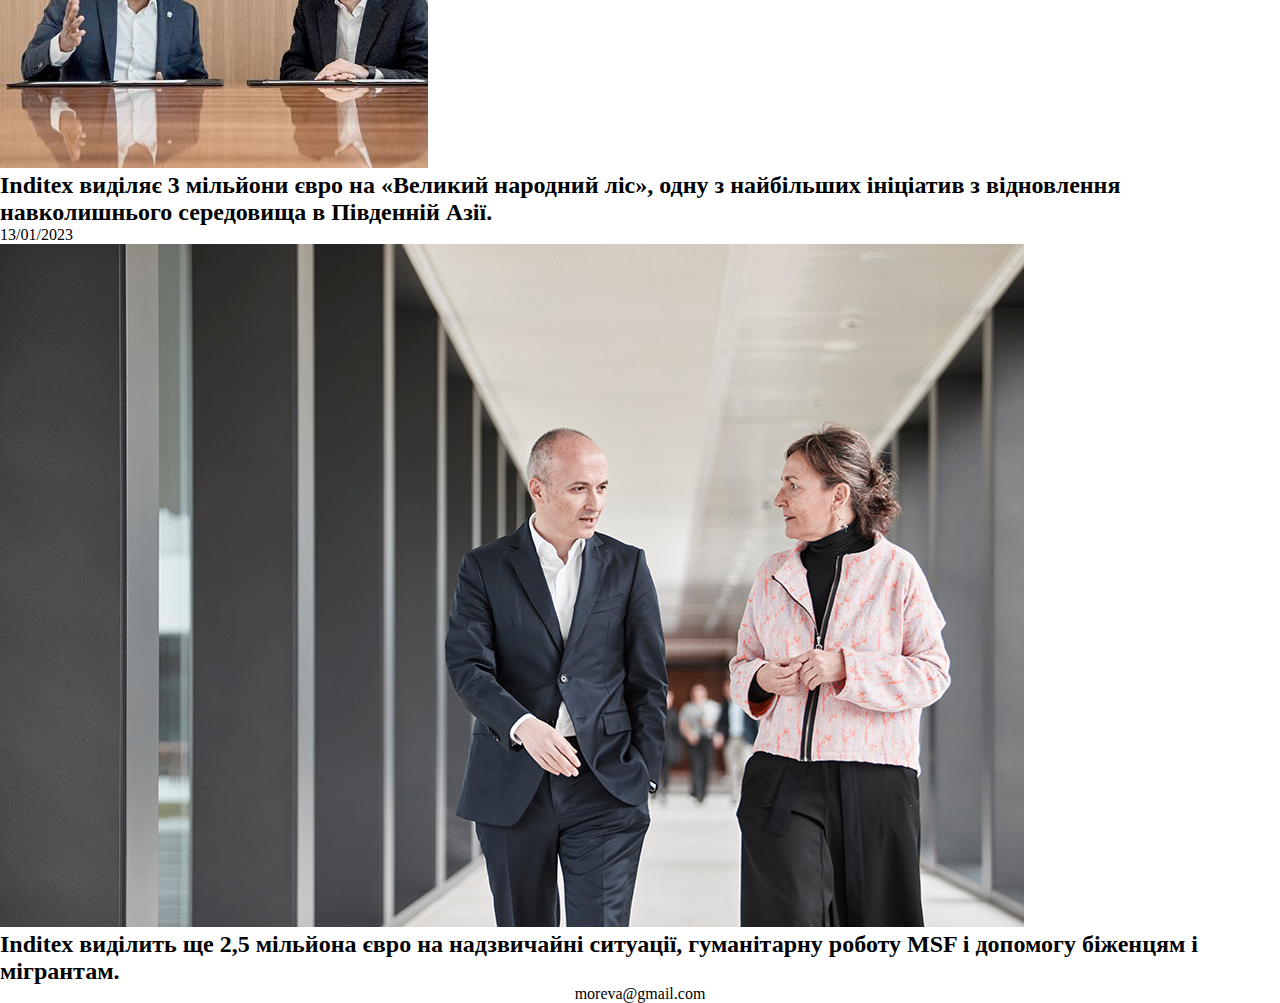
<file: pages/articles.html>
<!DOCTYPE html>
<html lang="uk">

<head>
    <meta charset="UTF-8">
    <meta name="viewport" content="width=device-width, initial-scale=1.0">
    <title>Document</title>
    <link rel="stylesheet" href="../css/style.css">
    <link rel="preconnect" href="https://fonts.googleapis.com">
    <link rel="preconnect" href="https://fonts.gstatic.com" crossorigin>
    <link href="https://fonts.googleapis.com/css2?family=Pacifico&display=swap" rel="stylesheet">

</head>

<body>
    <header>
        <h1>moreva.</h1>
        <div class="menu">
            <a class="menu_link" href="../index.html">Головна</a>
            <a class="menu_link" href="../pages/articles.html">Статті</a>
            <a class="menu_link" href="../pages/anchors.html">Каталог</a>
            <a class="menu_link" href="../pages/gallery.html">Зображення</a>
            <a class="menu_link" href="../pages/about.html">Про нас</a>
            <a class="menu_link" href="../pages/contacts.html">Контакти</a>
        </div>
    </header>
    <main>
        <div class="main_content">
            <div class="article">
                <span class="data">21/02/2024</span>
                <div class="article_img">
                    <img src="../images/article1.jpg" alt="manfall">
                </div>
                <h2 class="article_head">/ У 2023 році Inditex продовжувала демонструвати дуже надійні операційні
                    показники завдяки креативності команд і ефективному виконанню повністю інтегрованої бізнес-моделі.
                </h2>
            </div>
            <div class="article">
                <span class="data">22/03/2024</span>
                <div class="article_img">
                    <img src="../images/article2.jpg" alt="director">
                </div>
                <h2 class="article_head">Inditex виділяє 3 мільйони євро на «Великий народний ліс», одну з найбільших
                    ініціатив з відновлення навколишнього середовища в Південній Азії.</h2>
            </div>
            <div class="article">
                <span class="data">13/01/2023</span>
                <div class="article_img">
                    <img src="../images/article3.jpg" alt="dialog">
                </div>
                <h2 class="article_head">Inditex виділить ще 2,5 мільйона євро на надзвичайні ситуації, гуманітарну
                    роботу MSF і допомогу біженцям і мігрантам.</h2>
            </div>
        </div>
    </main>
    <footer>
        <span>moreva@gmail.com</span>
    </footer>
</body>

</html>
</file>
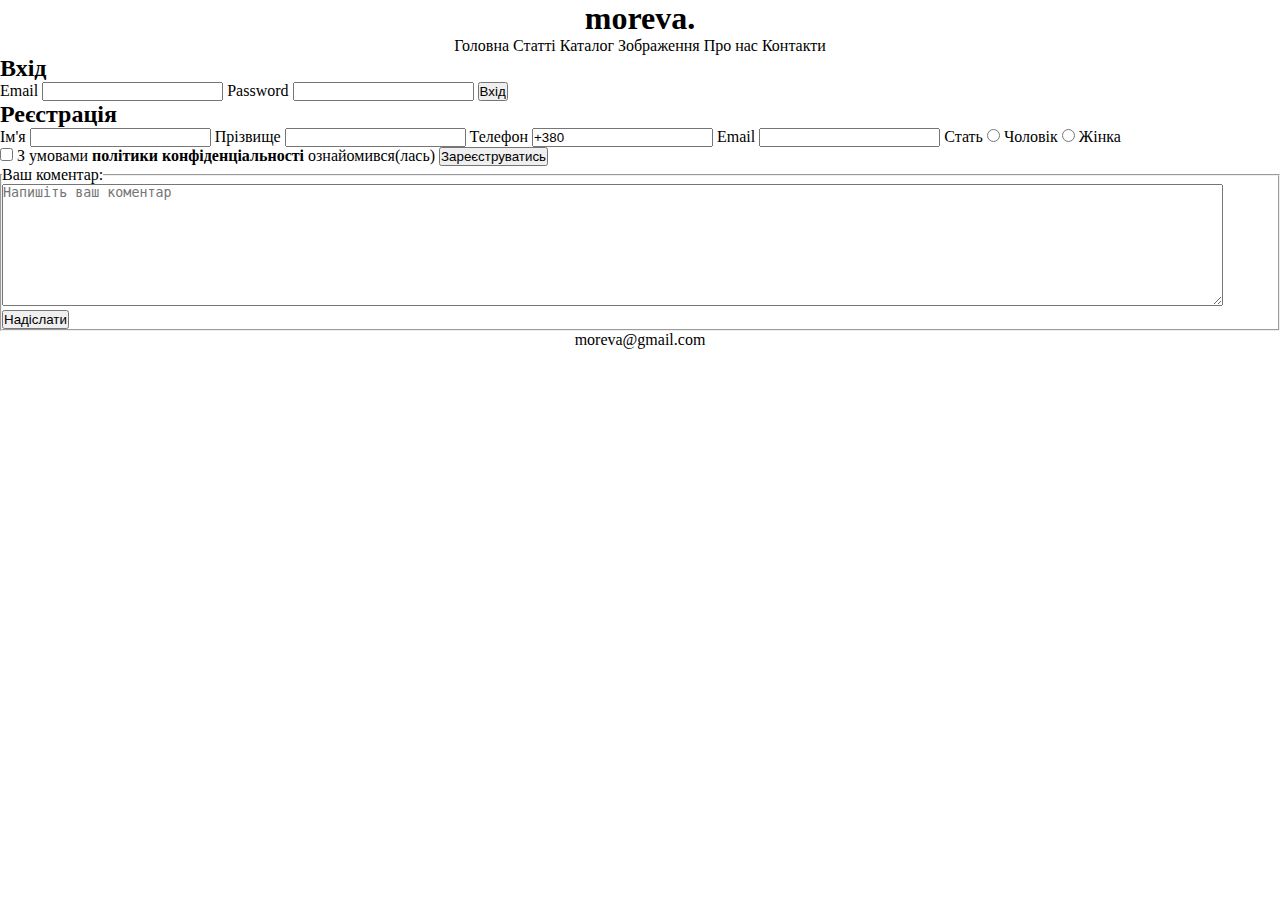
<file: pages/contacts.html>
<!DOCTYPE html>
<html lang="uk">

<head>
    <meta charset="UTF-8">
    <meta name="viewport" content="width=device-width, initial-scale=1.0">
    <title>Document</title>
    <link rel="stylesheet" href="../css/style.css">
    <link rel="preconnect" href="https://fonts.googleapis.com">
    <link rel="preconnect" href="https://fonts.gstatic.com" crossorigin>
    <link href="https://fonts.googleapis.com/css2?family=Pacifico&display=swap" rel="stylesheet">

</head>

<body>
    <header>
        <h1>moreva.</h1>
        <div class="menu">
            <a class="menu_link" href="../index.html">Головна</a>
            <a class="menu_link" href="../pages/articles.html">Статті</a>
            <a class="menu_link" href="../pages/anchors.html">Каталог</a>
            <a class="menu_link" href="../pages/gallery.html">Зображення</a>
            <a class="menu_link" href="../pages/about.html">Про нас</a>
            <a class="menu_link" href="../pages/contacts.html">Контакти</a>
        </div>
    </header>
    <main>
        <div class="main_content">
            <div class="contactsmain">
                <div class="login">
                    <h2>Вхід</h2>
                    <form>
                        <label class="contact" for="email">Email</label>
                        <input class="contactinp" type="email" id="email" name="email">

                        <label class="contact" for="password">Password</label>
                        <input class="contactinp" type="password" id="password" name="password">

                        <input class="contactbutton" type="submit" value="Вхід">
                    </form>
                </div>
                <div class="register">
                    <form>
                        <h2>Реєстрація</h2>

                        <label class="contact" for="name"> Ім'я</label>
                        <input class="contactinp" type="text" id="name" name="name">

                        <label class="contact" for="surname">Прізвище</label>
                        <input class="contactinp" type="text" id="surname" name="surname">

                        <label class="contact" for="tel">Телефон</label>
                        <input class="contactinp" type="tel" id="tel" name="tel" value="+380">

                        <label class="contact" for="emailregister">Email</label>
                        <input class="contactinp" type="email" id="emailregister" name="email">

                        <label class="contact">Стать</label>
                        <input class="contactgendermale" type="radio" name="gender" id="gendermale" value="male">
                        <span class="contactgendermale">Чоловік</span>
                        <input class="contactgenderfemale" type="radio" name="gender" id="genderfemale" value="female">
                        <span class="contactgenderfemale">Жінка</span>
                        <br>
                        <input class="checkboxprivacy" type="checkbox" id="privacypolicy" name="privacypolicy">
                        <span class="checkboxspan">З умовами <b>політики конфіденціальності</b> ознайомився(лась)</span>


                        <input class="contactbutton" type="submit" value="Зареєструватись">
                    </form>
                </div>
            </div>
        </div>
        <div class="contactus">
            <form>
                <fieldset>
                    <legend class="contactuslegend">Ваш коментар:</legend>
                    <textarea id="message" name="message" rows="8" cols="150"
                        placeholder="Напишіть ваш коментар"></textarea>
                    <input class="contactbutton" type="submit" value="Надіслати">
                </fieldset>
            </form>
        </div>
    </main>
    <footer>
        <span>moreva@gmail.com</span>
    </footer>
</body>

</html>
</file>
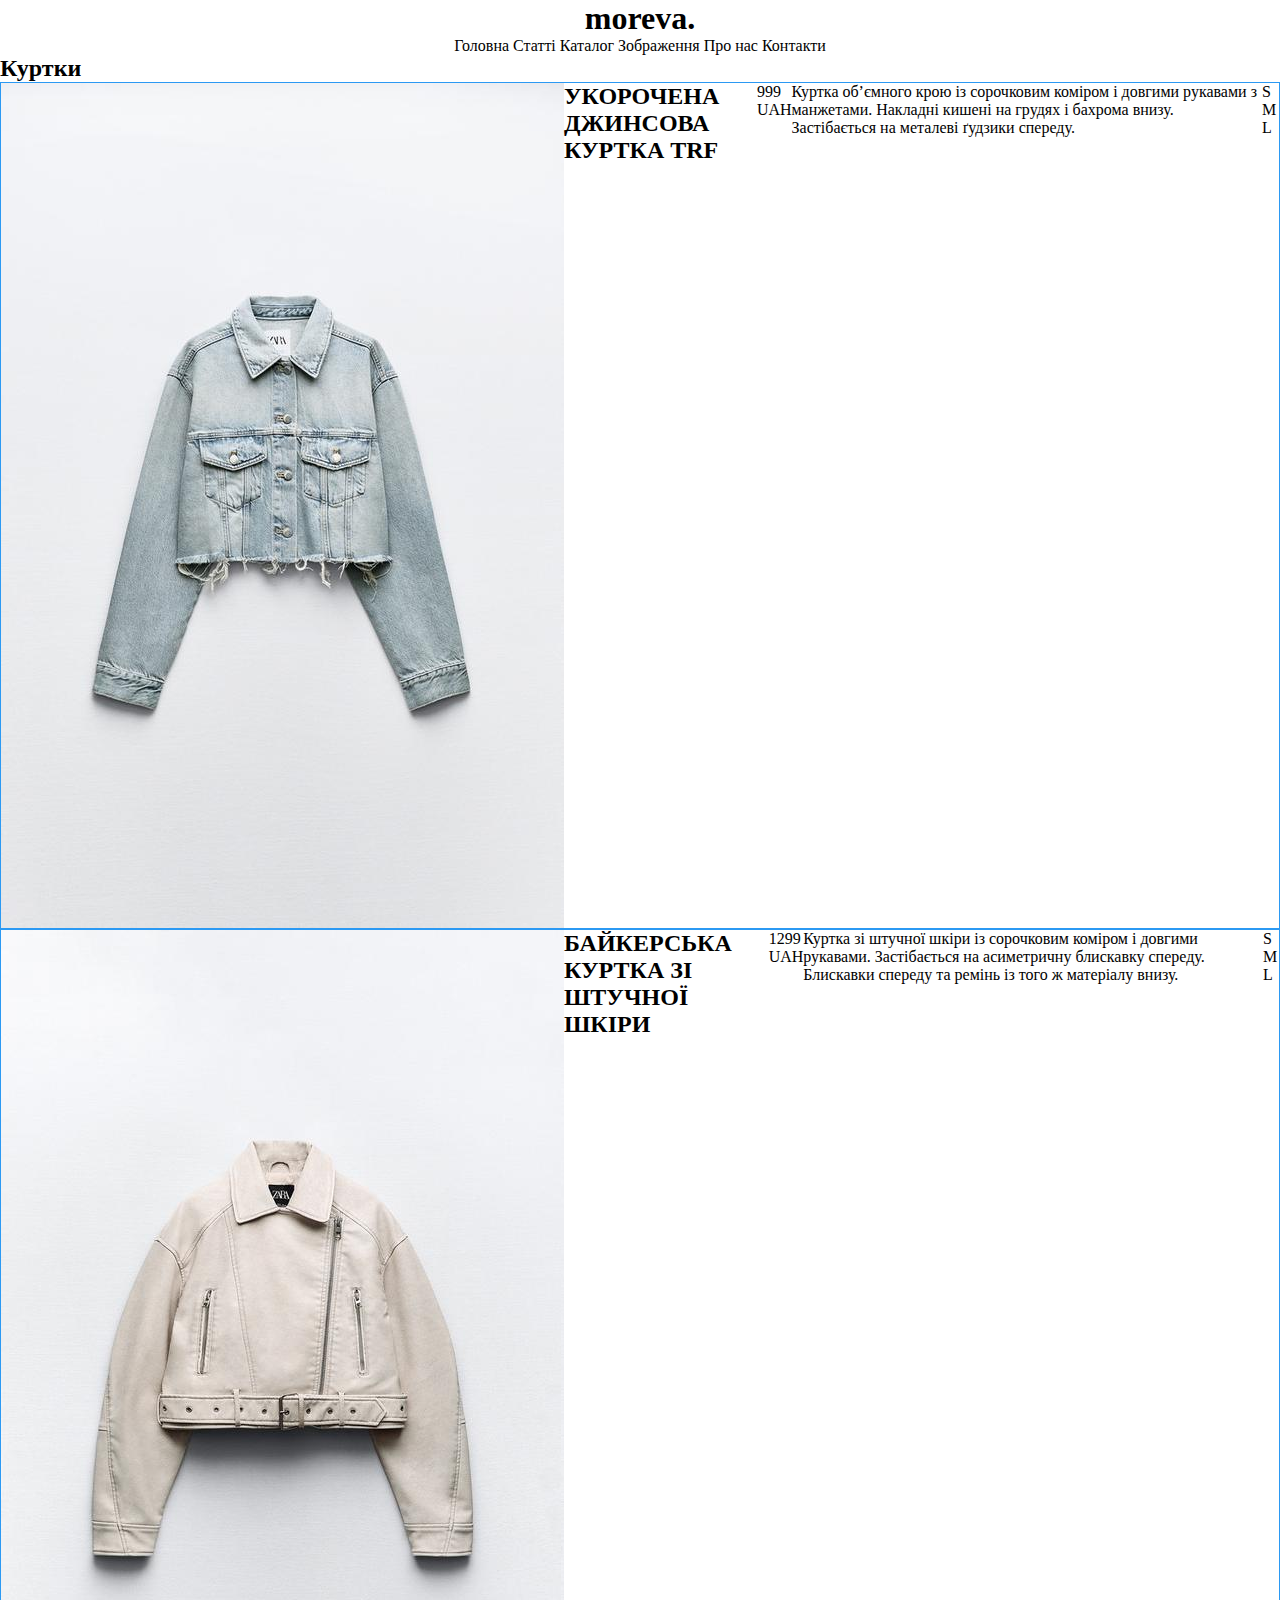
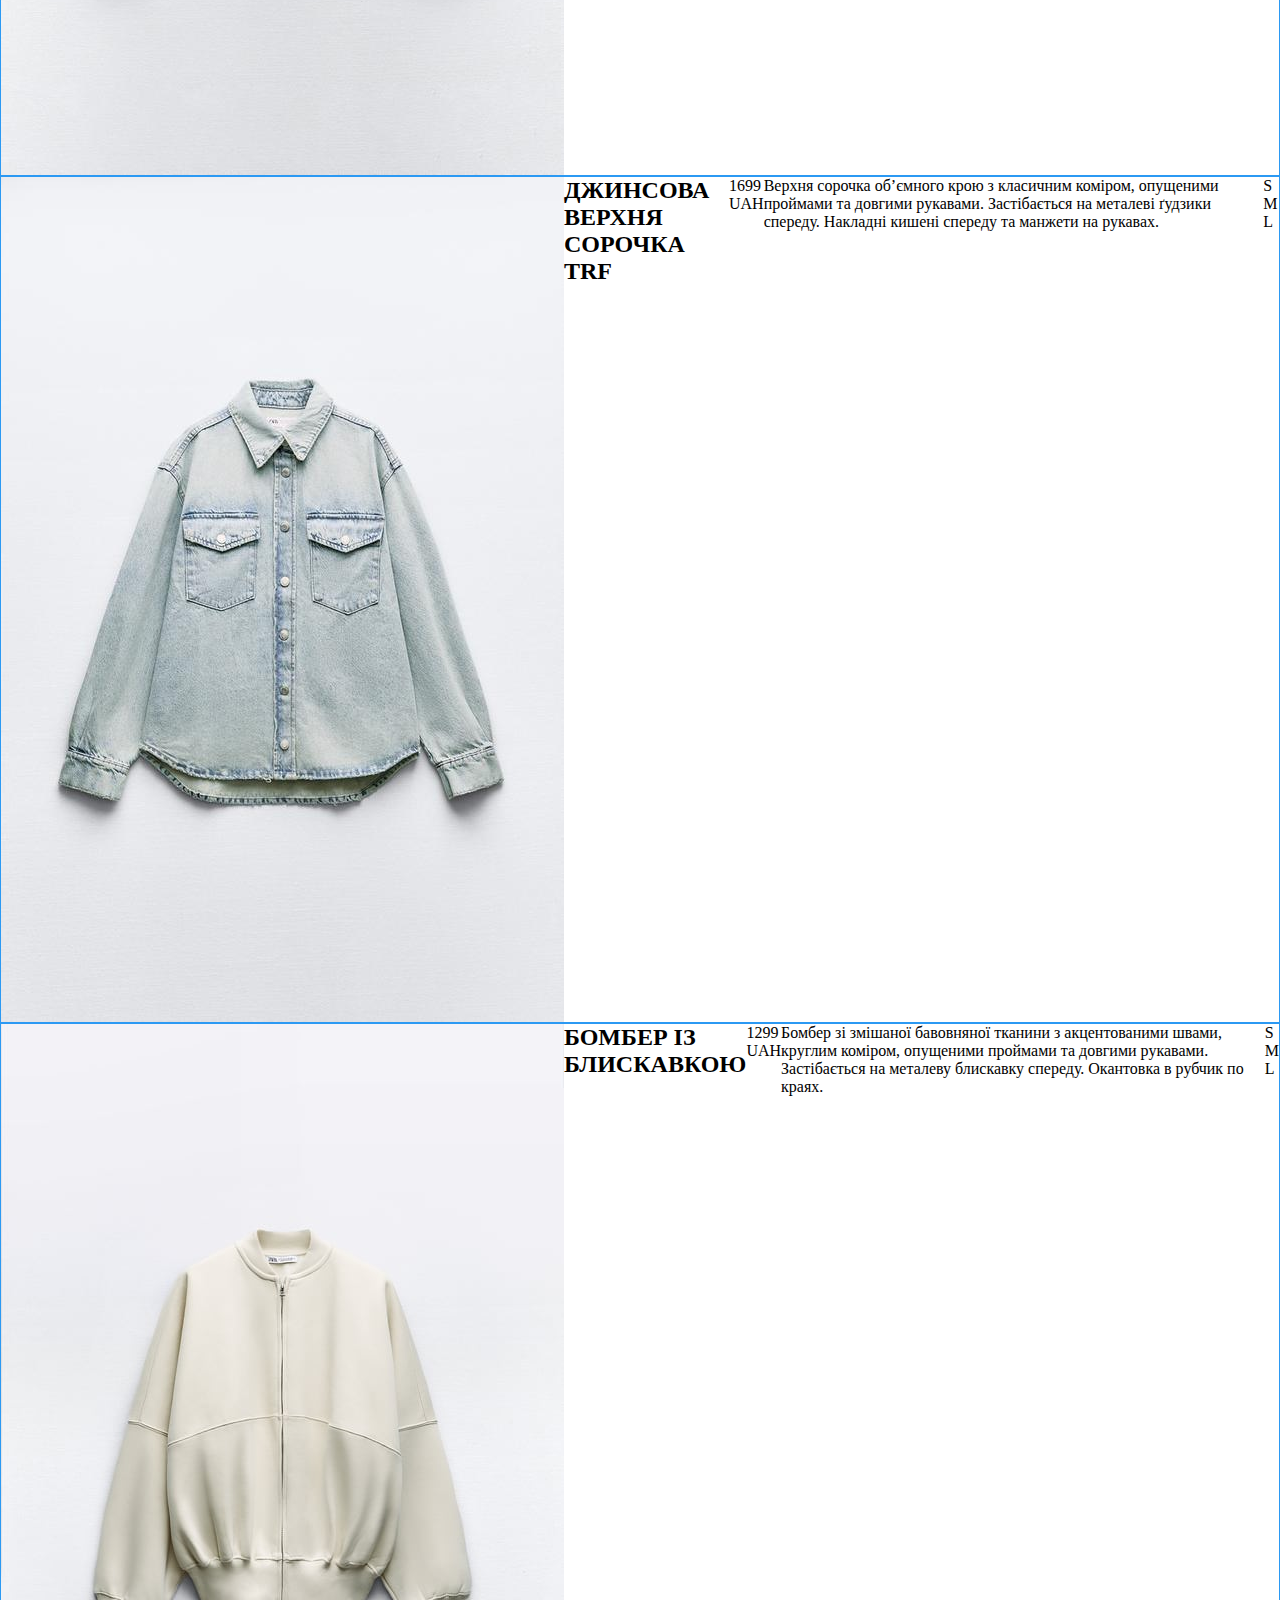
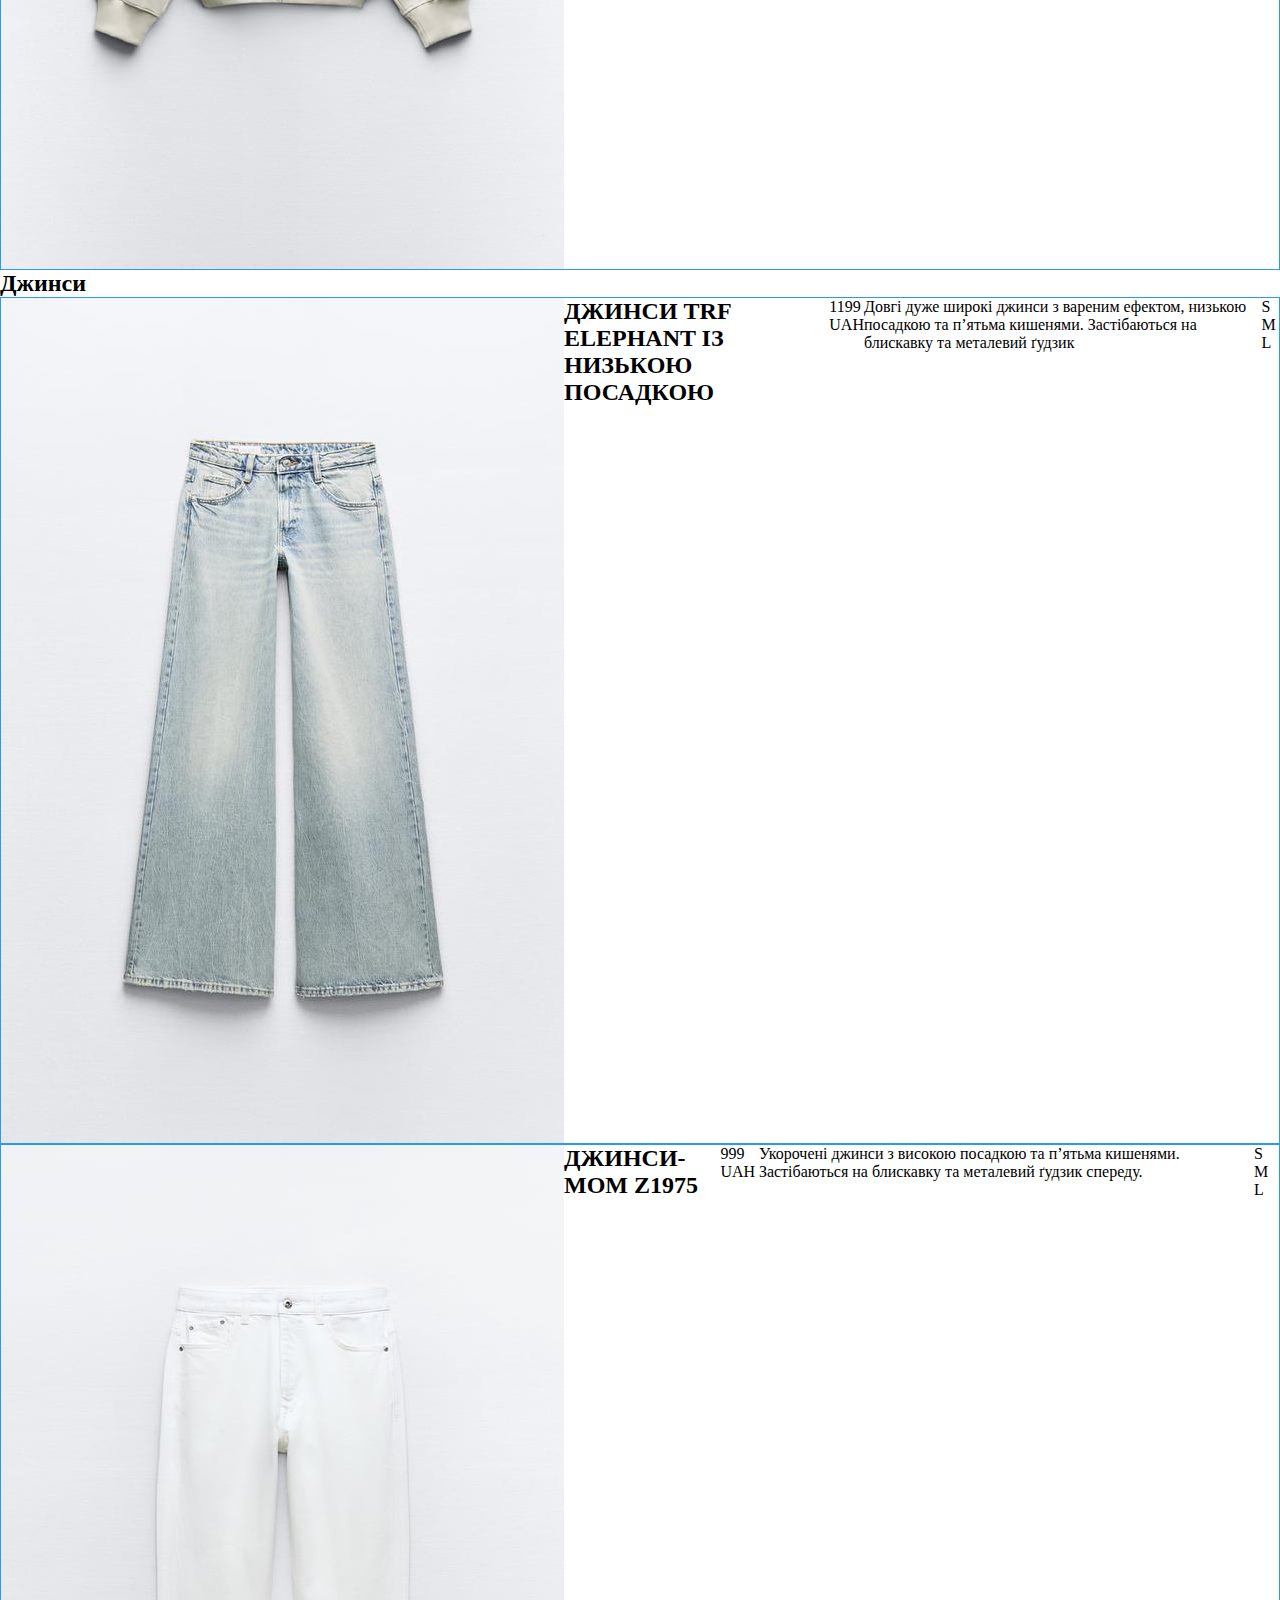
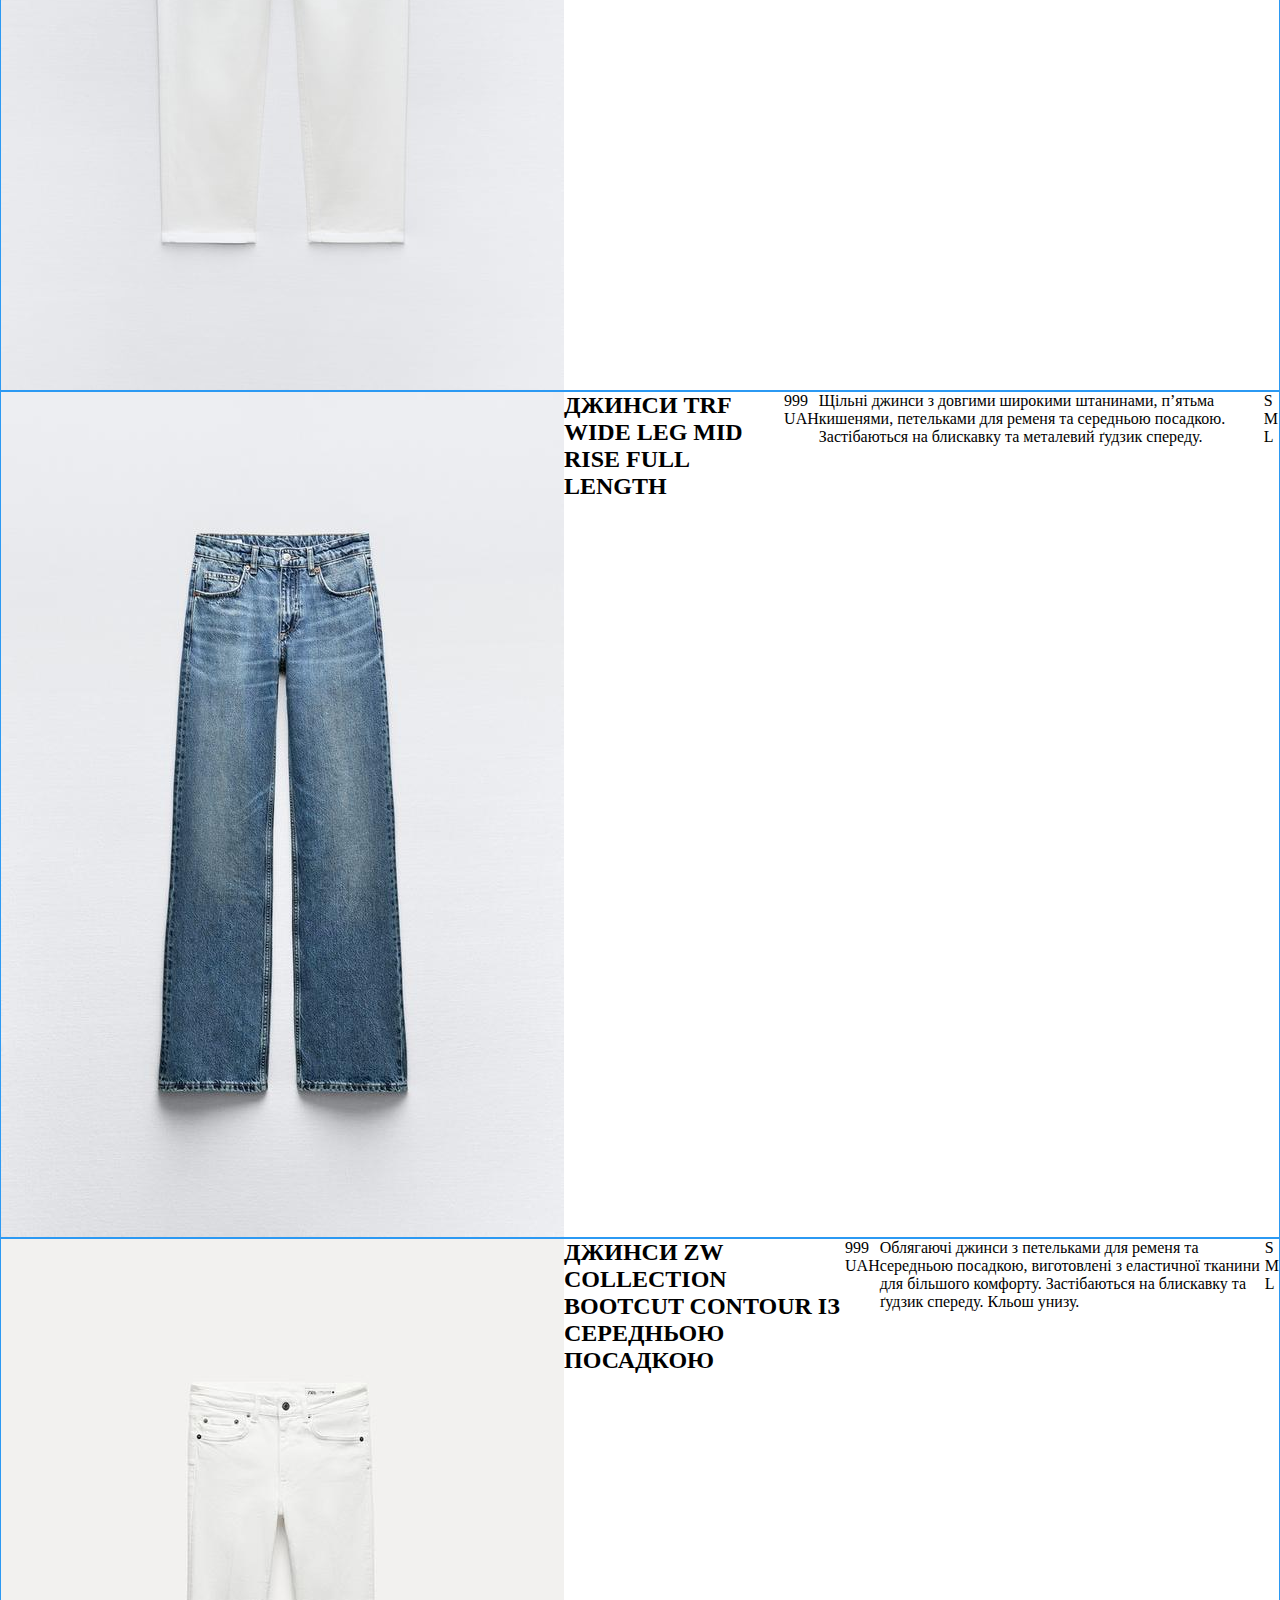
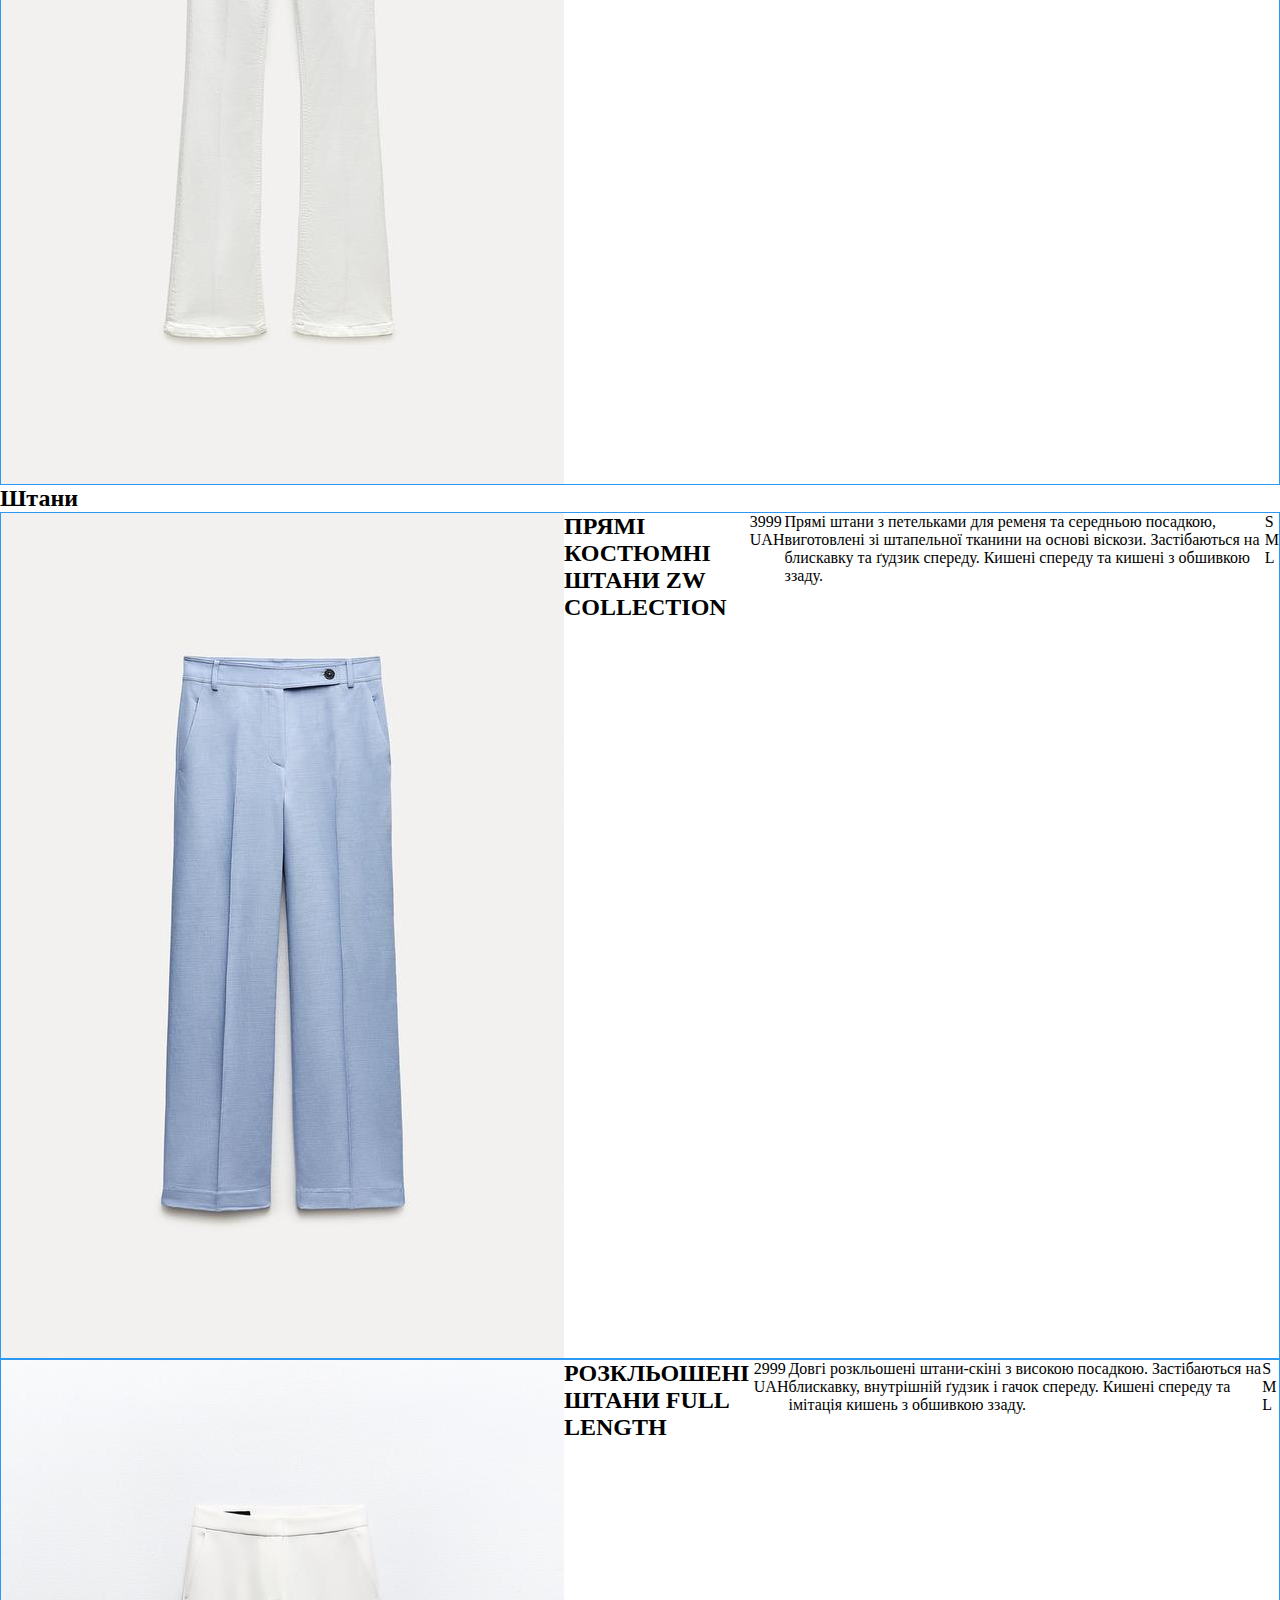
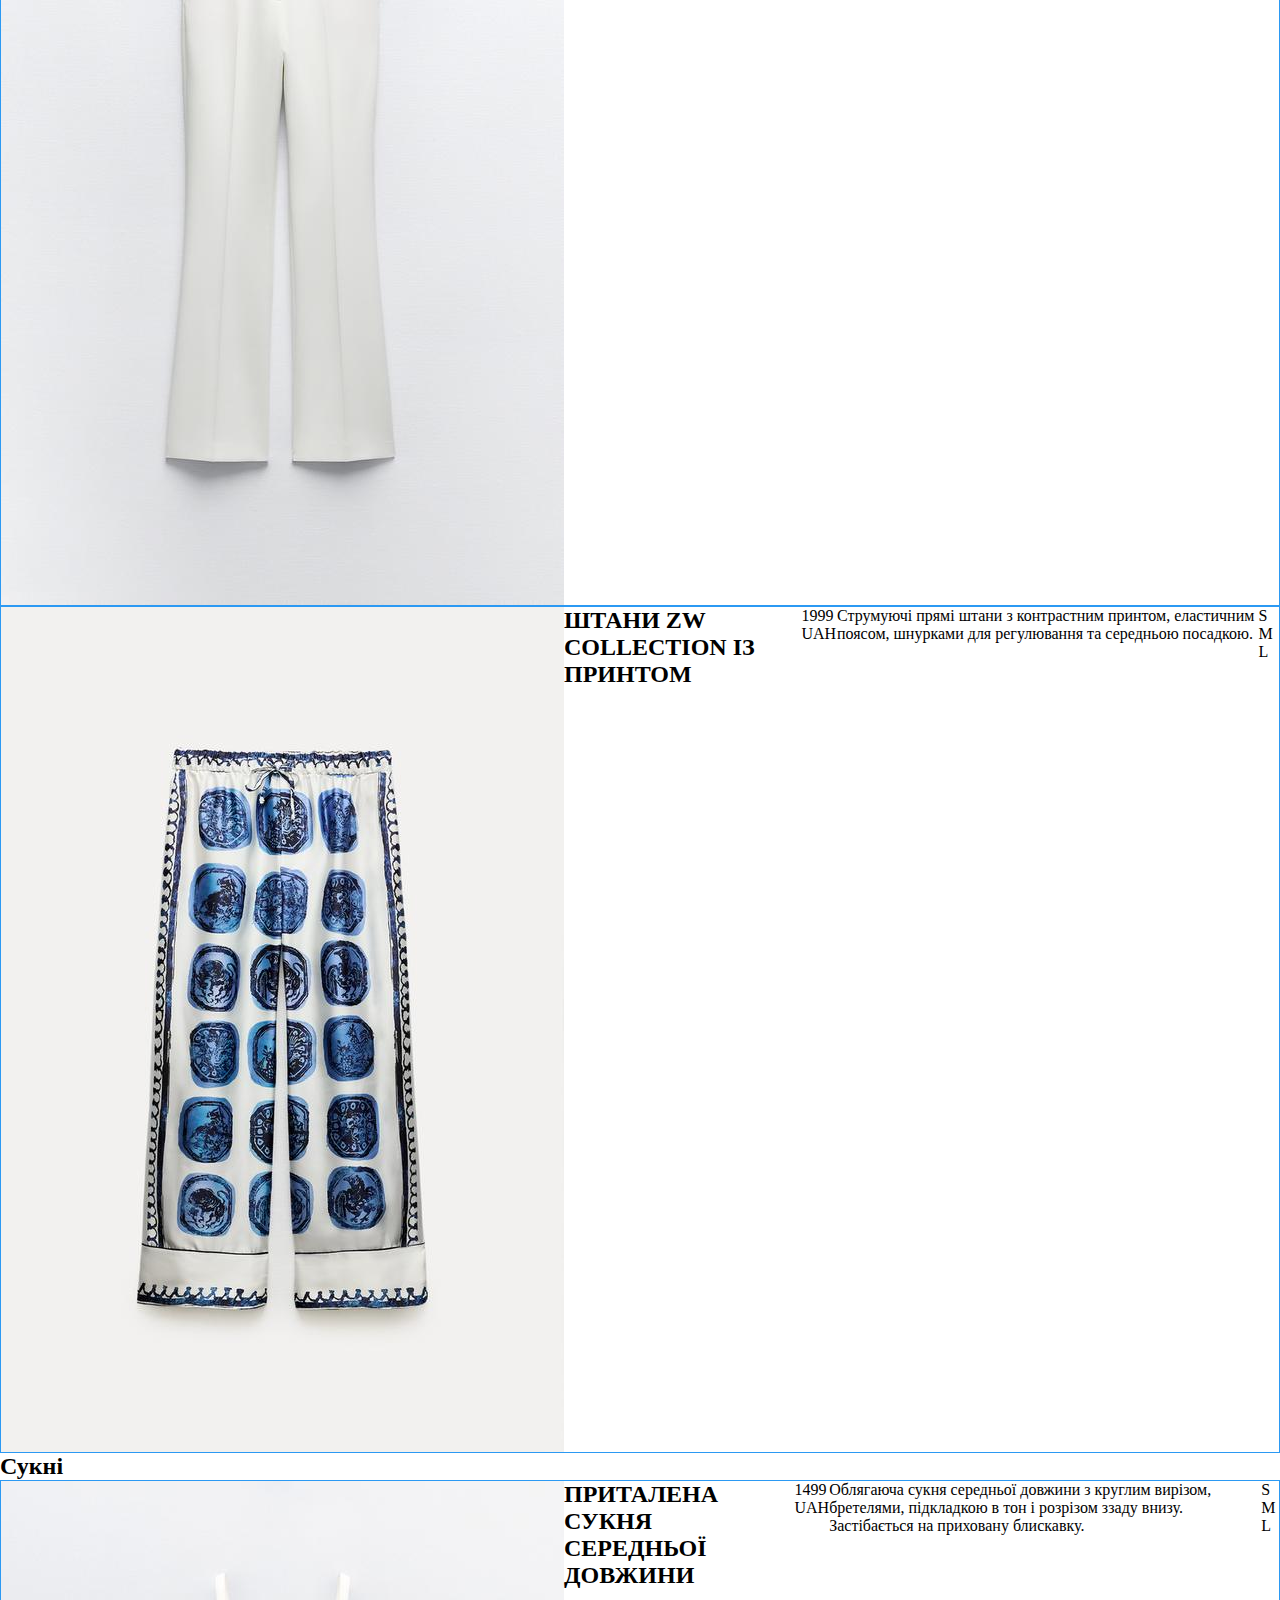
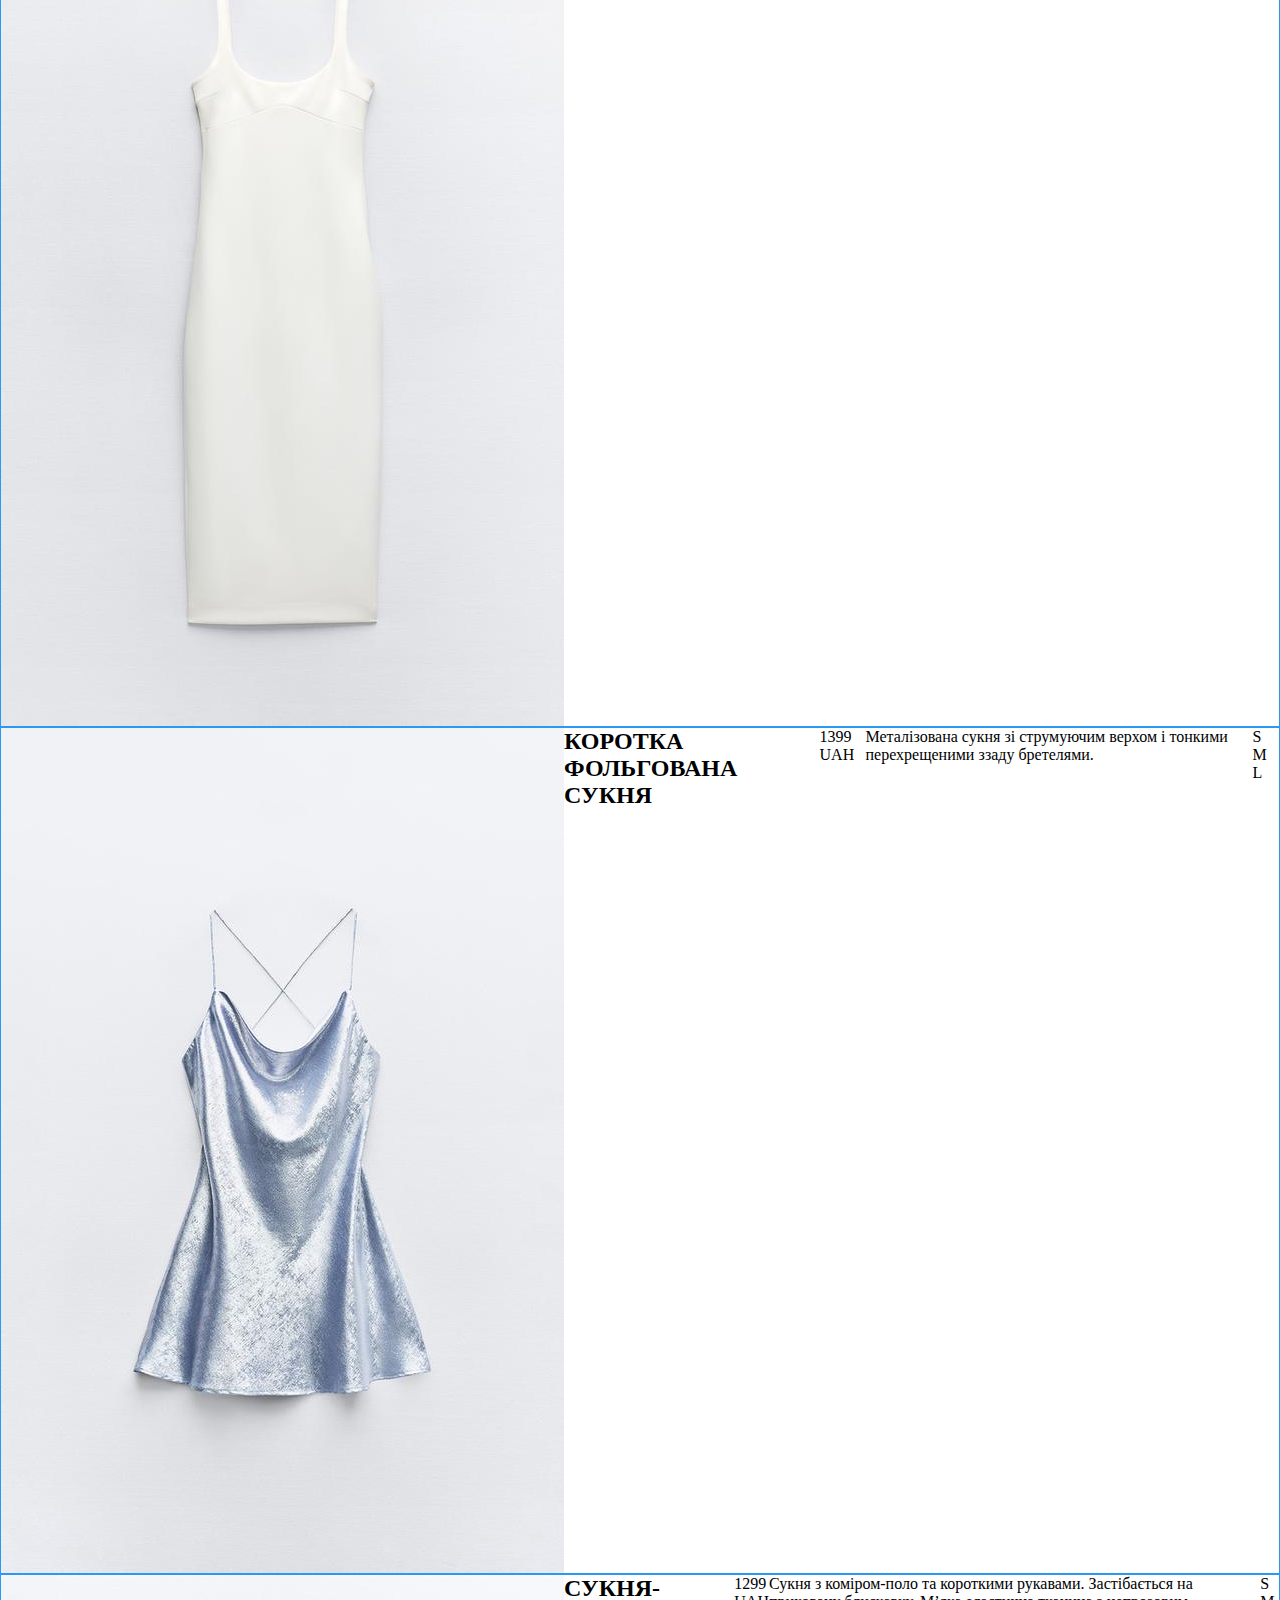
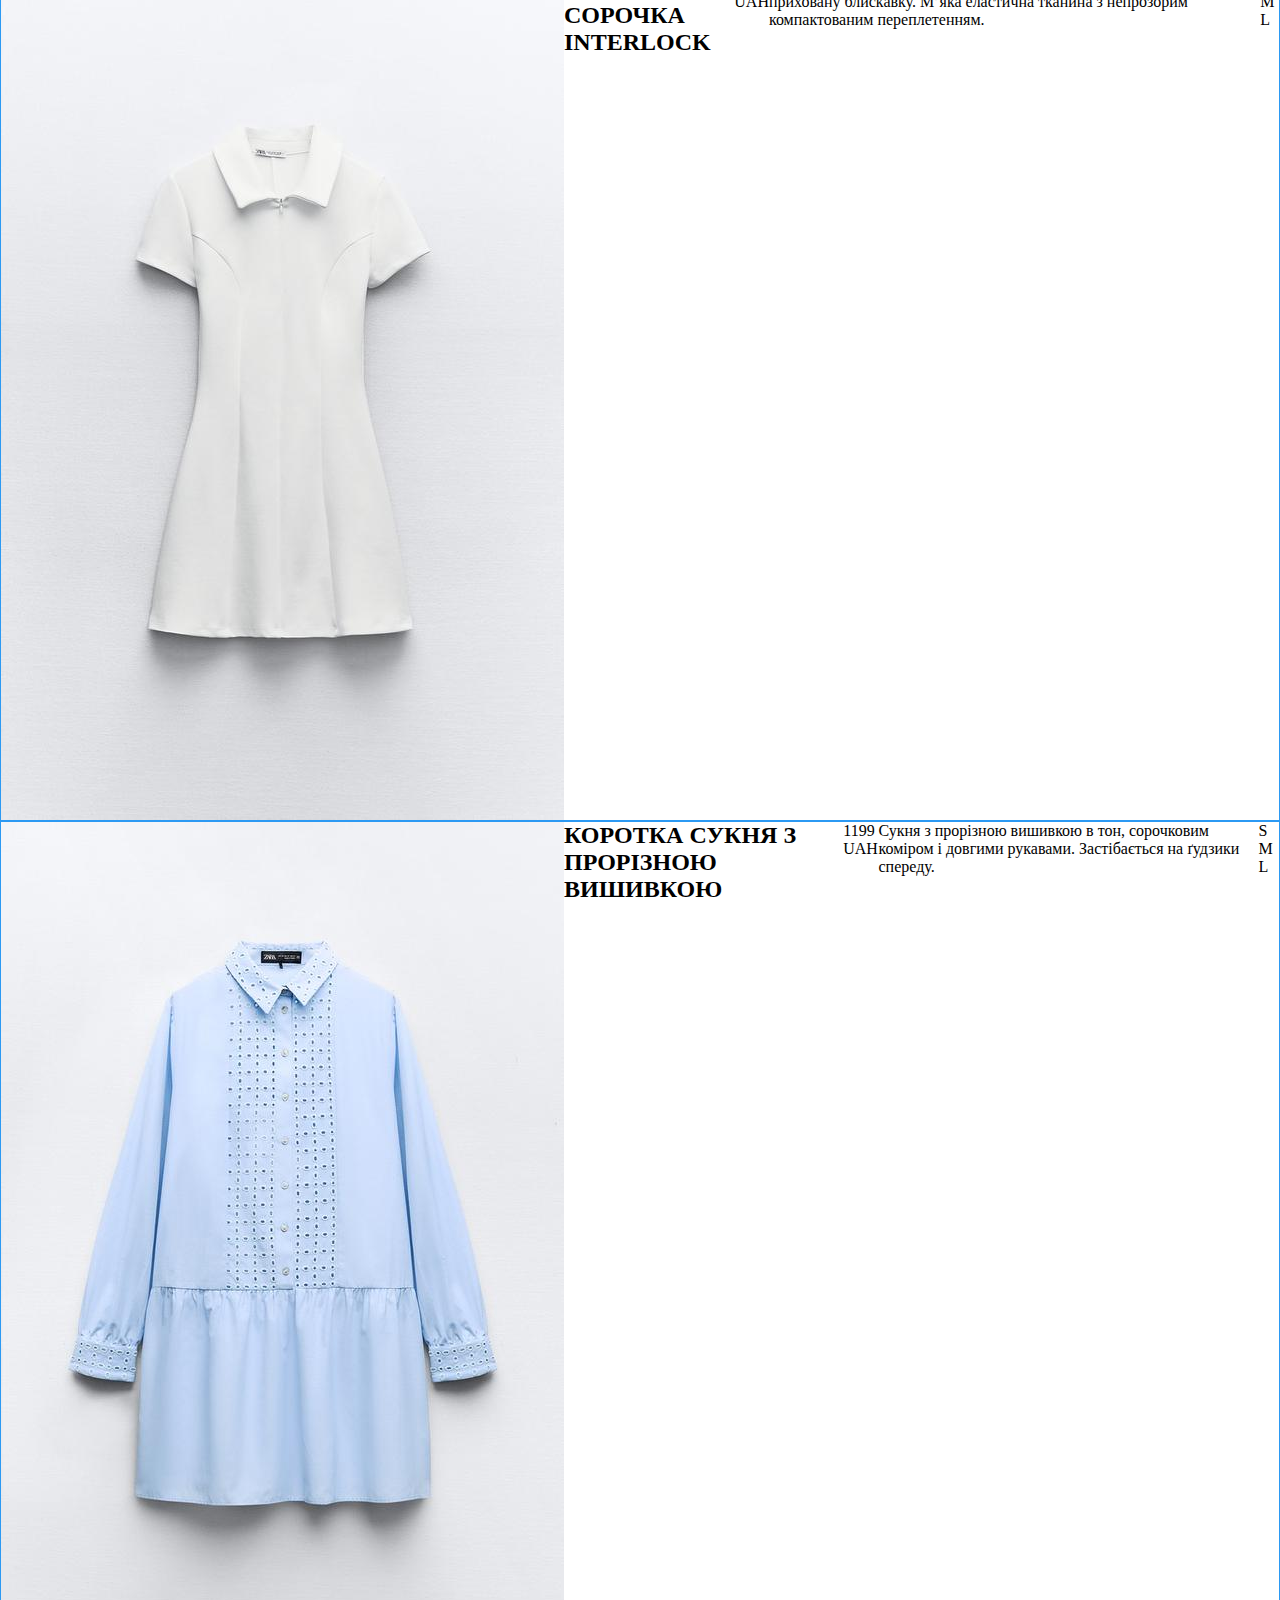
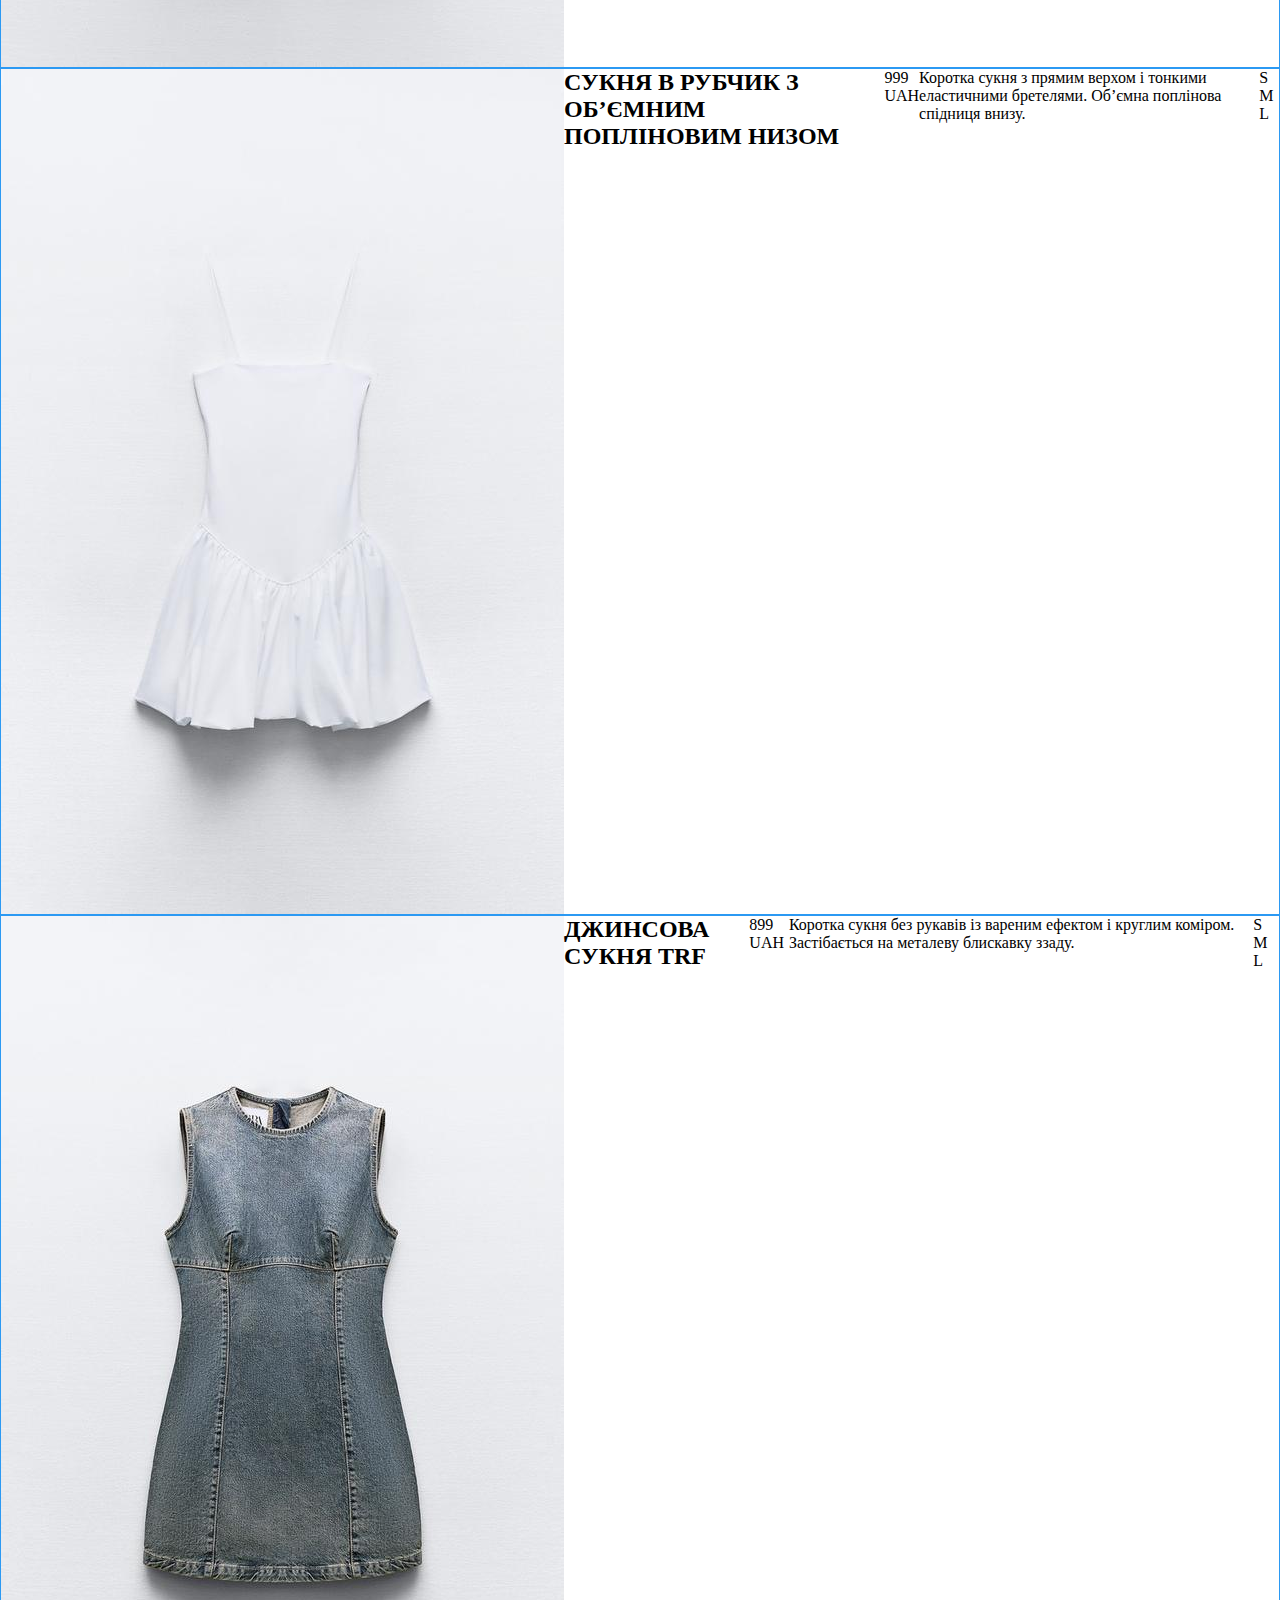
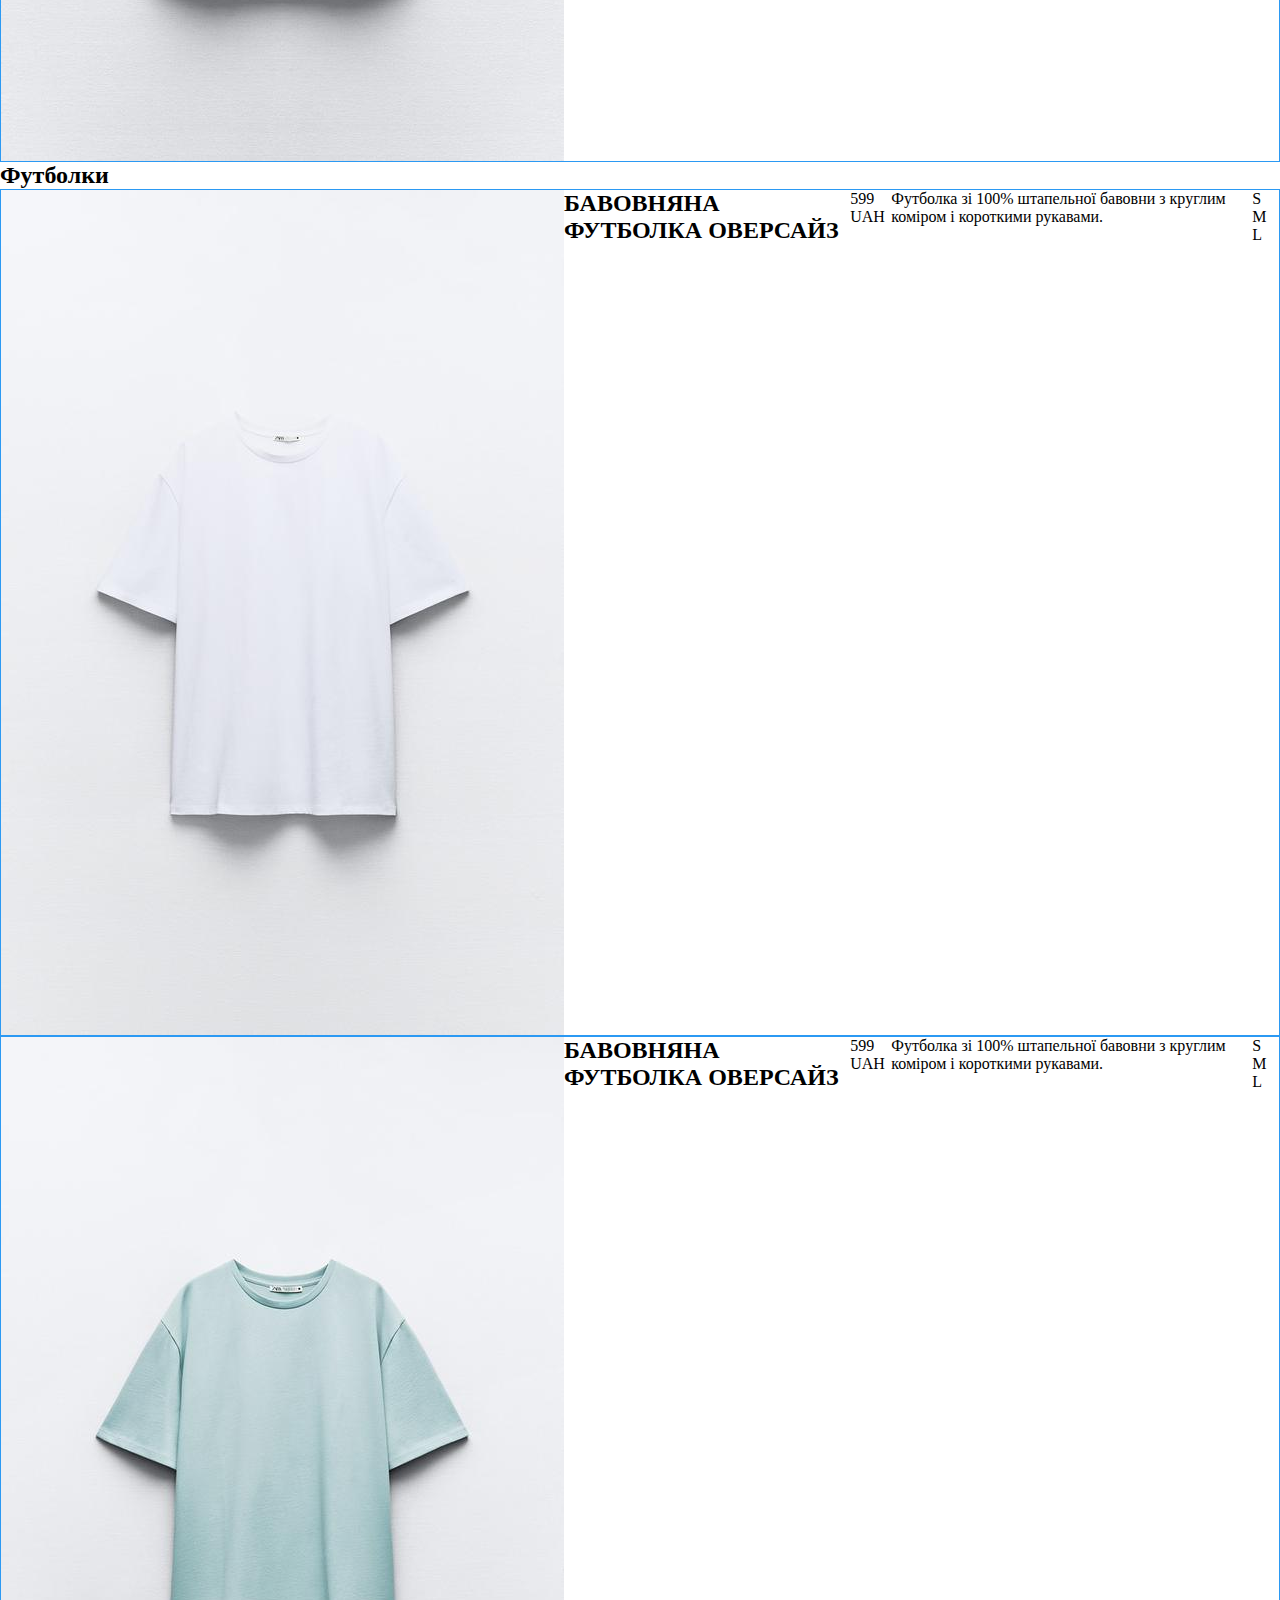
<file: pages/female.html>
<!DOCTYPE html>
<html lang="uk">

<head>
    <meta charset="UTF-8">
    <meta name="viewport" content="width=device-width, initial-scale=1.0">
    <title>Document</title>
    <link rel="stylesheet" href="../css/style.css">
    <link rel="preconnect" href="https://fonts.googleapis.com">
    <link rel="preconnect" href="https://fonts.gstatic.com" crossorigin>
    <link href="https://fonts.googleapis.com/css2?family=Pacifico&display=swap" rel="stylesheet">
</head>

<body>
    <header>
        <h1>moreva.</h1>
        <div class="menu">
            <a class="menu_link" href="../index.html">Головна</a>
            <a class="menu_link" href="../pages/articles.html">Статті</a>
            <a class="menu_link" href="../pages/anchors.html">Каталог</a>
            <a class="menu_link" href="../pages/gallery.html">Зображення</a>
            <a class="menu_link" href="../pages/about.html">Про нас</a>
            <a class="menu_link" href="../pages/contacts.html">Контакти</a>
        </div>
    </header>
    <main>
        <div class="main_content">
            <h2 class="cloth">Куртки</h2>
            <div class="woman_jackets" id="woman_jackets">
                <div class="product">
                    <img class="product_img" src="../images/woman_jacket_1.jpg" alt="woman_jacket_1">
                    <h2 class="product_name">УКОРОЧЕНА ДЖИНСОВА КУРТКА TRF</h2>
                    <span class="price">999 UAH</span>
                    <p class="product_about">Куртка об’ємного крою із сорочковим коміром і довгими рукавами з манжетами.
                        Накладні кишені на грудях і бахрома внизу. Застібається на металеві ґудзики спереду.</p>
                    <span class="size">S M L</span>
                </div>
                <div class="product">
                    <img class="product_img" src="../images/woman_jacket_2.jpg" alt="woman_jacket_2">
                    <h2 class="product_name">БАЙКЕРСЬКА КУРТКА ЗІ ШТУЧНОЇ ШКІРИ</h2>
                    <span class="price">1299 UAH</span>
                    <p class="product_about">Куртка зі штучної шкіри із сорочковим коміром і довгими рукавами.
                        Застібається на асиметричну блискавку спереду. Блискавки спереду та ремінь із того ж матеріалу
                        внизу.</p>
                    <span class="size">S M L</span>
                </div>
                <div class="product">
                    <img class="product_img" src="../images/woman_jacket_4.jpg" alt="woman_jacket_4">
                    <h2 class="product_name">ДЖИНСОВА ВЕРХНЯ СОРОЧКА TRF</h2>
                    <span class="price">1699 UAH</span>
                    <p class="product_about">Верхня сорочка об’ємного крою з класичним коміром, опущеними проймами та
                        довгими рукавами. Застібається на металеві ґудзики спереду. Накладні кишені спереду та манжети
                        на рукавах.</p>
                    <span class="size">S M L</span>
                </div>
                <div class="product">
                    <img class="product_img" src="../images/woman_jacket_3.jpg" alt="woman_jacket_3">
                    <h2 class="product_name">БОМБЕР ІЗ БЛИСКАВКОЮ</h2>
                    <span class="price">1299 UAH</span>
                    <p class="product_about">Бомбер зі змішаної бавовняної тканини з акцентованими швами, круглим
                        коміром, опущеними проймами та довгими рукавами. Застібається на металеву блискавку спереду.
                        Окантовка в рубчик по краях.</p>
                    <p class="size">S M L</p>
                </div>
            </div>
            <h2 class="cloth">Джинси</h2>
            <div class="woman_jeans" id="woman_jeans">
                <div class="product">
                    <img class="product_img" src="../images/woman_jeans1.jpg" alt="woman_jeans1">
                    <h2 class="product_name">ДЖИНСИ TRF ELEPHANT ІЗ НИЗЬКОЮ ПОСАДКОЮ</h2>
                    <span class="price">1199 UAH</span>
                    <p class="product_about">Довгі дуже широкі джинси з вареним ефектом, низькою посадкою та п’ятьма
                        кишенями. Застібаються на блискавку та металевий ґудзик</p>
                    <span class="size">S M L</span>
                </div>
                <div class="product">
                    <img class="product_img" src="../images/woman_jeans2.jpg" alt="woman_jeans2">
                    <h2 class="product_name">ДЖИНСИ-МОМ Z1975</h2>
                    <span class="price">999 UAH</span>
                    <p class="product_about">Укорочені джинси з високою посадкою та п’ятьма кишенями. Застібаються на
                        блискавку та металевий ґудзик спереду.</p>
                    <span class="size">S M L</span>
                </div>
                <div class="product">
                    <img class="product_img" src="../images/woman_jeans3.jpg" alt="woman_jeans3">
                    <h2 class="product_name">ДЖИНСИ TRF WIDE LEG MID RISE FULL LENGTH</h2>
                    <span class="price">999 UAH</span>
                    <p class="product_about">Щільні джинси з довгими широкими штанинами, п’ятьма кишенями, петельками
                        для ременя та середньою посадкою. Застібаються на блискавку та металевий ґудзик спереду.</p>
                    <span class="size">S M L</span>
                </div>
                <div class="product">
                    <img class="product_img" src="../images/woman_jeans4.jpg" alt="woman_jeans4">
                    <h2 class="product_name">ДЖИНСИ ZW COLLECTION BOOTCUT CONTOUR ІЗ СЕРЕДНЬОЮ ПОСАДКОЮ</h2>
                    <span class="price">999 UAH</span>
                    <p class="product_about">Облягаючі джинси з петельками для ременя та середньою посадкою, виготовлені
                        з еластичної тканини для більшого комфорту. Застібаються на блискавку та ґудзик спереду. Кльош
                        унизу.</p>
                    <span class="size">S M L</span>
                </div>
            </div>
            <h2 class="cloth">Штани</h2>
            <div class="woman_pants" id="woman_pants">
                <div class="product">
                    <img class="product_img" src="../images/woman_pants1.jpg" alt="woman_pants1">
                    <h2 class="product_name">ПРЯМІ КОСТЮМНІ ШТАНИ ZW COLLECTION</h2>
                    <span class="price">3999 UAH</span>
                    <p class="product_about">Прямі штани з петельками для ременя та середньою посадкою, виготовлені зі
                        штапельної тканини на основі віскози. Застібаються на блискавку та ґудзик спереду. Кишені
                        спереду та кишені з обшивкою ззаду.</p>
                    <span class="size">S M L</span>
                </div>
                <div class="product">
                    <img class="product_img" src="../images/woman_pants2.jpg" alt="woman_pants2">
                    <h2 class="product_name">РОЗКЛЬОШЕНІ ШТАНИ FULL LENGTH</h2>
                    <span class="price">2999 UAH</span>
                    <p class="product_about">Довгі розкльошені штани-скіні з високою посадкою. Застібаються на
                        блискавку, внутрішній ґудзик і гачок спереду. Кишені спереду та імітація кишень з обшивкою
                        ззаду.</p>
                    <span class="size">S M L</span>
                </div>
                <div class="product">
                    <img class="product_img" src="../images/woman_pants3.jpg" alt="woman_pants3">
                    <h2 class="product_name">ШТАНИ ZW COLLECTION ІЗ ПРИНТОМ</h2>
                    <span class="price">1999 UAH</span>
                    <p class="product_about">Струмуючі прямі штани з контрастним принтом, еластичним поясом, шнурками
                        для регулювання та середньою посадкою.</p>
                    <span class="size">S M L</span>
                </div>
            </div>
            <h2 class="cloth">Сукні</h2>
            <div class="woman_dress" id="woman_dress">
                <div class="product">
                    <img class="product_img" src="../images/woman_dress1.jpg" alt="woman_dress1">
                    <h2 class="product_name">ПРИТАЛЕНА СУКНЯ СЕРЕДНЬОЇ ДОВЖИНИ</h2>
                    <span class="price">1499 UAH</span>
                    <p class="product_about">Облягаюча сукня середньої довжини з круглим вирізом, бретелями, підкладкою
                        в тон і розрізом ззаду внизу. Застібається на приховану блискавку.</p>
                    <span class="size">S M L</span>
                </div>
                <div class="product">
                    <img class="product_img" src="../images/woman_dress2.jpg" alt="woman_dress2">
                    <h2 class="product_name">КОРОТКА ФОЛЬГОВАНА СУКНЯ</h2>
                    <span class="price">1399 UAH</span>
                    <p class="product_about">Металізована сукня зі струмуючим верхом і тонкими перехрещеними ззаду
                        бретелями.</p>
                    <span class="size">S M L</span>
                </div>
                <div class="product">
                    <img class="product_img" src="../images/woman_dress3.jpg" alt="woman_dress3">
                    <h2 class="product_name">СУКНЯ-СОРОЧКА INTERLOCK</h2>
                    <span class="price">1299 UAH</span>
                    <p class="product_about">Сукня з коміром-поло та короткими рукавами. Застібається на приховану
                        блискавку. М’яка еластична тканина з непрозорим компактованим переплетенням.</p>
                    <span class="size">S M L</span>
                </div>
                <div class="product">
                    <img class="product_img" src="../images/woman_dress4.jpg" alt="woman_dress4">
                    <h2 class="product_name">КОРОТКА СУКНЯ З ПРОРІЗНОЮ ВИШИВКОЮ</h2>
                    <span class="price">1199 UAH</span>
                    <p class="product_about">Сукня з прорізною вишивкою в тон, сорочковим коміром і довгими рукавами.
                        Застібається на ґудзики спереду.</p>
                    <span class="size">S M L</span>
                </div>
                <div class="product">
                    <img class="product_img" src="../images/woman_dress5.jpg" alt="woman_dress5">
                    <h2 class="product_name">СУКНЯ В РУБЧИК З ОБ’ЄМНИМ ПОПЛІНОВИМ НИЗОМ</h2>
                    <span class="price">999 UAH</span>
                    <p class="product_about">Коротка сукня з прямим верхом і тонкими еластичними бретелями. Об’ємна
                        поплінова спідниця внизу.</p>
                    <span class="size">S M L</span>
                </div>
                <div class="product">
                    <img class="product_img" src="../images/woman_dress6.jpg" alt="woman_dress6">
                    <h2 class="product_name">ДЖИНСОВА СУКНЯ TRF</h2>
                    <span class="price">899 UAH</span>
                    <p class="product_about">Коротка сукня без рукавів із вареним ефектом і круглим коміром.
                        Застібається на металеву блискавку ззаду.</p>
                    <span class="size">S M L</span>
                </div>
            </div>
            <h2 class="cloth">Футболки</h2>
            <div id="woman_tshirt">
                <div class="product">
                    <img class="product_img" src="../images/woman_tshirt1.jpg" alt="woman_tshirt1">
                    <h2 class="product_name">БАВОВНЯНА ФУТБОЛКА ОВЕРСАЙЗ</h2>
                    <span class="price">599 UAH</span>
                    <p class="product_about">Футболка зі 100% штапельної бавовни з круглим коміром і короткими рукавами.
                    </p>
                    <span class="size">S M L</span>
                </div>
                <div class="product">
                    <img class="product_img" src="../images/woman_tshirt2.jpg" alt="woman_tshirt2">
                    <h2 class="product_name">БАВОВНЯНА ФУТБОЛКА ОВЕРСАЙЗ</h2>
                    <span class="price">599 UAH</span>
                    <p class="product_about">Футболка зі 100% штапельної бавовни з круглим коміром і короткими рукавами.
                    </p>
                    <span class="size">S M L</span>
                </div>
                <div class="product">
                    <img class="product_img" src="../images/woman_tshirt3.jpg" alt="woman_tshirt3">
                    <h2 class="product_name">ФУТБОЛКА З ОБ'ЄМНИМИ РУКАВАМИ</h2>
                    <span class="price">499 UAH</span>
                    <p class="product_about">Футболка зі штапельної бавовни з круглим коміром і об’ємними короткими
                        рукавами з тієї ж тканини.</p>
                    <span class="size">S M L</span>
                </div>
                <div class="product">
                    <img class="product_img" src="../images/woman_tshirt4.jpg" alt="woman_tshirt4">
                    <h2 class="product_name">ФУТБОЛКА З НАПИСОМ</h2>
                    <span class="price">399 UAH</span>
                    <p class="product_about">Футболка зі 100%-ї бавовни з круглим коміром і короткими рукавами.
                        Контрастний напис спереду.</p>
                    <span class="size">S M L</span>
                </div>
                <div class="product">
                    <img class="product_img" src="../images/woman_tshirt5.jpg" alt="woman_tshirt5">
                    <h2 class="product_name">ТОП У РУБЧИК ІЗ БРЕТЕЛЯМИ</h2>
                    <span class="price">899 UAH</span>
                    <p class="product_about">Топ із круглим вирізом, бретелями та акцентованим швом ззаду.</p>
                    <span class="size">S M L</span>
                </div>
            </div>
        </div>
    </main>
    <footer>
        <span>moreva@gmail.com</span>
    </footer>
</body>

</html>
</file>
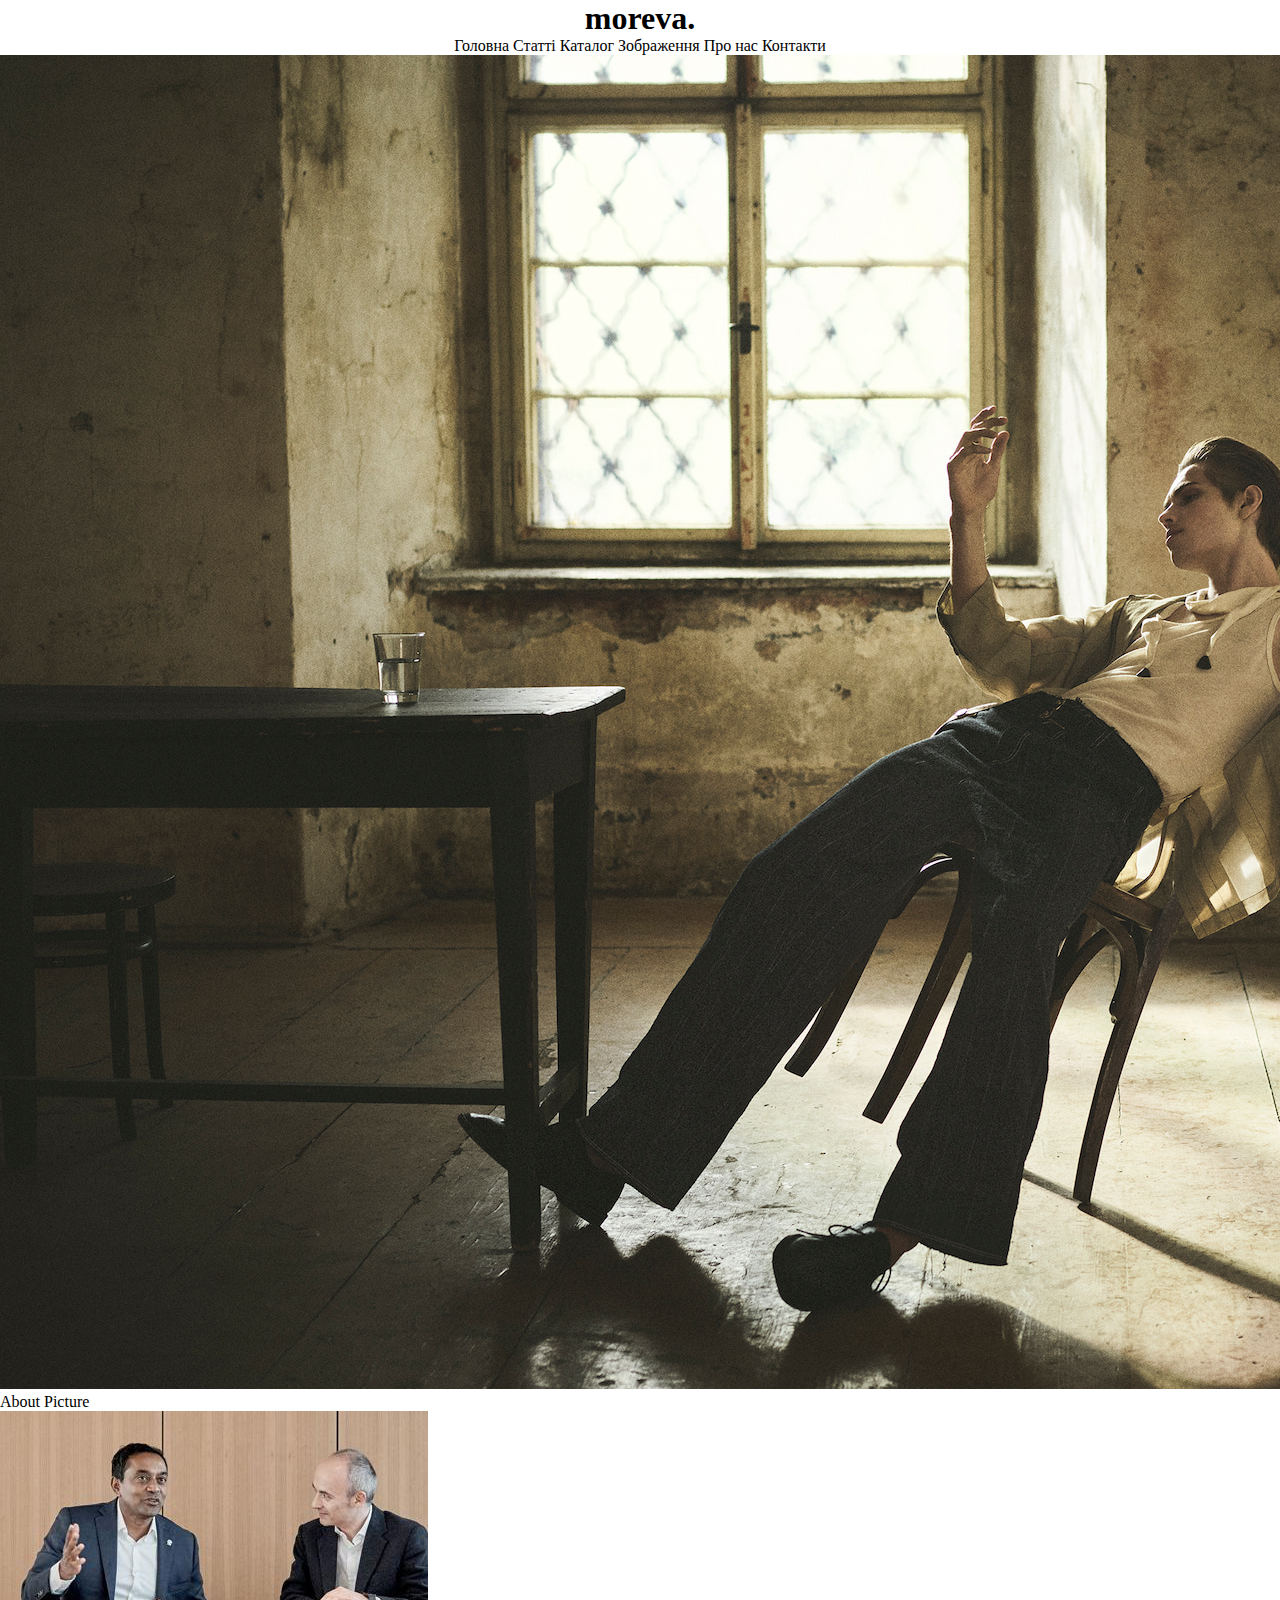
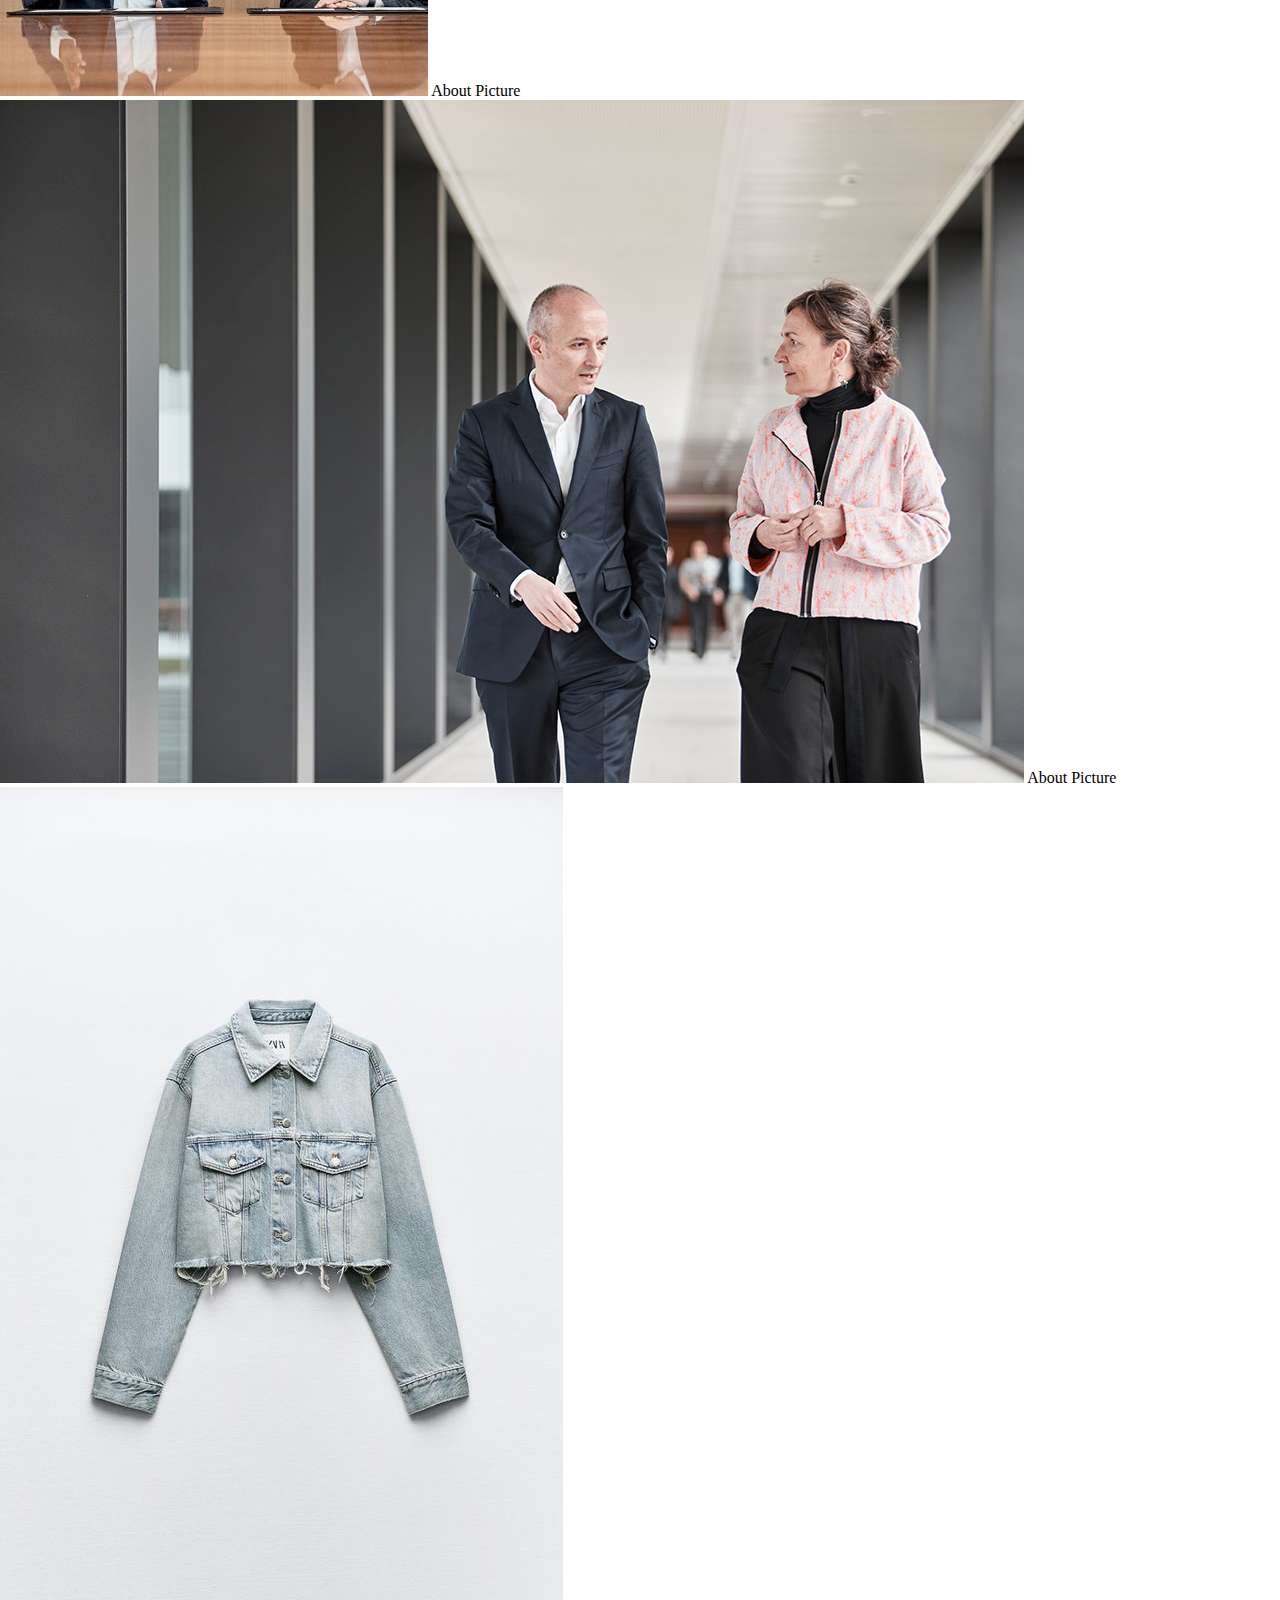
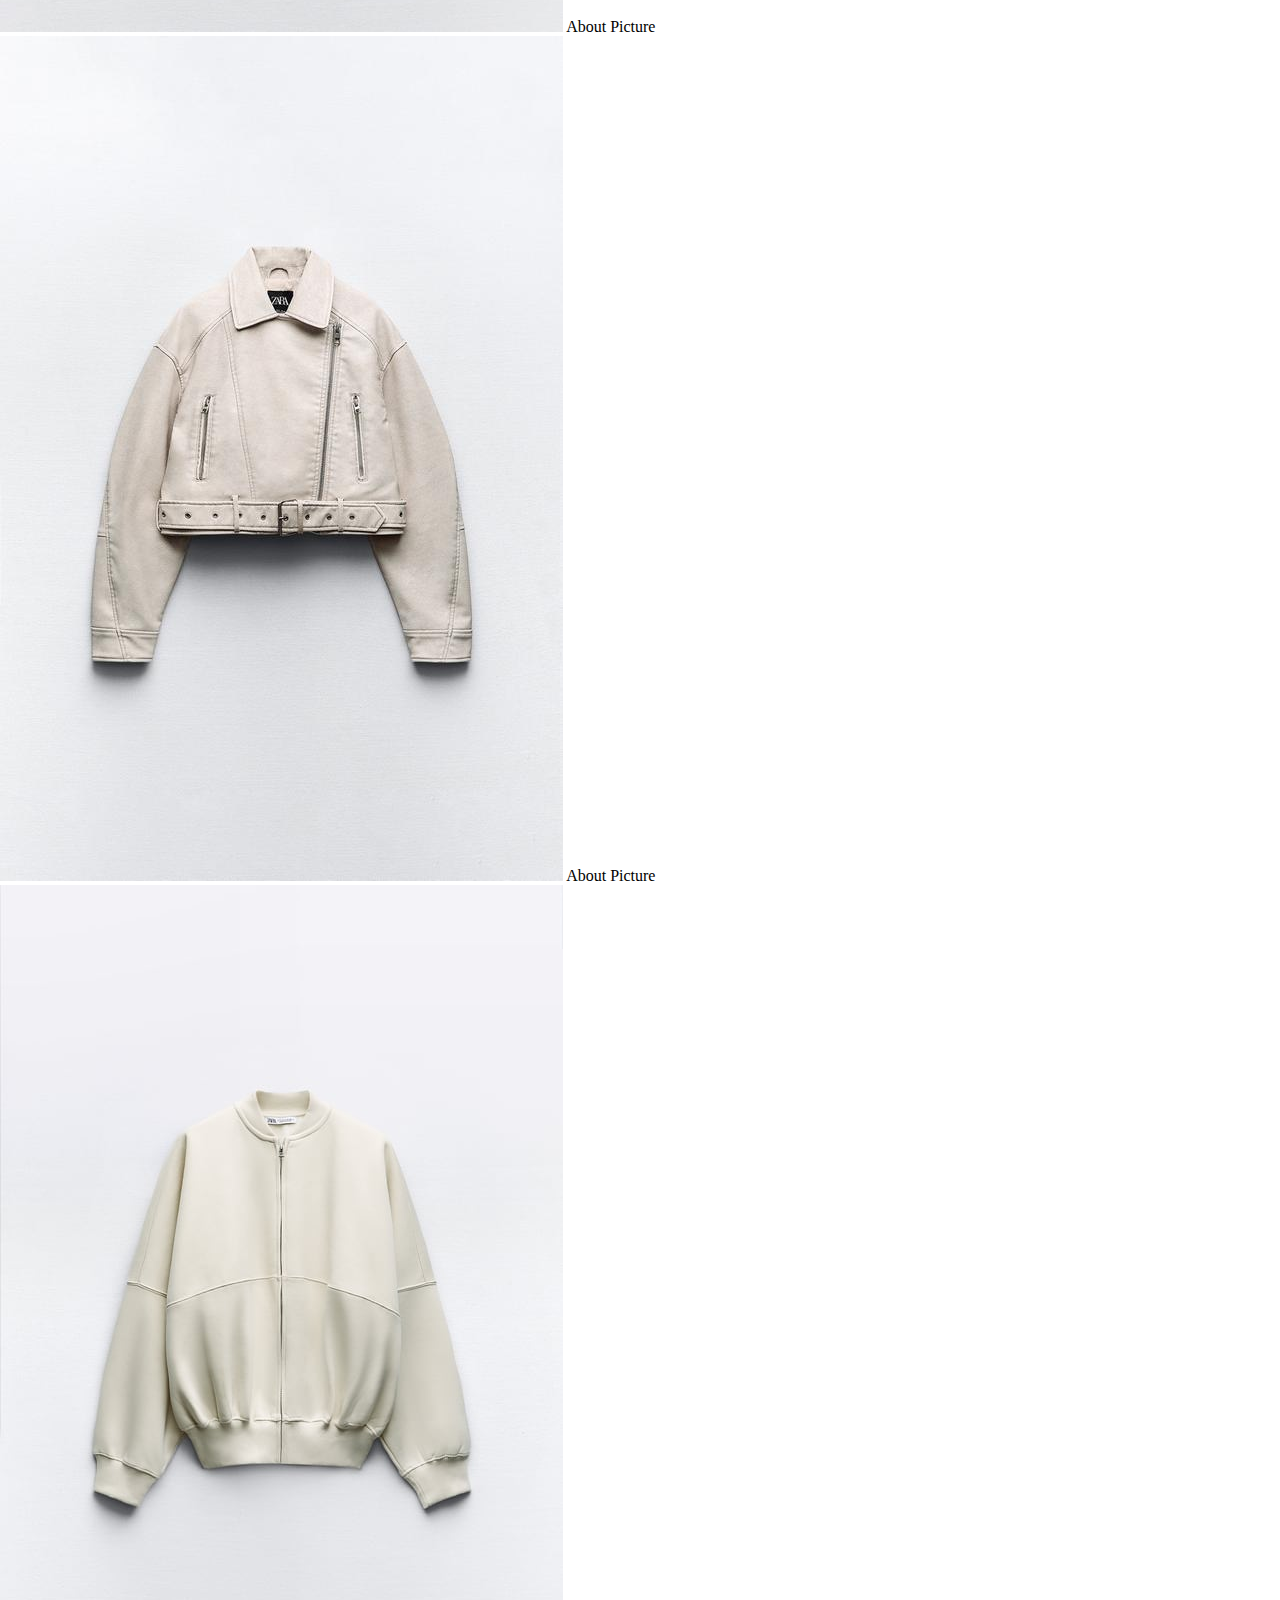
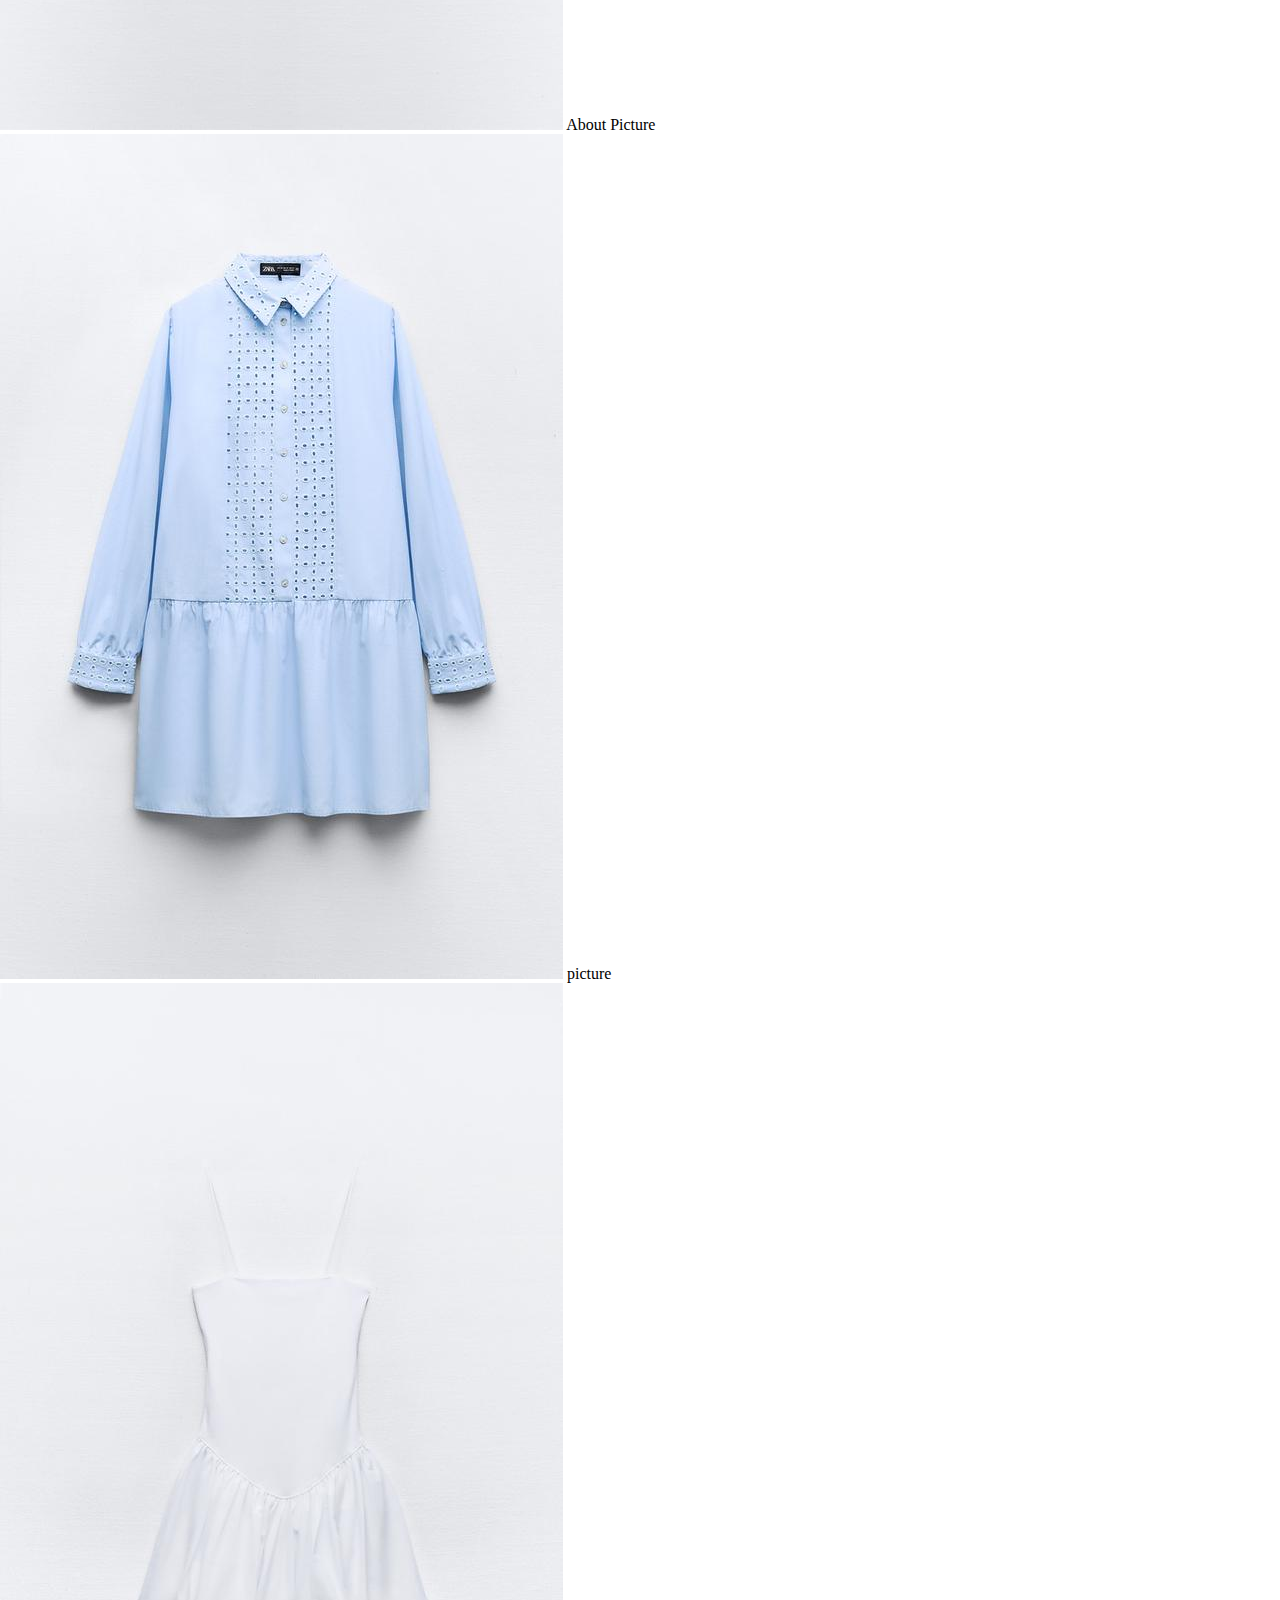
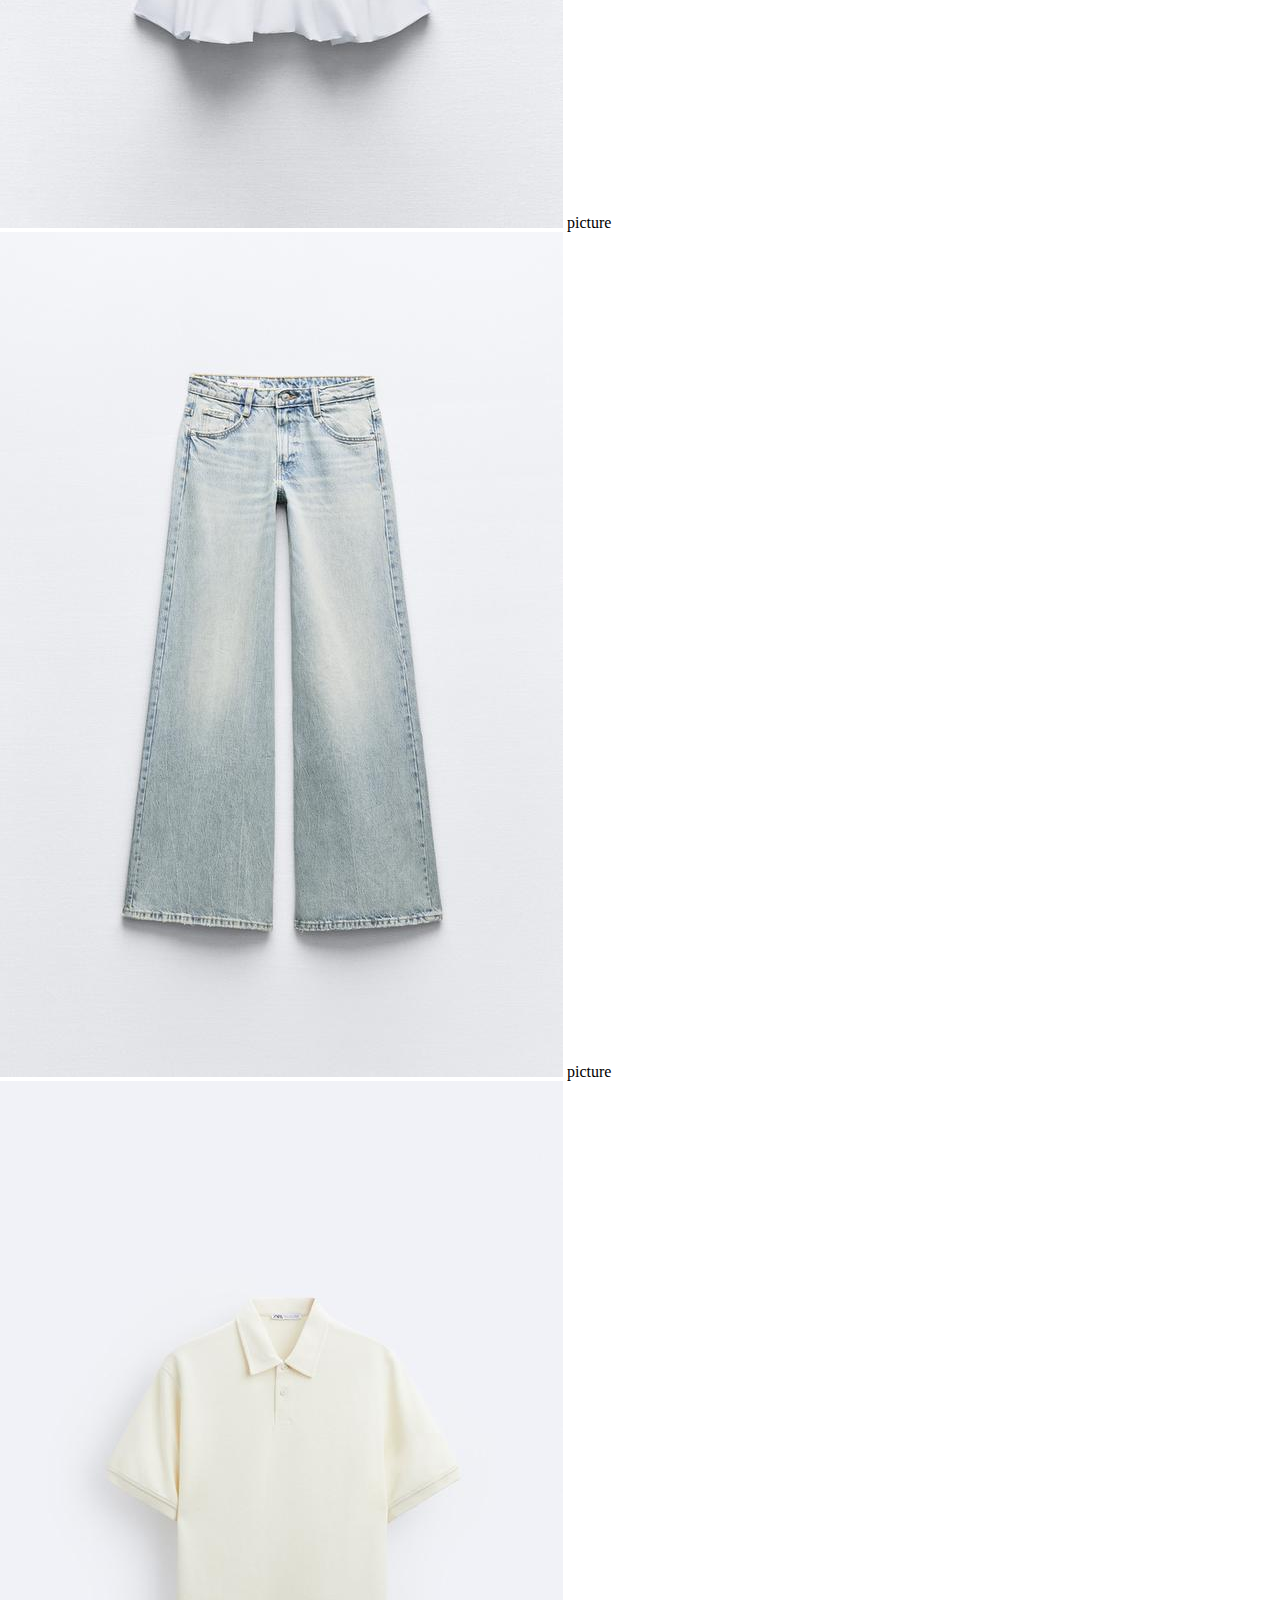
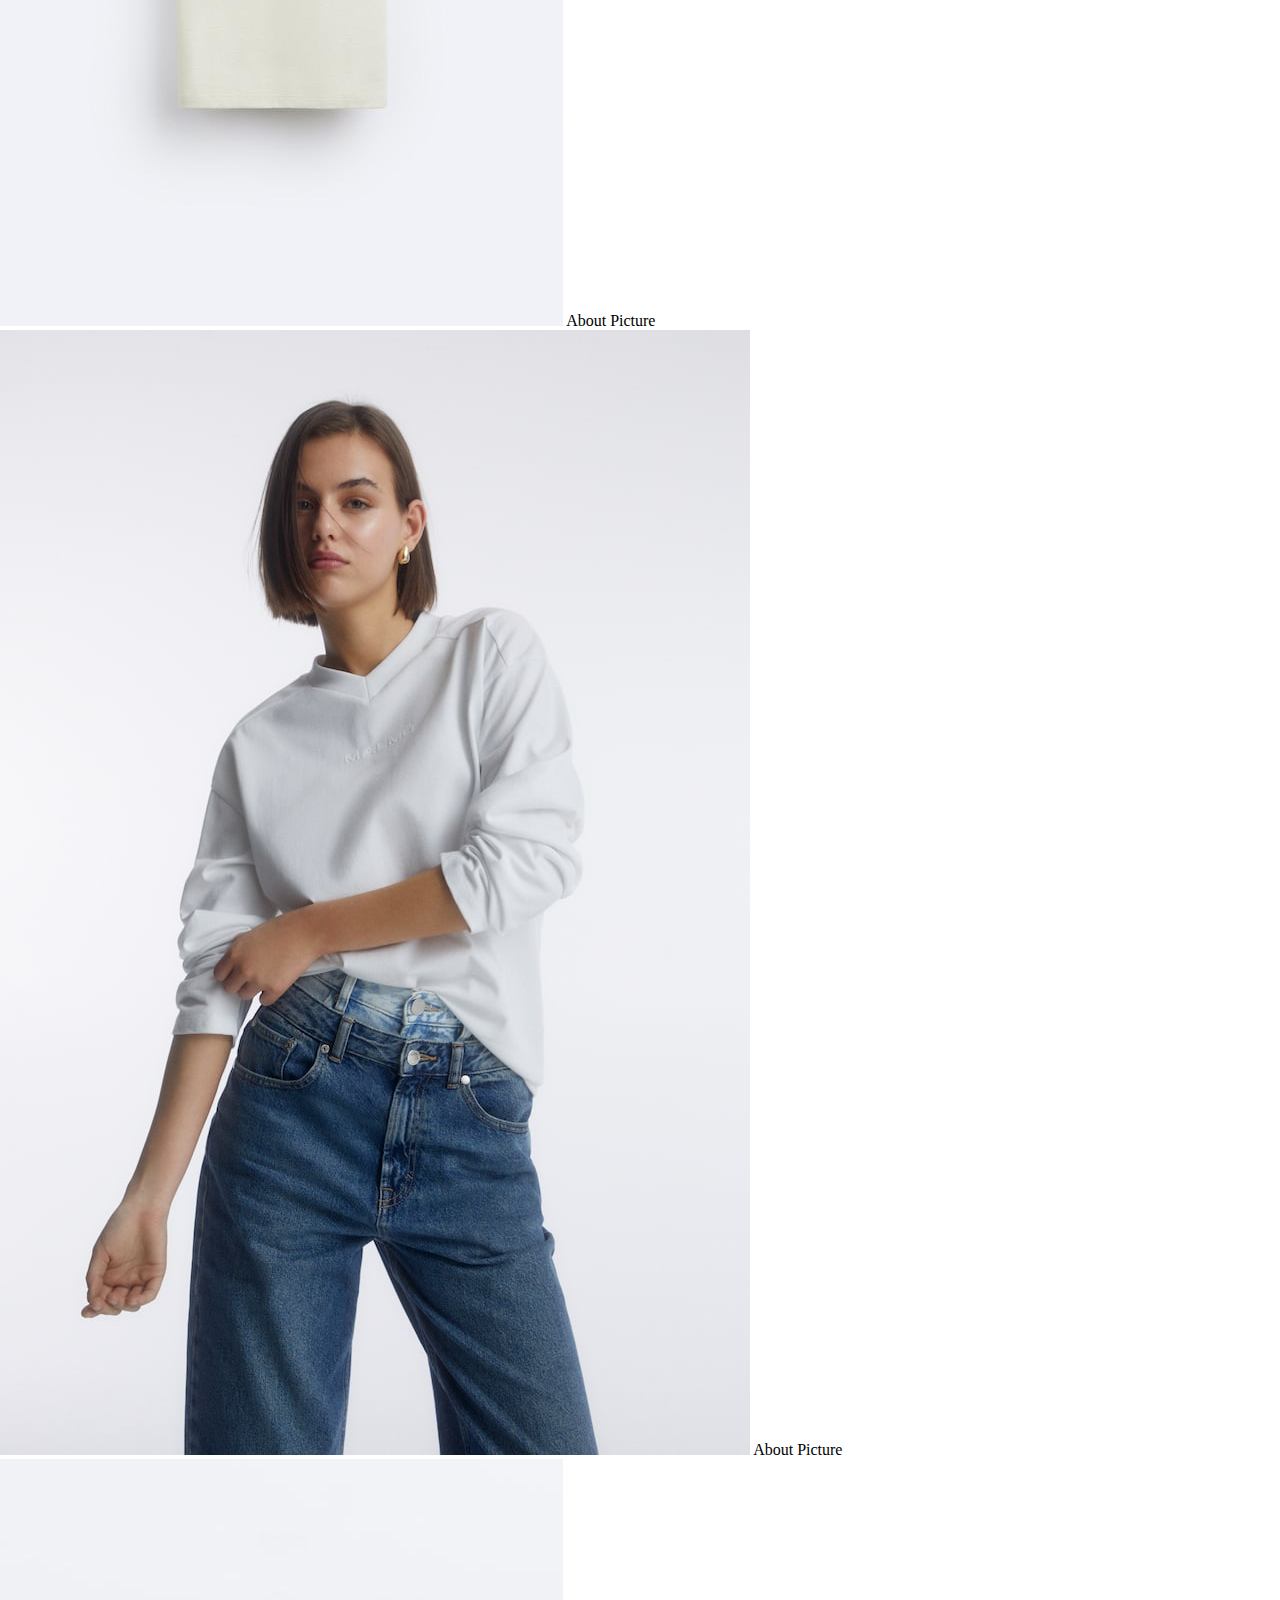
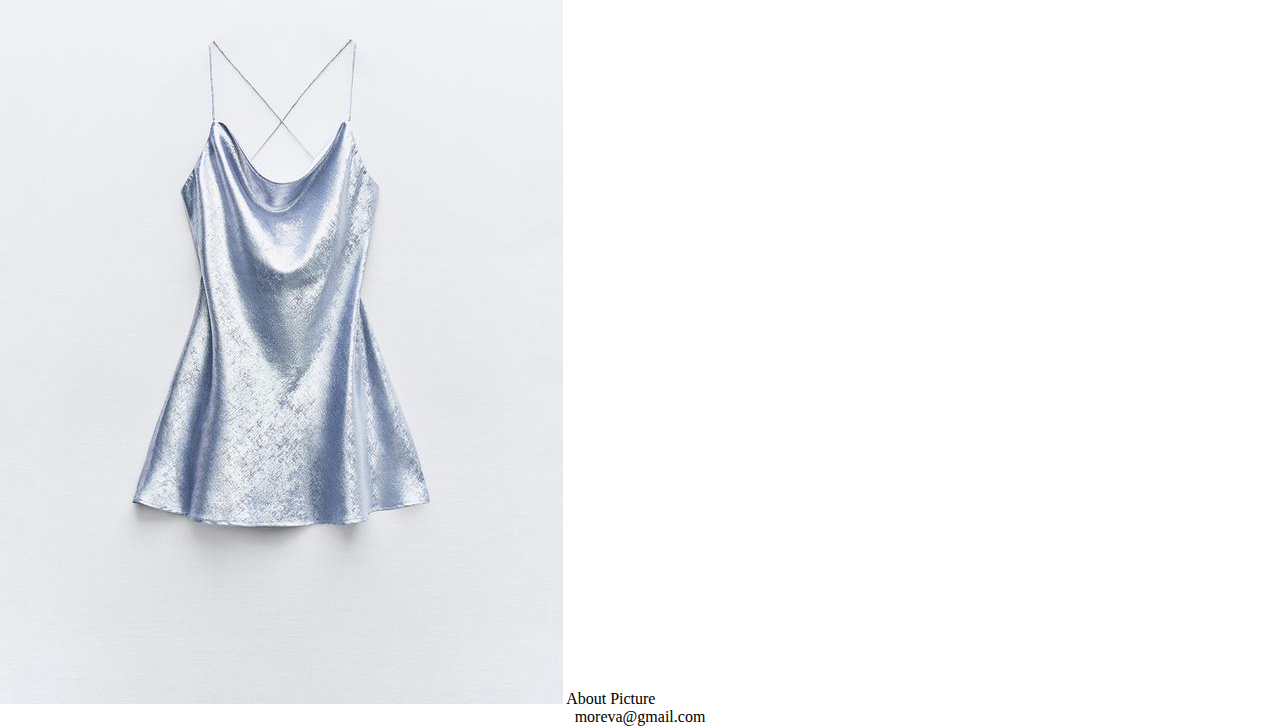
<file: pages/gallery.html>
<!DOCTYPE html>
<html lang="uk">

<head>
    <meta charset="UTF-8">
    <meta name="viewport" content="width=device-width, initial-scale=1.0">
    <title>Document</title>
    <link rel="stylesheet" href="../css/style.css">
    <link rel="preconnect" href="https://fonts.googleapis.com">
    <link rel="preconnect" href="https://fonts.gstatic.com" crossorigin>
    <link href="https://fonts.googleapis.com/css2?family=Pacifico&display=swap" rel="stylesheet">

</head>

<body>
    <header>
        <h1>moreva.</h1>
        <div class="menu">
            <a class="menu_link" href="../index.html">Головна</a>
            <a class="menu_link" href="../pages/articles.html">Статті</a>
            <a class="menu_link" href="../pages/anchors.html">Каталог</a>
            <a class="menu_link" href="../pages/gallery.html">Зображення</a>
            <a class="menu_link" href="../pages/about.html">Про нас</a>
            <a class="menu_link" href="../pages/contacts.html">Контакти</a>
        </div>
    </header>
    <main>
        <div class="main_content">
            <div>
                <div class="element_row">
                    <div class="gallery_element">
                        <a href="../images/article1.jpg" target="_blank">
                            <img class="gallery_img" src="../images/article1.jpg" alt="fallingman">
                            <span class="img_about">About Picture</span>
                        </a>
                    </div>
                    <div class="gallery_element">
                        <a href="../images/article2.jpg" target="_blank">
                            <img class="gallery_img" src="../images/article2.jpg" alt="twoman">
                            <span class="img_about">About Picture</span>
                        </a>
                    </div>
                    <div class="gallery_element">
                        <a href="../images/article3.jpg" target="_blank">
                            <img class="gallery_img" src="../images/article3.jpg" alt="peopletalk">
                            <span class="img_about">About Picture</span>
                        </a>
                    </div>
                </div>
                <div class="element_row">
                    <div class="gallery_element">
                        <a href="../images/woman_jacket_1.jpg" target="_blank">
                            <img class="gallery_img" src="../images/woman_jacket_1.jpg" alt="woman_jacket">
                            <span class="img_about">About Picture</span>
                        </a>
                    </div>
                    <div class="gallery_element">
                        <a href="../images/woman_jacket_2.jpg" target="_blank">
                            <img class="gallery_img" src="../images/woman_jacket_2.jpg" alt="woman_jacket">
                            <span class="img_about">About Picture</span>
                        </a>
                    </div>
                    <div class="gallery_element">
                        <a href="../images/woman_jacket_3.jpg" target="_blank">
                            <img class="gallery_img" src="../images/woman_jacket_3.jpg" alt="woman_jacket_3">
                            <span class="img_about">About Picture</span>
                        </a>
                    </div>
                </div>
                <div class="element_row">
                    <div class="gallery_element">
                        <a href="../images/woman_dress4.jpg" target="_blank">
                            <img class="gallery_img" src="../images/woman_dress4.jpg" alt="woman_dress4">
                            <span class="img_about">picture</span>
                        </a>
                    </div>
                    <div class="gallery_element">
                        <a href="../images/woman_dress5.jpg" target="_blank">
                            <img class="gallery_img" src="../images/woman_dress5.jpg" alt="woman_dress5">
                            <span class="img_about">picture</span>
                        </a>
                    </div>
                    <div class="gallery_element">
                        <a href="../images/woman_jeans1.jpg" target="_blank">
                            <img class="gallery_img" src="../images/woman_jeans1.jpg" alt="woman_jeans1">
                            <span class="img_about">picture</span>
                        </a>
                    </div>
                </div>
                <div class="element_row">
                    <div class="gallery_element">
                        <a href="../images/man_polo1.jpg" target="_blank">
                            <img class="gallery_img" src="../images/man_polo1.jpg" alt="man_polo1">
                            <span class="img_about">About Picture</span>
                        </a>
                    </div>
                    <div class="gallery_element">
                        <a href="../images/main_women.jpg" target="_blank">
                            <img class="gallery_img" src="../images/main_women.jpg" alt="main_women">
                            <span class="img_about">About Picture</span>
                        </a>
                    </div>
                    <div class="gallery_element">
                        <a href="../images/woman_dress2.jpg" target="_blank">
                            <img class="gallery_img" src="../images/woman_dress2.jpg" alt="woman_dress2">
                            <span class="img_about">About Picture</span>
                        </a>
                    </div>
                </div>
            </div>
        </div>
    </main>
    <footer>
        <span>moreva@gmail.com</span>
    </footer>
</body>

</html>
</file>
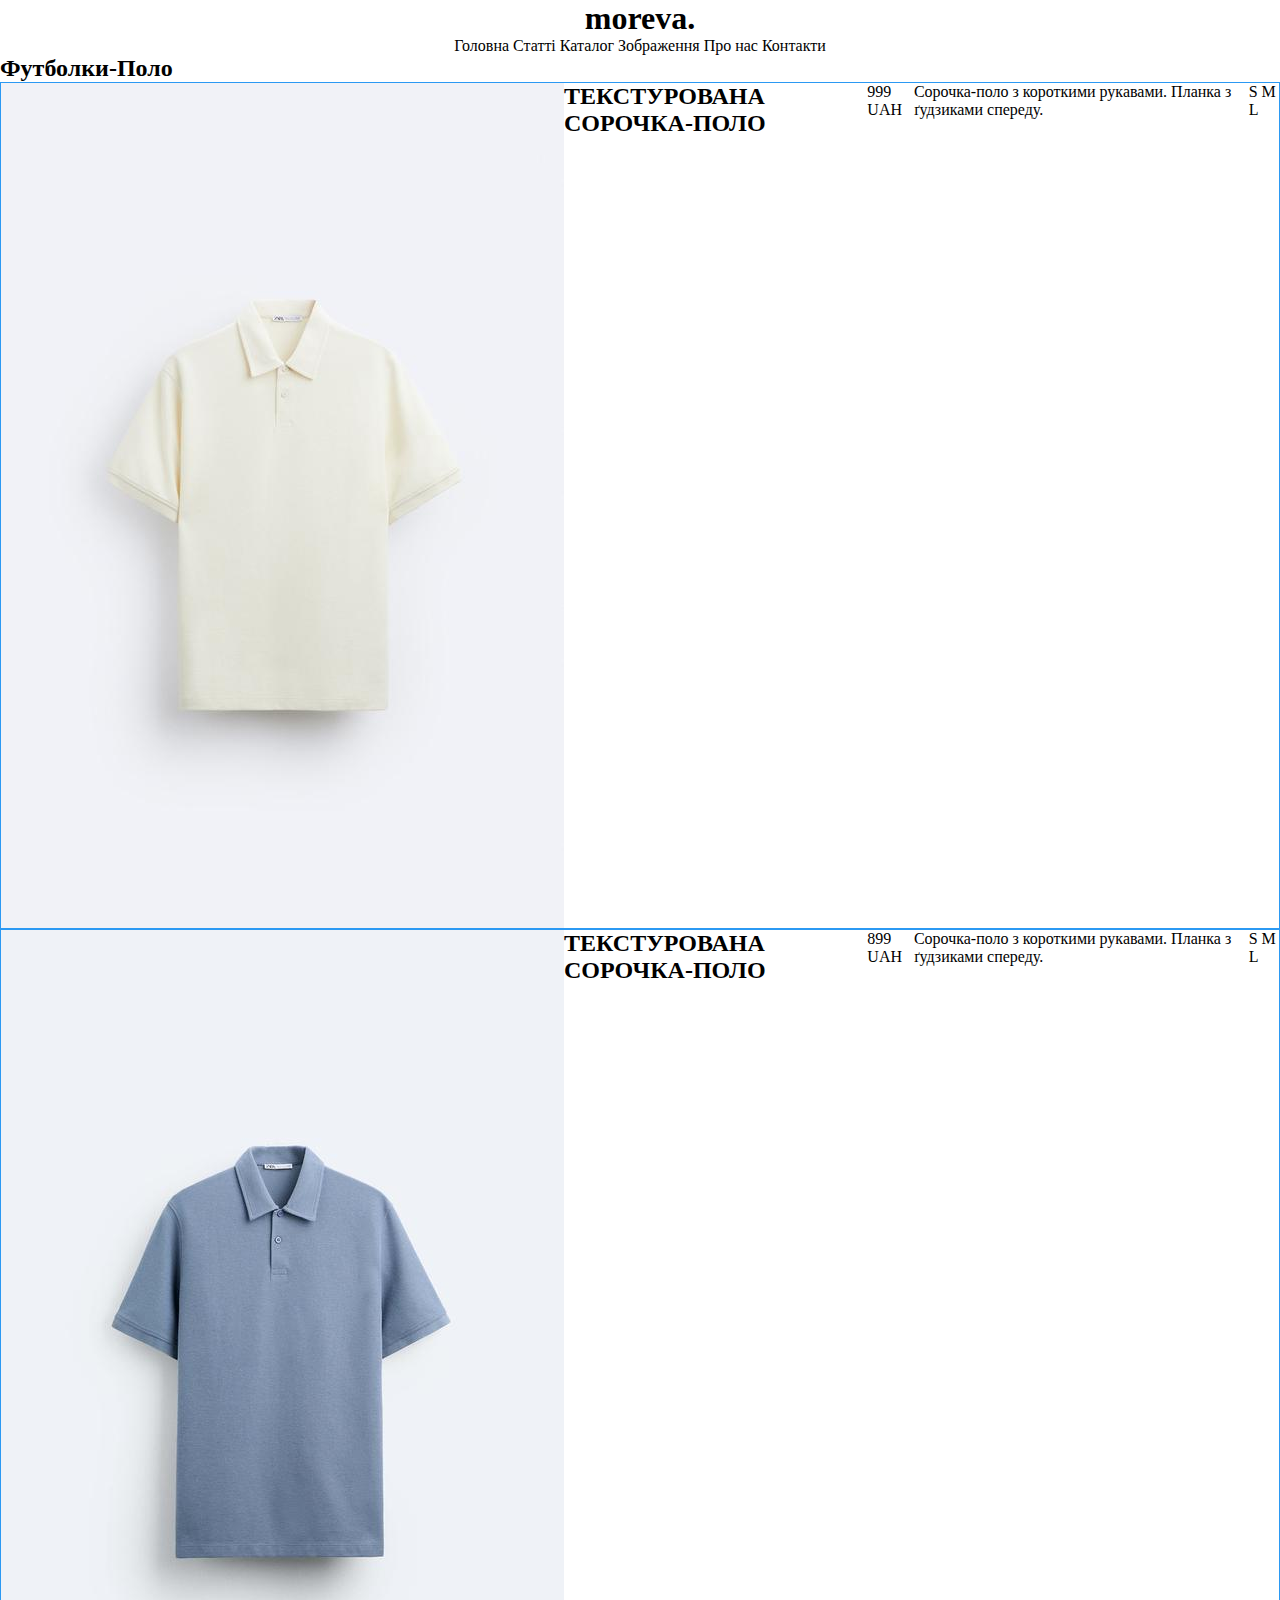
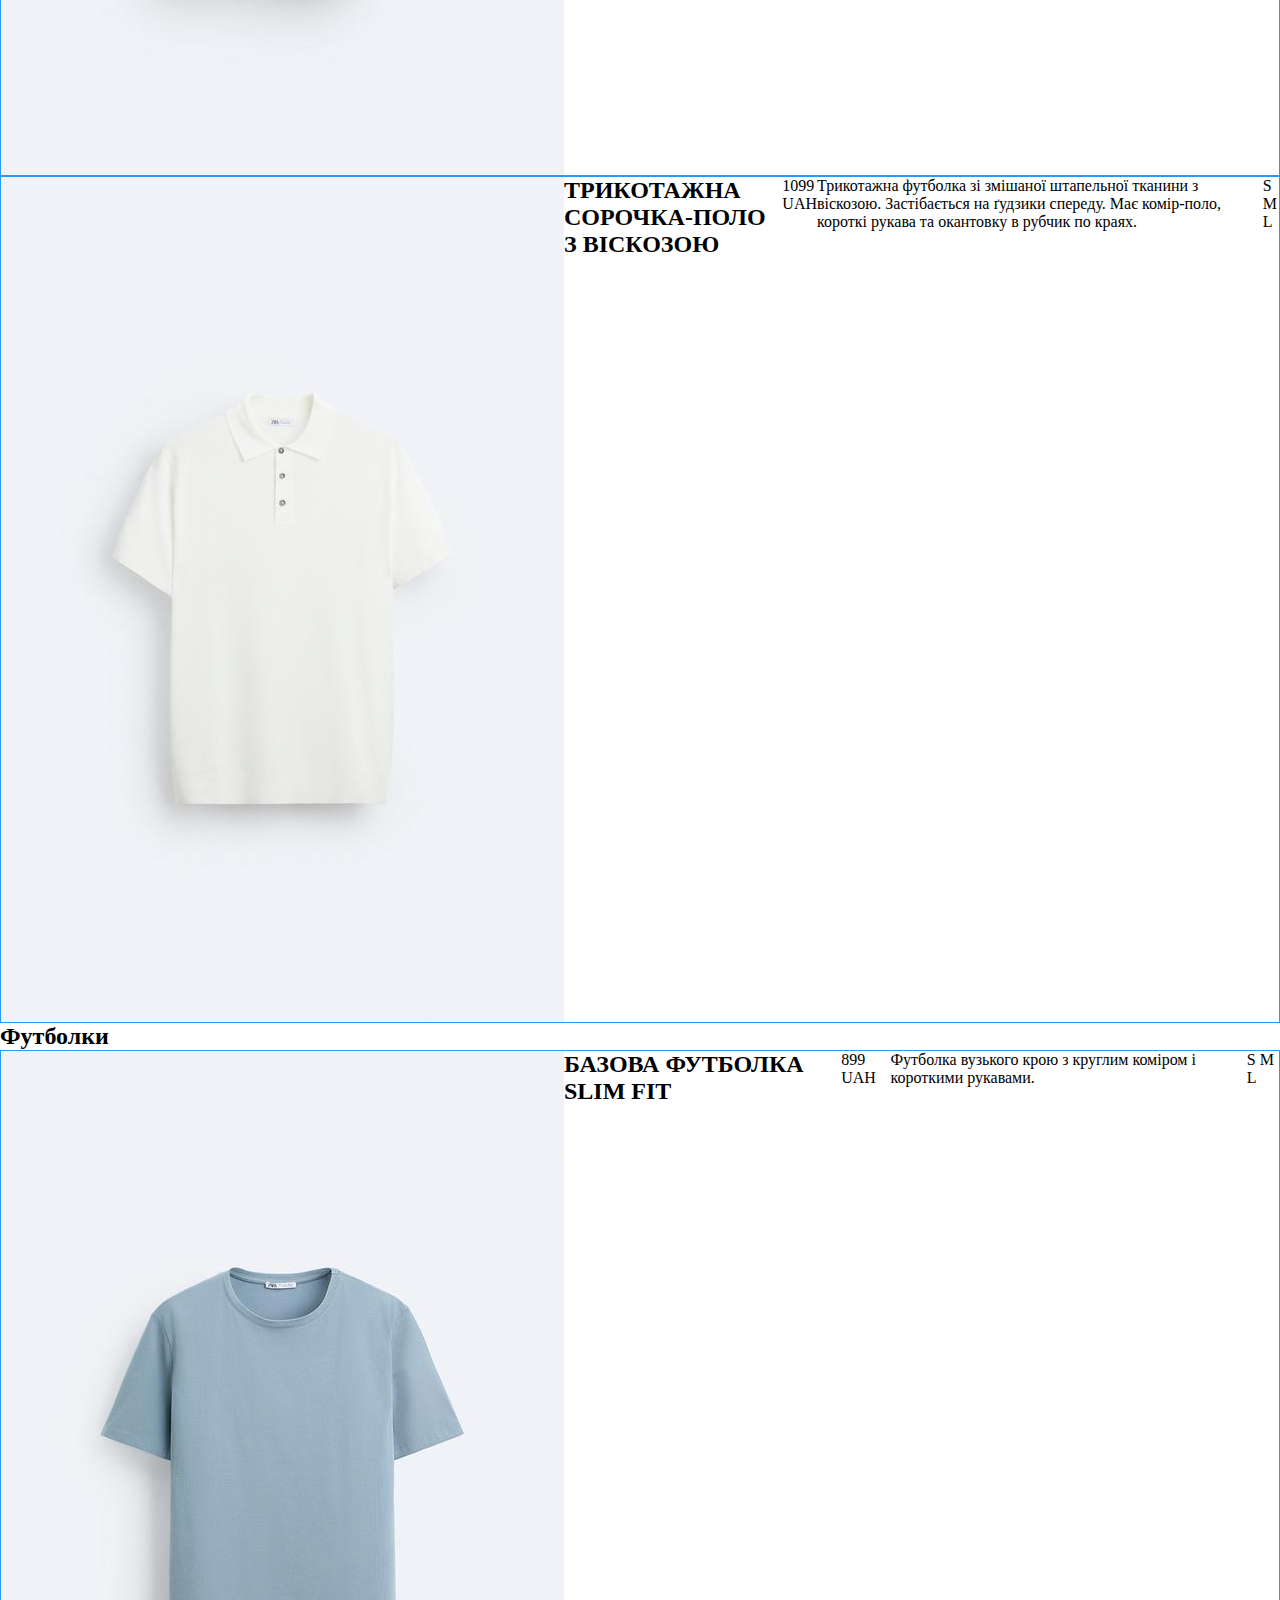
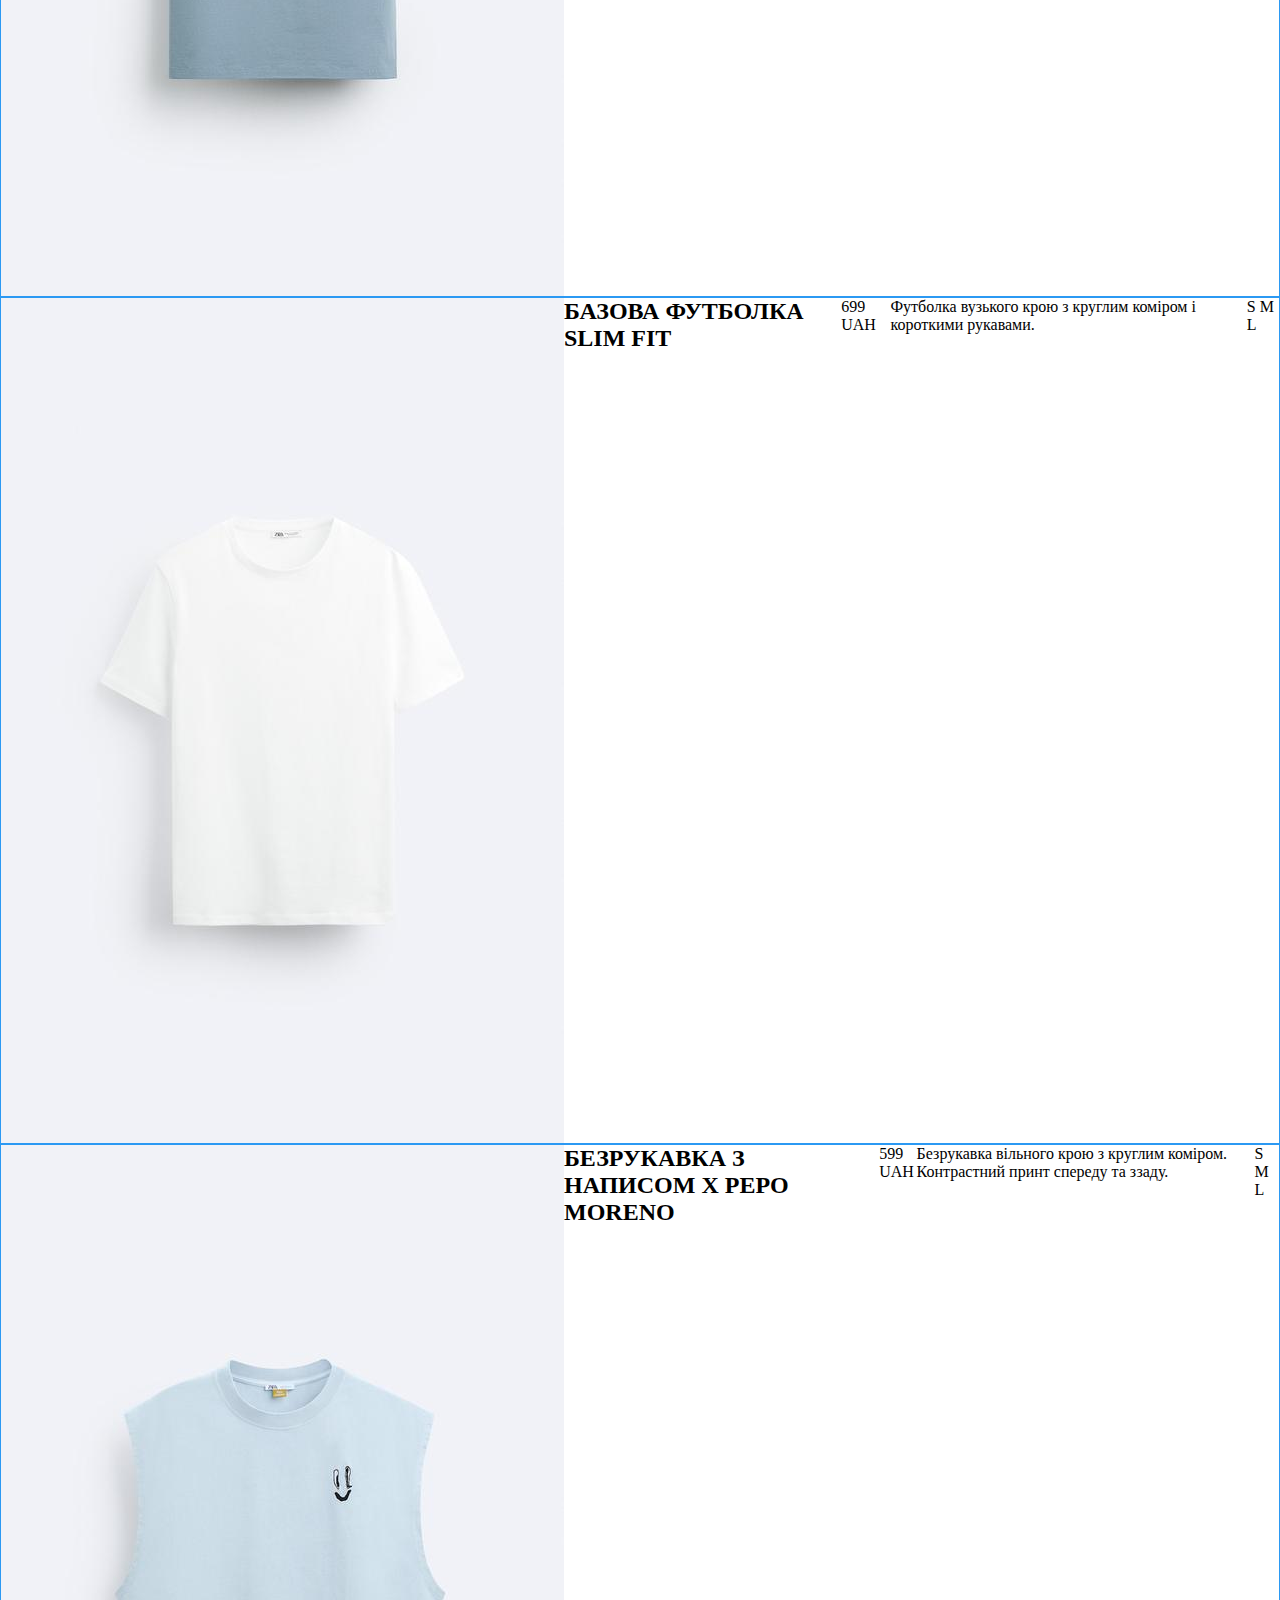
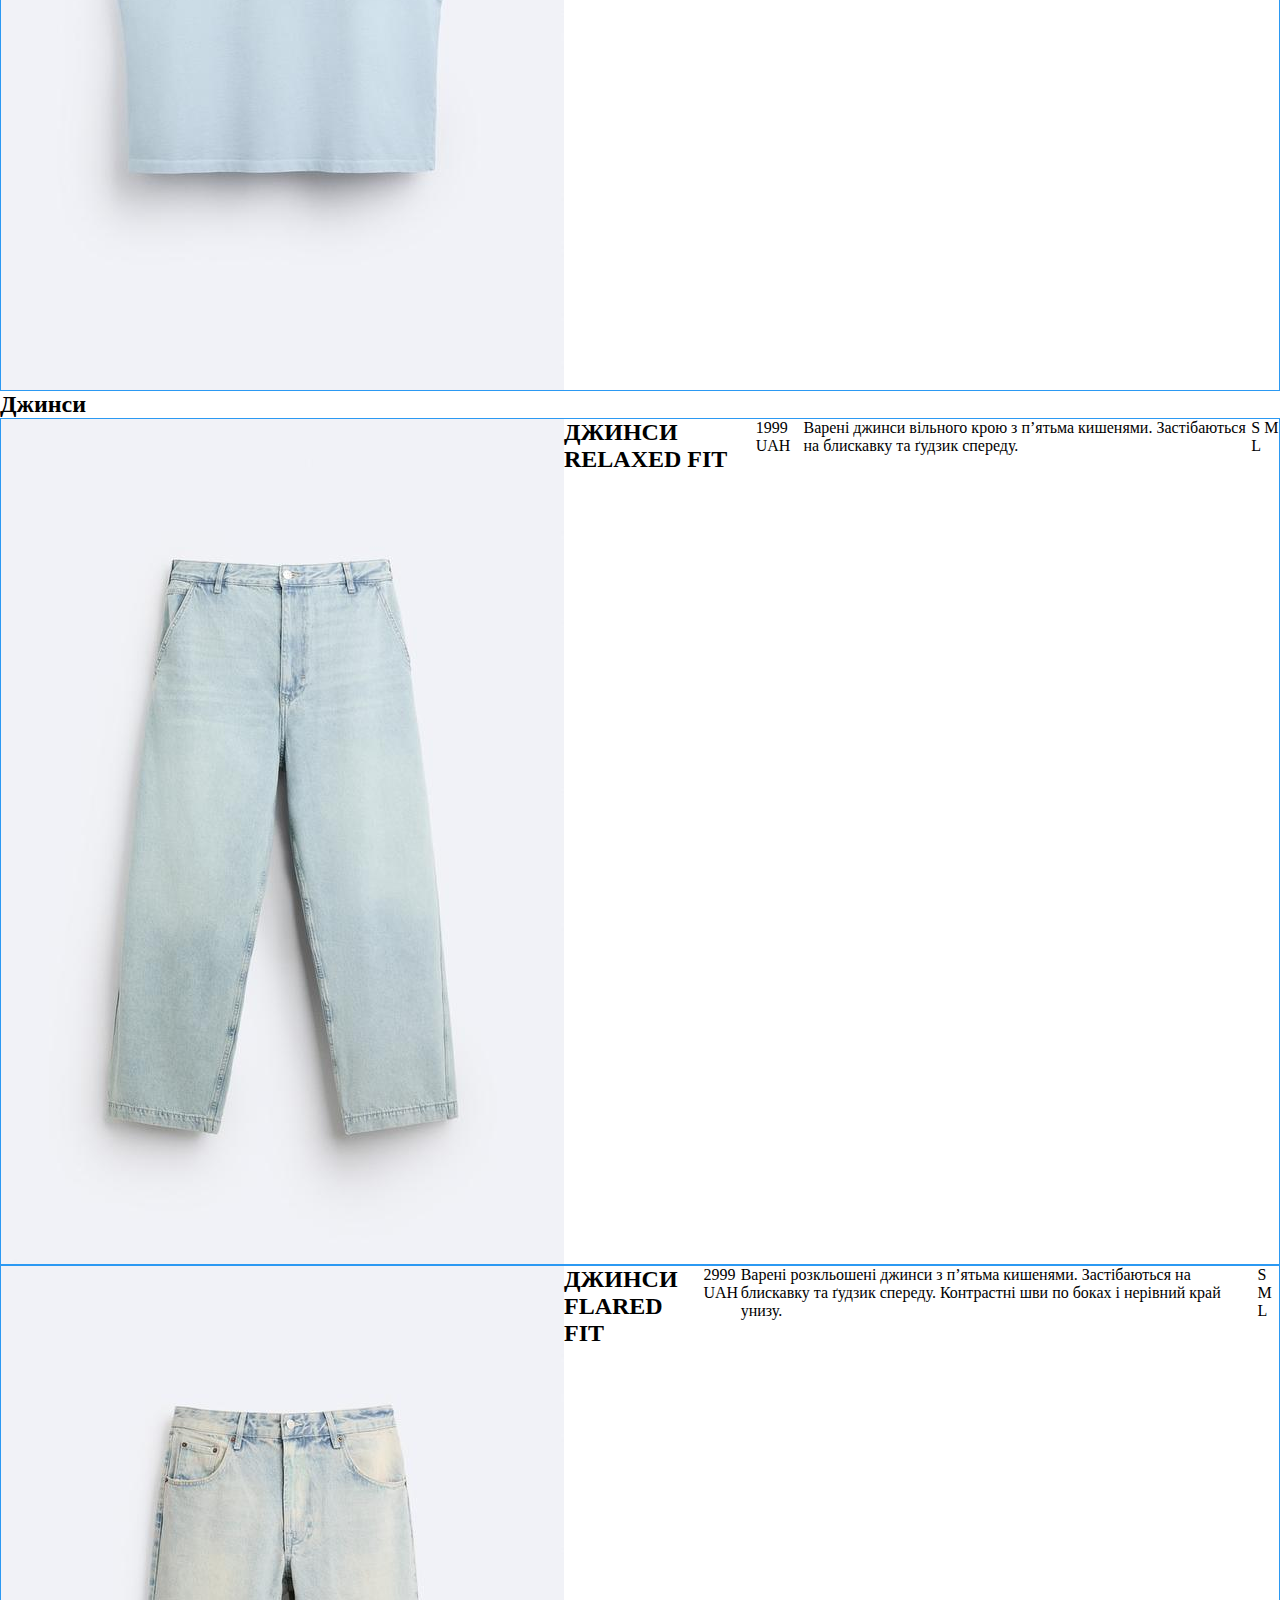
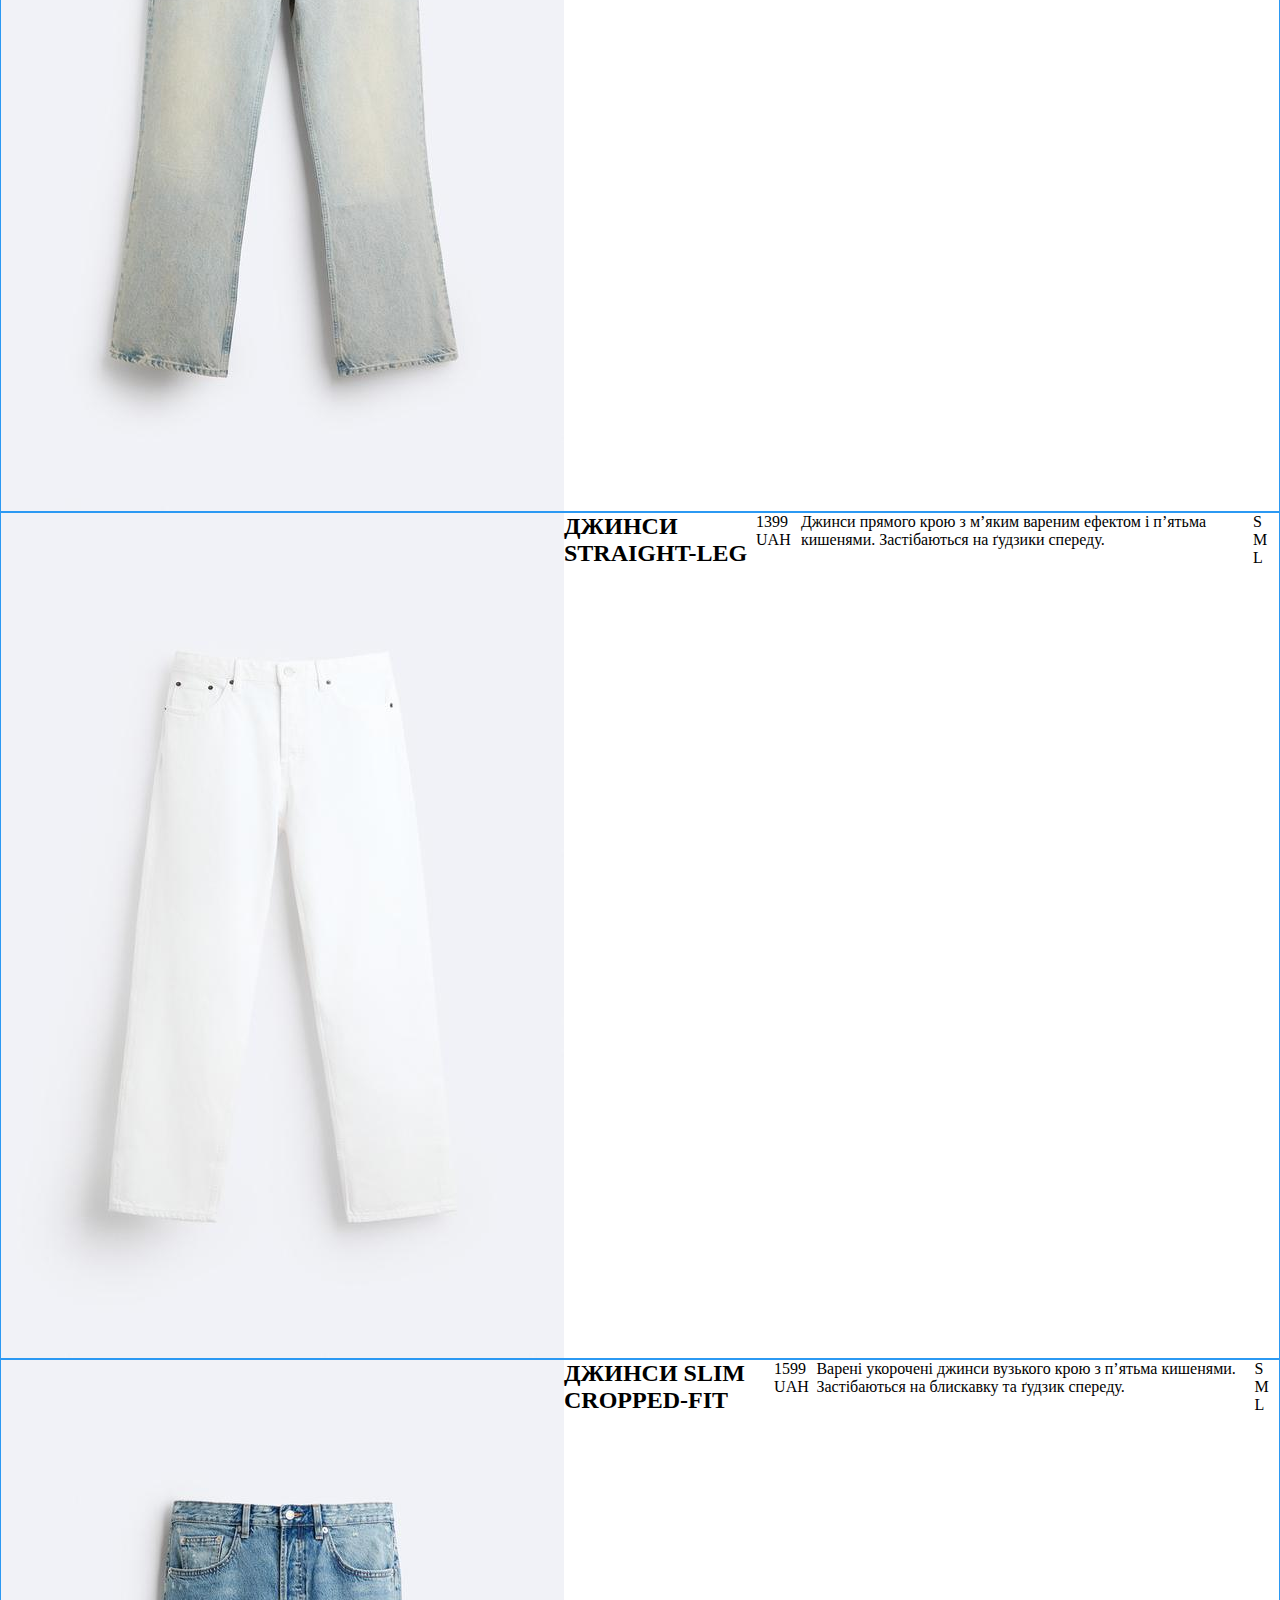
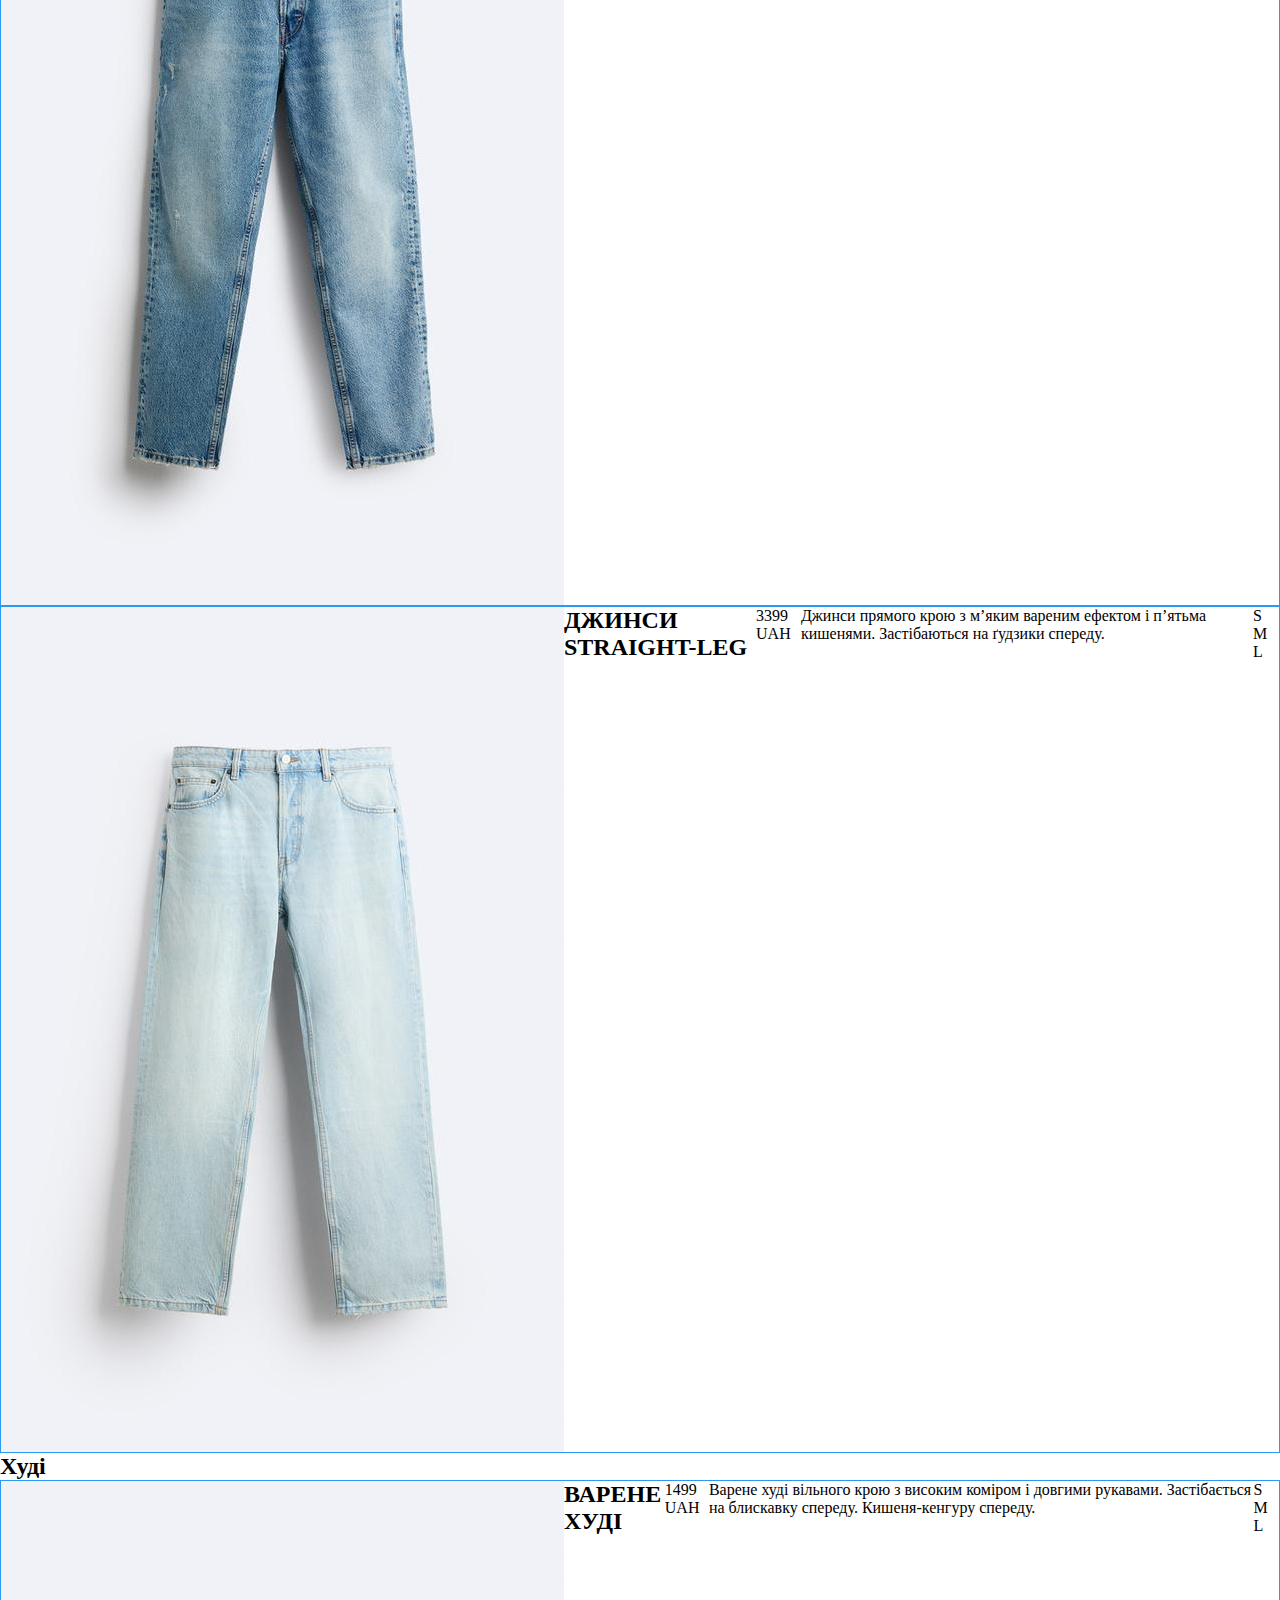
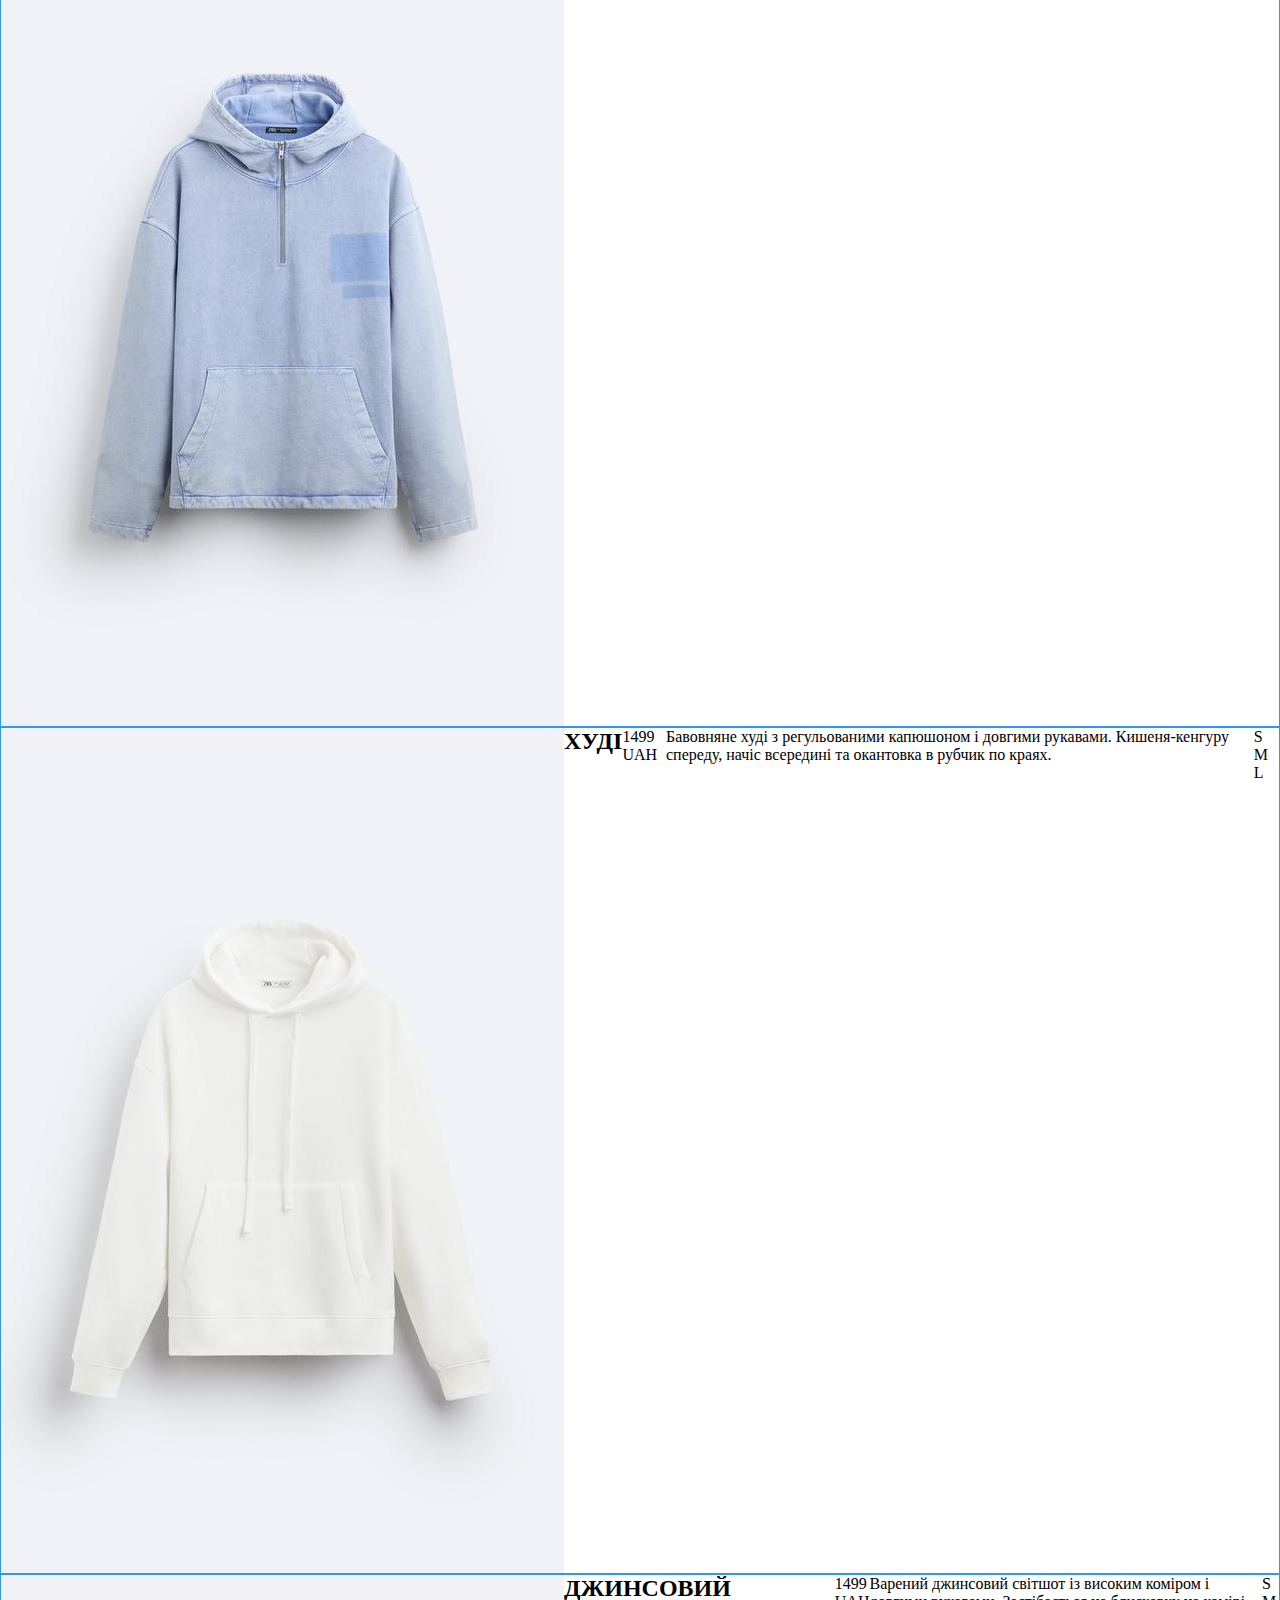
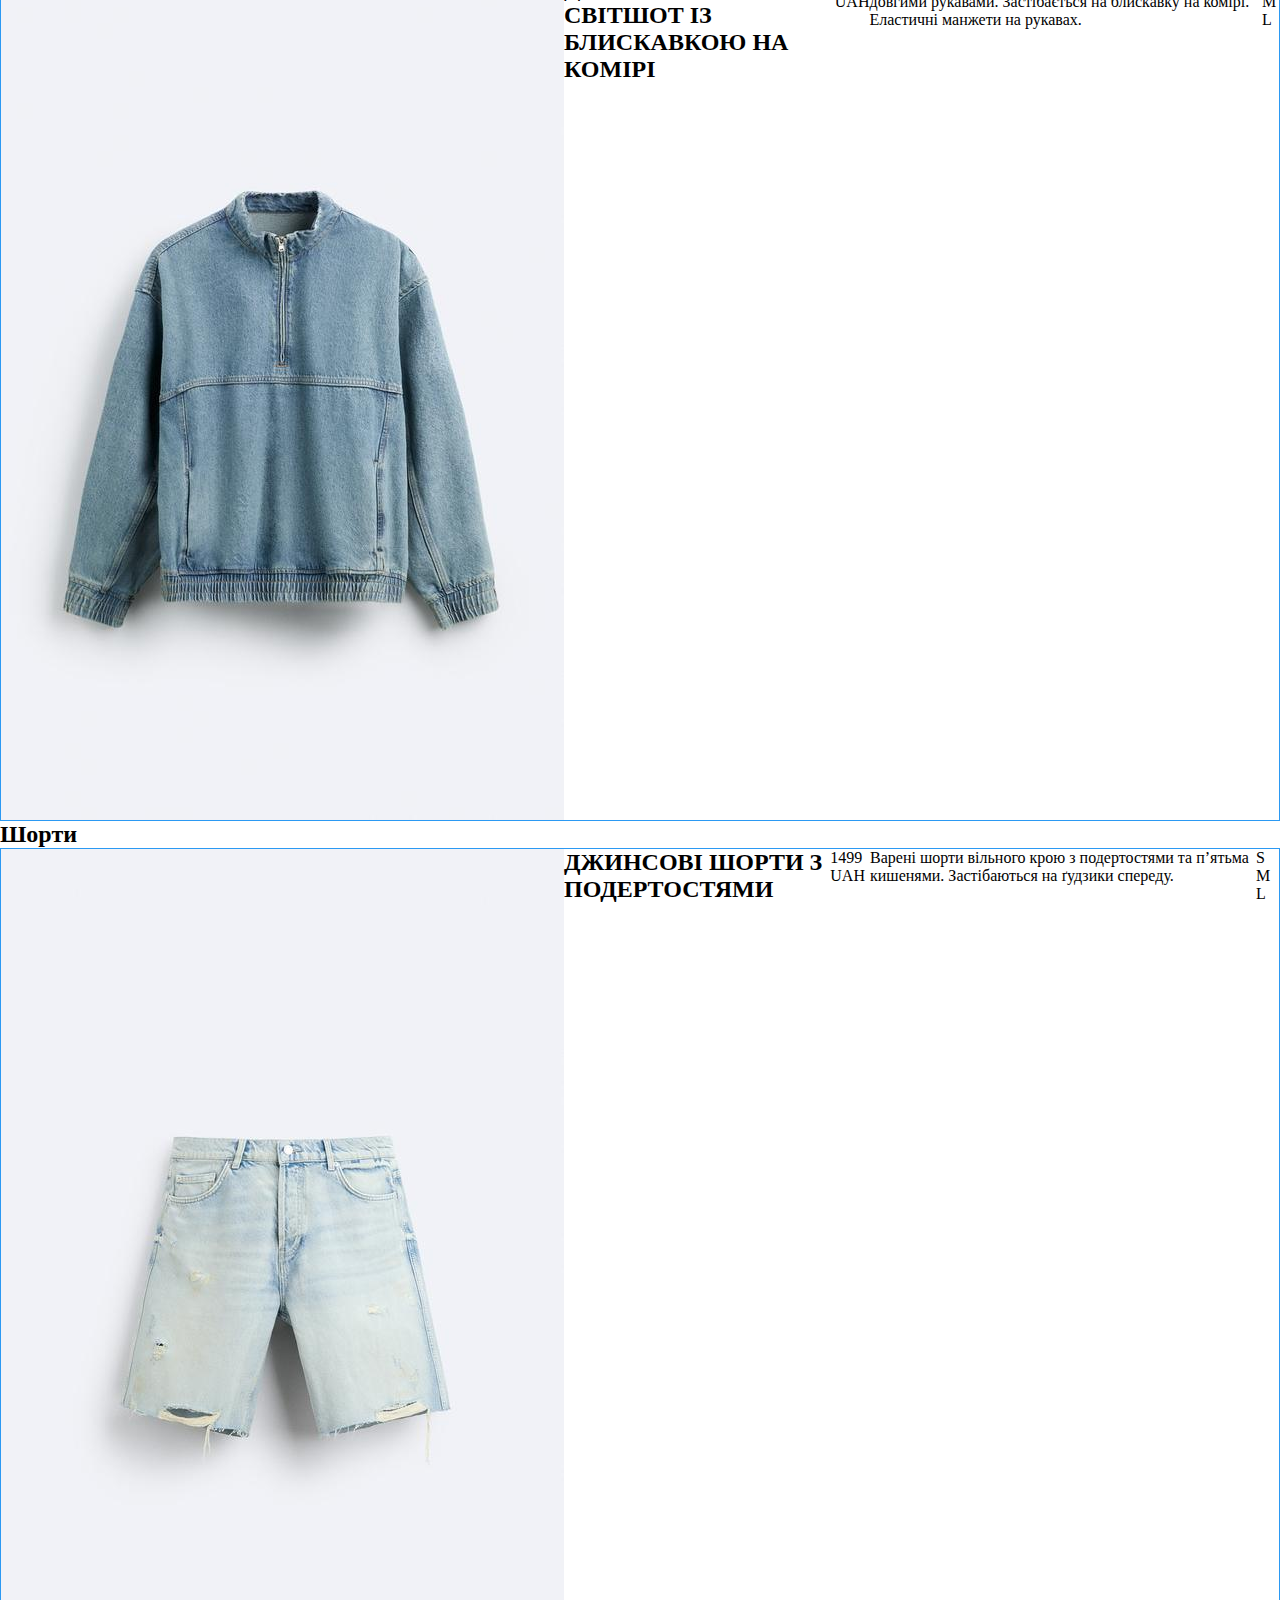
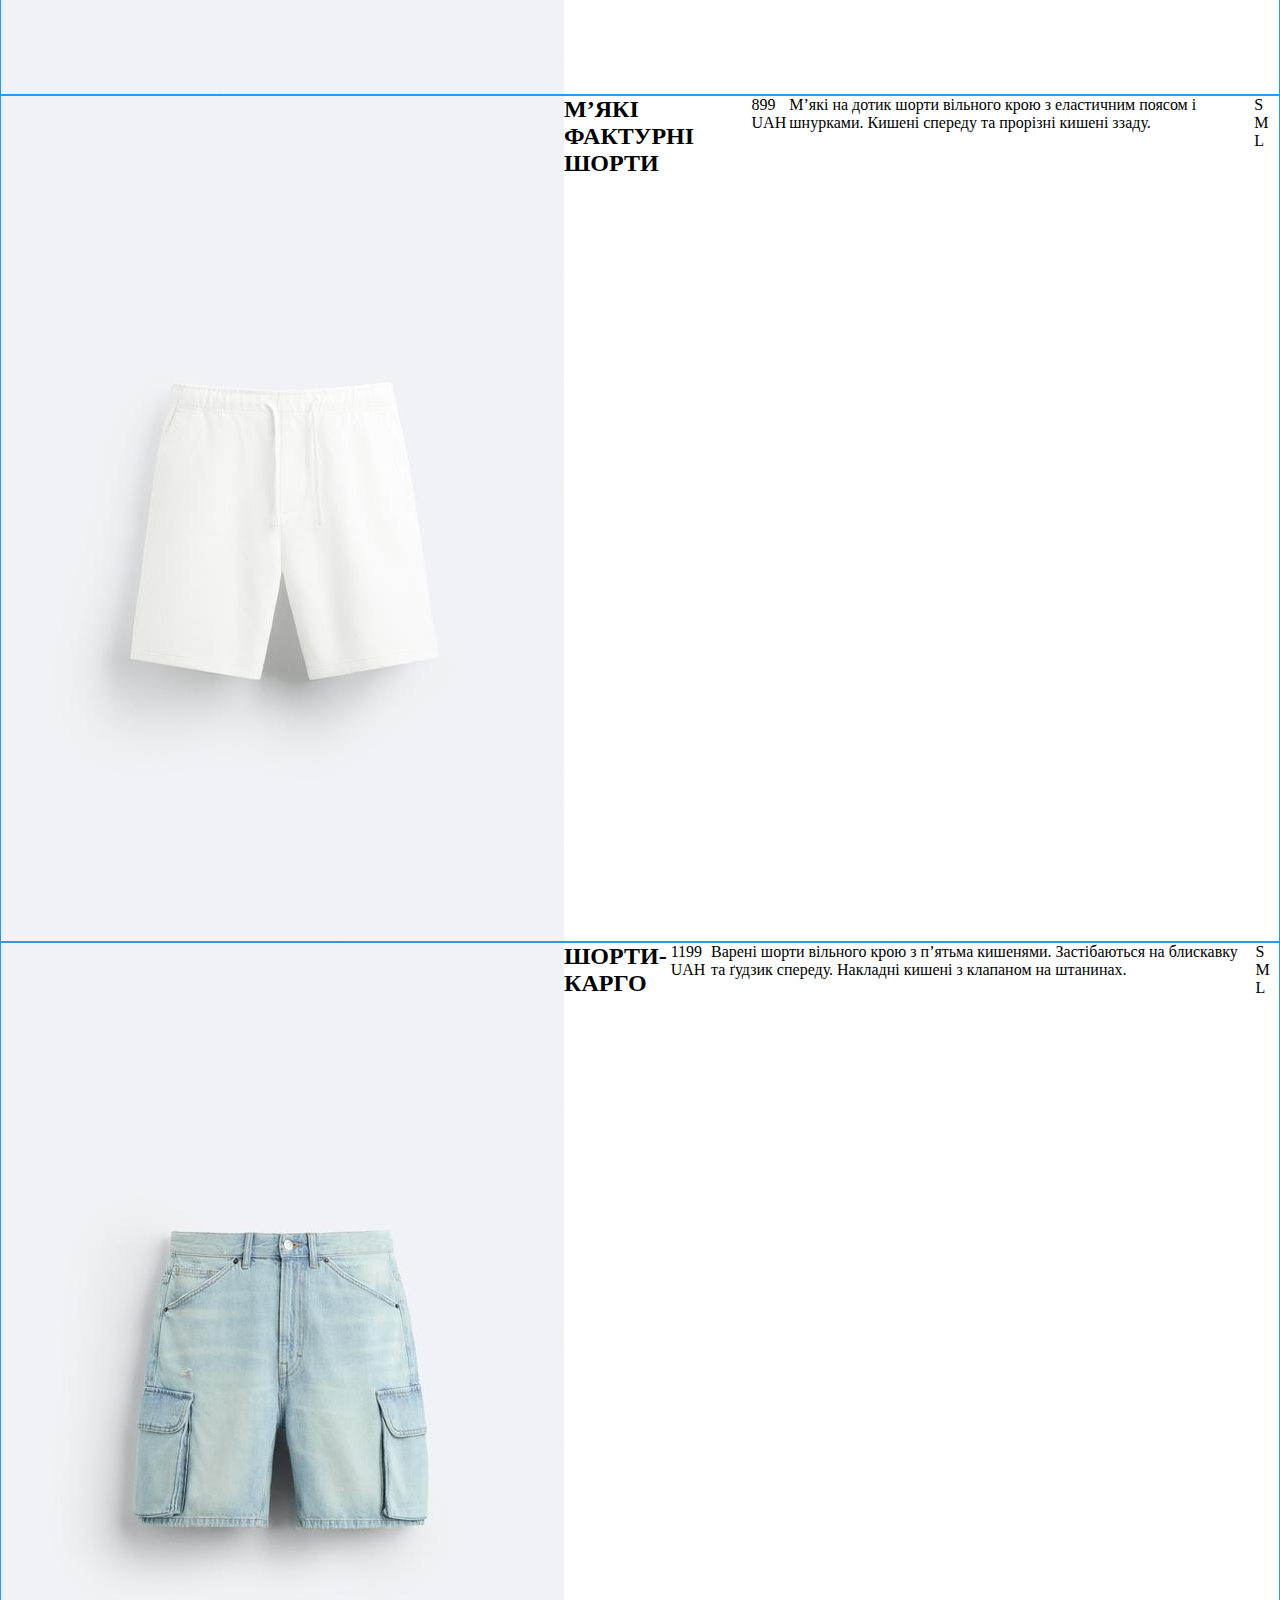
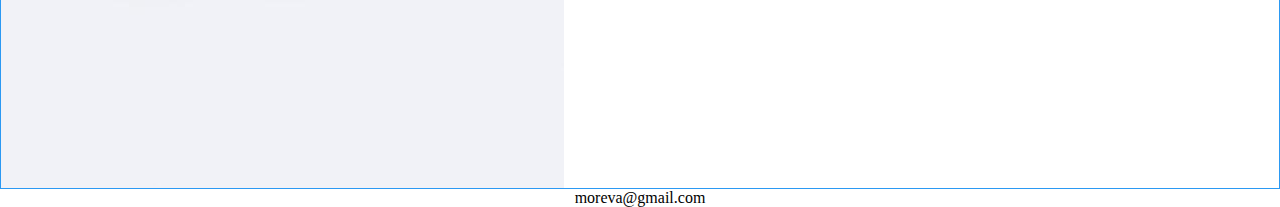
<file: pages/male.html>
<!DOCTYPE html>
<html lang="uk">

<head>
    <meta charset="UTF-8">
    <meta name="viewport" content="width=device-width, initial-scale=1.0">
    <title>Document</title>
    <link rel="stylesheet" href="../css/style.css">
    <link rel="preconnect" href="https://fonts.googleapis.com">
    <link rel="preconnect" href="https://fonts.gstatic.com" crossorigin>
    <link href="https://fonts.googleapis.com/css2?family=Pacifico&display=swap" rel="stylesheet">
</head>

<body>
    <header>
        <h1>moreva.</h1>
        <div class="menu">
            <a class="menu_link" href="../index.html">Головна</a>
            <a class="menu_link" href="../pages/articles.html">Статті</a>
            <a class="menu_link" href="../pages/anchors.html">Каталог</a>
            <a class="menu_link" href="../pages/gallery.html">Зображення</a>
            <a class="menu_link" href="../pages/about.html">Про нас</a>
            <a class="menu_link" href="../pages/contacts.html">Контакти</a>
        </div>
    </header>
    <main>
        <div class="main_content">
            <h2 class="cloth">Футболки-Поло</h2>
            <div class="man_polo" id="man_polo">
                <div class="product">
                    <img class="product_img" src="../images/man_polo1.jpg" alt="man_polo1">
                    <h2 class="product_name">ТЕКСТУРОВАНА СОРОЧКА-ПОЛО</h2>
                    <span class="price">999 UAH</span>
                    <p class="product_about">Сорочка-поло з короткими рукавами. Планка з ґудзиками спереду.</p>
                    <span class="size">S M L</span>
                </div>
                <div class="product">
                    <img class="product_img" src="../images/man_polo2.jpg" alt="man_polo2">
                    <h2 class="product_name">ТЕКСТУРОВАНА СОРОЧКА-ПОЛО</h2>
                    <span class="price">899 UAH</span>
                    <p class="product_about">Сорочка-поло з короткими рукавами. Планка з ґудзиками спереду.</p>
                    <span class="size">S M L</span>
                </div>
                <div class="product">
                    <img class="product_img" src="../images/man_polo3.jpg" alt="man_polo3">
                    <h2 class="product_name">ТРИКОТАЖНА СОРОЧКА-ПОЛО З ВІСКОЗОЮ</h2>
                    <span class="price">1099 UAH</span>
                    <p class="product_about">Трикотажна футболка зі змішаної штапельної тканини з віскозою. Застібається
                        на ґудзики спереду. Має комір-поло, короткі рукава та окантовку в рубчик по краях.</p>
                    <span class="size">S M L</span>
                </div>
            </div>
            <h2 class="cloth">Футболки</h2>
            <div class="man_tshirt" id="man_tshirt">
                <div class="product">
                    <img class="product_img" src="../images/man_tshirt1.jpg" alt="man_tshirt1">
                    <h2 class="product_name">БАЗОВА ФУТБОЛКА SLIM FIT</h2>
                    <span class="price">899 UAH</span>
                    <p class="product_about">Футболка вузького крою з круглим коміром і короткими рукавами.</p>
                    <span class="size">S M L</span>
                </div>
                <div class="product">
                    <img class="product_img" src="../images/man_tshirt2.jpg" alt="man_tshirt2">
                    <h2 class="product_name">БАЗОВА ФУТБОЛКА SLIM FIT</h2>
                    <span class="price">699 UAH</span>
                    <p class="product_about">Футболка вузького крою з круглим коміром і короткими рукавами.</p>
                    <span class="size">S M L</span>
                </div>
                <div class="product">
                    <img class="product_img" src="../images/man_tshirt3.jpg" alt="man_tshirt3">
                    <h2 class="product_name">БЕЗРУКАВКА З НАПИСОМ X PEPO MORENO</h2>
                    <span class="price">599 UAH</span>
                    <p class="product_about">Безрукавка вільного крою з круглим коміром. Контрастний принт спереду та
                        ззаду.</p>
                    <span class="size">S M L</span>
                </div>
            </div>
            <h2 class="cloth">Джинси</h2>
            <div class="man_jeans" id="man_jeans">
                <div class="product">
                    <img class="product_img" src="../images/man_jeans1.jpg" alt="man_jeans1">
                    <h2 class="product_name">ДЖИНСИ RELAXED FIT</h2>
                    <span class="price">1999 UAH</span>
                    <p class="product_about">Варені джинси вільного крою з п’ятьма кишенями. Застібаються на блискавку
                        та ґудзик спереду.</p>
                    <span class="size">S M L</span>
                </div>
                <div class="product">
                    <img class="product_img" src="../images/man_jeans2.jpg" alt="man_jeans2">
                    <h2 class="product_name">ДЖИНСИ FLARED FIT</h2>
                    <span class="price">2999 UAH</span>
                    <p class="product_about">Варені розкльошені джинси з п’ятьма кишенями. Застібаються на блискавку та
                        ґудзик спереду. Контрастні шви по боках і нерівний край унизу.</p>
                    <span class="size">S M L</span>
                </div>
                <div class="product">
                    <img class="product_img" src="../images/man_jeans3.jpg" alt="man_jeans3">
                    <h2 class="product_name">ДЖИНСИ STRAIGHT-LEG</h2>
                    <span class="price">1399 UAH</span>
                    <p class="product_about">Джинси прямого крою з м’яким вареним ефектом і п’ятьма кишенями.
                        Застібаються на ґудзики спереду.</p>
                    <span class="size">S M L</span>
                </div>
                <div class="product">
                    <img class="product_img" src="../images/man_jeans4.jpg" alt="man_jeans4">
                    <h2 class="product_name">ДЖИНСИ SLIM CROPPED-FIT</h2>
                    <span class="price">1599 UAH</span>
                    <p class="product_about">Варені укорочені джинси вузького крою з п’ятьма кишенями. Застібаються на
                        блискавку та ґудзик спереду.</p>
                    <span class="size">S M L</span>
                </div>
                <div class="product">
                    <img class="product_img" src="../images/man_jeans5.jpg" alt="man_jeans5">
                    <h2 class="product_name">ДЖИНСИ STRAIGHT-LEG</h2>
                    <span class="price">3399 UAH</span>
                    <p class="product_about">Джинси прямого крою з м’яким вареним ефектом і п’ятьма кишенями.
                        Застібаються на ґудзики спереду.</p>
                    <span class="size">S M L</span>
                </div>
            </div>
            <h2 class="cloth">Худі</h2>
            <div class="man_hoodie" id="man_hoodie">
                <div class="product">
                    <img class="product_img" src="../images/man_hoodie1.jpg" alt="man_hoodie1">
                    <h2 class="product_name">ВАРЕНЕ ХУДІ</h2>
                    <span class="price">1499 UAH</span>
                    <p class="product_about">Варене худі вільного крою з високим коміром і довгими рукавами.
                        Застібається на блискавку спереду. Кишеня-кенгуру спереду.</p>
                    <span class="size">S M L</span>
                </div>
                <div class="product">
                    <img class="product_img" src="../images/man_hoodie2.jpg" alt="man_hoodie2">
                    <h2 class="product_name">ХУДІ</h2>
                    <span class="price">1499 UAH</span>
                    <p class="product_about">Бавовняне худі з регульованими капюшоном і довгими рукавами. Кишеня-кенгуру
                        спереду, начіс всередині та окантовка в рубчик по краях.</p>
                    <span class="size">S M L</span>
                </div>
                <div class="product">
                    <img class="product_img" src="../images/man_hoodie3.jpg" alt="man_hoodie3">
                    <h2 class="product_name">ДЖИНСОВИЙ СВІТШОТ ІЗ БЛИСКАВКОЮ НА КОМІРІ</h2>
                    <span class="price">1499 UAH</span>
                    <p class="product_about">Варений джинсовий світшот із високим коміром і довгими рукавами.
                        Застібається на блискавку на комірі. Еластичні манжети на рукавах.</p>
                    <span class="size">S M L</span>
                </div>
            </div>
            <h2 class="cloth">Шорти</h2>
            <div class="man_shorty" id="man_shorty">
                <div class="product">
                    <img class="product_img" src="../images/man_shorty1.jpg" alt="man_shorty1">
                    <h2 class="product_name">ДЖИНСОВІ ШОРТИ З ПОДЕРТОСТЯМИ</h2>
                    <span class="price">1499 UAH</span>
                    <p class="product_about">Варені шорти вільного крою з подертостями та п’ятьма кишенями. Застібаються
                        на ґудзики спереду.</p>
                    <span class="size">S M L</span>
                </div>
                <div class="product">
                    <img class="product_img" src="../images/man_shorty2.jpg" alt="man_shorty2">
                    <h2 class="product_name">М’ЯКІ ФАКТУРНІ ШОРТИ</h2>
                    <span class="price">899 UAH</span>
                    <p class="product_about">М’які на дотик шорти вільного крою з еластичним поясом і шнурками. Кишені
                        спереду та прорізні кишені ззаду.</p>
                    <span class="size">S M L</span>
                </div>
                <div class="product">
                    <img class="product_img" src="../images/man_shorty3.jpg" alt="man_shorty3">
                    <h2 class="product_name">ШОРТИ-КАРГО</h2>
                    <span class="price">1199 UAH</span>
                    <p class="product_about">Варені шорти вільного крою з п’ятьма кишенями. Застібаються на блискавку та
                        ґудзик спереду. Накладні кишені з клапаном на штанинах.</p>
                    <span class="size">S M L</span>
                </div>
            </div>
        </div>
    </main>
    <footer>
        <span>moreva@gmail.com</span>
    </footer>
</body>

</html>
</file>
<file: style/style.css>
* {
  margin: 0;
  padding: 0;
  box-sizing: border-box;
}

.wrap {
  width: 100vw;
}

.lime {
  background-color: #74C69D;
}

.container, .footer-content, .container-form, .container-contact, .team, .seccond-block, .first-block, .container-partners, .container-intro, .container-navigate {
  width: 95%;
  margin: 0 auto;
  max-width: 1180px;
}
@media (max-width: 500px) {
  .container, .footer-content, .container-form, .container-contact, .team, .seccond-block, .first-block, .container-partners, .container-intro, .container-navigate {
    width: auto;
    margin: 0 20px 0;
  }
}

.container-navigate {
  display: flex;
  justify-content: space-between;
  align-items: center;
  padding-top: 35px;
  position: relative;
}

@media (max-width: 500px) {
  .container-navigate > nav {
    flex-direction: column;
    position: fixed;
    top: -350px;
    transition: top 0.2s;
    z-index: 2;
    background-color: #74C69D;
    width: 100vw;
    align-items: center;
    border-bottom: 3px solid #ffffff;
    padding: 100px 10px 0;
    left: 0;
  }
}

@media (max-width: 500px) {
  .btn-nav {
    display: flex;
    flex-direction: column;
    justify-content: space-around;
    color: #ffffff;
    background-color: #74C69D;
    padding: 5px;
    cursor: pointer;
    transition: top 0.23s;
    z-index: 3;
    width: 35px;
    height: 35px;
    overflow: visible;
  }
  .btn-nav span {
    display: block;
    height: 2px;
    background-color: #ffffff;
    transition: all 0.1s linear 0.23s;
    position: relative;
    width: 24px;
  }
  .btn-nav span.first {
    margin-top: 0;
  }
  .navigation-ticker:checked ~ .btn-nav {
    background-color: #74C69D;
  }
  .navigation-ticker:checked ~ .navigation {
    top: 0;
  }
  .navigation-ticker:checked ~ .btn-nav span.first {
    transform: rotate(45deg);
    top: 8.5px;
    background-color: #ffffff;
  }
  .navigation-ticker:checked ~ .btn-nav span.second {
    opacity: 0;
  }
  .navigation-ticker:checked ~ .btn-nav span.third {
    transform: rotate(-45deg);
    top: -8.5px;
    background-color: #ffffff;
  }
}
.navigation-ticker {
  display: none;
}

.logo {
  gap: 18px;
  display: flex;
  align-items: center;
}
@media (max-width: 500px) {
  .logo {
    gap: 10px;
  }
}

@media (max-width: 500px) {
  .logo > img {
    width: 45px;
    height: 31.06px;
  }
}

.brand {
  color: #ffffff;
  font-family: Work Sans;
  font-size: 40px;
  font-weight: 500;
  line-height: 50px;
  text-align: left;
}
@media (max-width: 500px) {
  .brand {
    font-size: 30px;
    line-height: 37.5px;
  }
}

nav {
  gap: 30px;
  display: flex;
}

.nav-item {
  font-family: Work Sans;
  font-size: 20px;
  font-weight: 400;
  line-height: 25px;
  padding-bottom: 10px;
  text-decoration: none;
  color: #ffffff;
  text-align: right;
}

.container-intro {
  padding-top: 40px;
  padding-bottom: 82px;
}

.intro {
  align-items: center;
  display: flex;
  gap: 120px;
  display: flex;
}
@media (max-width: 500px) {
  .intro {
    flex-direction: column;
    gap: 30px;
    padding: 32px 0 41px;
  }
}

.intro-inner {
  gap: 25px;
}
@media (max-width: 500px) {
  .intro-inner {
    order: 2;
  }
}

.intro-text {
  display: flex;
  flex-direction: column;
  gap: 15px;
}

@media (max-width: 500px) {
  .intro-img {
    order: 1;
    width: 100%;
  }
}

@media (max-width: 500px) {
  .intro-img > img {
    width: 100%;
  }
}

.subtitle {
  font-family: Work Sans;
  font-size: 16px;
  font-weight: 700;
  line-height: 20px;
  letter-spacing: 5px;
  padding-bottom: 10px;
  text-align: left;
  color: #ffffff;
}

.title {
  font-family: Crimson Text;
  font-size: 40px;
  font-weight: 700;
  line-height: 50px;
  padding-bottom: 10px;
  text-align: left;
  color: #ffffff;
}
@media (max-width: 500px) {
  .title {
    font-size: 24px;
    line-height: 30px;
  }
}
@media (max-width: 500px) {
  .title {
    font-size: 28px;
    line-height: 35px;
  }
}

.text {
  font-family: Work Sans;
  font-size: 15px;
  font-weight: 400;
  line-height: 18.75px;
  padding-bottom: 10px;
  text-align: left;
  color: rgba(255, 255, 255, 0.7490196078);
}

.btn-intro {
  width: 170px;
  height: 48px;
  border: 0;
  border-radius: 4px;
  background-color: #FFFFFF;
  cursor: pointer;
}

.btn-intro-text {
  font-family: Work Sans;
  font-size: 20px;
  font-weight: 400;
  line-height: 25px;
  text-align: center;
}

.container-partners {
  padding-top: 60px;
  display: flex;
  flex-direction: column;
  justify-content: space-between;
  align-items: center;
  gap: 55px;
}
@media (max-width: 500px) {
  .container-partners {
    padding-top: 22px;
  }
}

.partner-info {
  display: flex;
  flex-direction: column;
  align-items: center;
  justify-content: space-between;
  gap: 16px;
  max-width: 411px;
}

.label {
  font-family: Work Sans;
  font-size: 16px;
  font-weight: 700;
  line-height: 20px;
  letter-spacing: 5px;
  padding-bottom: 10px;
  text-transform: uppercase;
  text-align: center;
  color: #74C69D;
}

.partner-title {
  font-family: Crimson Text;
  font-size: 40px;
  font-weight: 700;
  line-height: 50px;
  padding-bottom: 10px;
  text-align: center;
}
@media (max-width: 500px) {
  .partner-title {
    font-size: 24px;
    line-height: 30px;
  }
}

.partner-text {
  font-family: Work Sans;
  font-size: 20px;
  font-weight: 400;
  line-height: 25px;
  padding-bottom: 10px;
  text-align: center;
}

.partner-logo {
  display: flex;
  justify-content: space-between;
  gap: 68px;
}
@media (max-width: 500px) {
  .partner-logo {
    gap: 40px;
    flex-direction: column;
    width: 200px;
  }
}

.partner-logo > img {
  width: 13%;
}
@media (max-width: 500px) {
  .partner-logo > img {
    width: 100%;
  }
}

.btn {
  width: 170px;
  height: 48px;
  border: 0;
  border-radius: 4px;
  background-color: #212529;
  cursor: pointer;
}

.btn-text {
  font-family: Work Sans;
  font-size: 20px;
  font-weight: 400;
  line-height: 25px;
  text-align: center;
  color: #ffffff;
}

.first-block {
  padding-top: 75px;
  display: flex;
  justify-content: space-between;
  gap: 130px;
  align-items: center;
}
@media (max-width: 500px) {
  .first-block {
    flex-direction: column;
    padding-top: 60px;
    gap: 30px;
  }
}

@media (max-width: 500px) {
  .first-block-img {
    width: 100%;
  }
}

@media (max-width: 500px) {
  .first-block-img > img {
    width: 100%;
  }
}

.first-block-info {
  display: flex;
  flex-direction: column;
  gap: 16px;
  justify-content: center;
}
@media (max-width: 500px) {
  .first-block-info {
    gap: 20px;
  }
}

.first-block-title {
  font-family: Crimson Text;
  font-size: 40px;
  font-weight: 700;
  line-height: 50px;
  padding-bottom: 10px;
  text-align: left;
  color: #212529;
}
@media (max-width: 500px) {
  .first-block-title {
    font-size: 24px;
    line-height: 30px;
  }
}

.first-block-text {
  font-family: Work Sans;
  font-size: 15px;
  font-weight: 400;
  line-height: 18.75px;
  padding-bottom: 10px;
  text-align: left;
  color: rgba(33, 37, 41, 0.5019607843);
}

.seccond-block {
  padding-top: 75px;
  display: flex;
  justify-content: space-between;
  gap: 130px;
  align-items: center;
}
@media (max-width: 500px) {
  .seccond-block {
    padding-top: 60px;
    gap: 30px;
    flex-direction: column;
  }
}

@media (max-width: 500px) {
  .seccond-block-img {
    width: 100%;
    order: 1;
  }
}

@media (max-width: 500px) {
  .seccond-block-img > img {
    width: 100%;
  }
}

@media (max-width: 500px) {
  .seccond-left {
    order: 2;
  }
}

.seccond-info {
  display: flex;
  flex-direction: column;
  gap: 16px;
  justify-content: center;
}

.seccond-title {
  font-family: Crimson Text;
  font-size: 40px;
  font-weight: 700;
  line-height: 50px;
  padding-bottom: 10px;
  text-align: left;
  color: #212529;
}
@media (max-width: 500px) {
  .seccond-title {
    font-size: 24px;
    line-height: 30px;
  }
}

.seccond-text {
  font-family: Work Sans;
  font-size: 15px;
  font-weight: 400;
  line-height: 18.75px;
  padding-bottom: 10px;
  text-align: left;
  color: rgba(33, 37, 41, 0.5019607843);
}

.team {
  padding-top: 75px;
  display: flex;
  flex-direction: column;
  align-items: center;
  gap: 45px;
  margin-bottom: 55px;
}
@media (max-width: 500px) {
  .team {
    gap: 16px;
    padding-top: 40px;
    margin-bottom: 40px;
  }
}

.team-info {
  display: flex;
  flex-direction: column;
  align-items: center;
  justify-content: space-between;
  gap: 16px;
  max-width: 411px;
}

.team-title {
  font-family: Crimson Text;
  font-size: 40px;
  font-weight: 700;
  line-height: 50px;
  padding-bottom: 10px;
  text-align: center;
}
@media (max-width: 500px) {
  .team-title {
    font-size: 24px;
    line-height: 30px;
  }
}

.team-text {
  font-family: Work Sans;
  font-size: 20px;
  font-weight: 400;
  line-height: 25px;
  padding-bottom: 10px;
  text-align: center;
}

.teammates {
  width: 100%;
  display: flex;
  gap: 47px;
  justify-content: center;
}
@media (max-width: 500px) {
  .teammates {
    gap: 35px;
    flex-direction: column;
    padding-top: 40px;
    padding-bottom: 30px;
    align-items: center;
  }
}

.card-ceo {
  padding: 20px 38px;
  box-shadow: 3px 4px 12px 1px rgba(0, 0, 0, 0.2509803922);
  text-align: start;
}
@media (max-width: 500px) {
  .card-ceo {
    width: 259px;
  }
}

.card {
  padding: 20px 38px;
  width: 22%;
  height: 299px;
  box-shadow: 3px 4px 12px 1px rgba(0, 0, 0, 0.2509803922);
  text-align: start;
}
@media (max-width: 1200px) {
  .card {
    padding: 0 5px;
  }
}
@media (max-width: 500px) {
  .card {
    width: 259px;
    height: 299px;
    padding: 20px 38px;
  }
}

.card-elements {
  display: flex;
  flex-direction: column;
  gap: 19px;
}

.avatar {
  display: flex;
  justify-content: center;
  align-items: flex-end;
  width: 175px;
  height: 175px;
  border: 1px solid black;
  border-radius: 50%;
  overflow: hidden;
}

.avatar-border {
  display: flex;
  justify-content: center;
}

.card-info {
  display: flex;
  flex-direction: column;
  gap: 17px;
}

.name {
  font-family: Crimson Text;
  font-size: 40px;
  font-weight: 700;
  line-height: 50px;
  padding-bottom: 10px;
  font-size: 24px;
  line-height: 30px;
  text-align: left;
}
@media (max-width: 500px) {
  .name {
    font-size: 24px;
    line-height: 30px;
  }
}

.job {
  font-family: Work Sans;
  font-size: 15px;
  font-weight: 400;
  line-height: 18.75px;
  padding-bottom: 10px;
  text-align: left;
  color: rgba(33, 37, 41, 0.7490196078);
  text-transform: uppercase;
}

.container-contact {
  padding-top: 30px;
  display: flex;
  flex-direction: column;
  align-items: center;
}

.accordion {
  width: 100%;
  --bs-accordion-btn-focus-box-shadow: 3px 4px 12px 1px #00000040;
  --bs-accordion-active-color: #ffffff;
  --bs-accordion-active-bg: #74C69D;
}

.accordion-body {
  padding: 0;
}

.contact-info {
  display: flex;
  flex-direction: column;
  align-items: center;
  justify-content: space-between;
  gap: 16px;
  max-width: 411px;
  margin-bottom: 67px;
}

.contact-title {
  font-family: Crimson Text;
  font-size: 40px;
  font-weight: 700;
  line-height: 50px;
  padding-bottom: 10px;
  text-align: center;
  color: #000000;
}
@media (max-width: 500px) {
  .contact-title {
    font-size: 24px;
    line-height: 30px;
  }
}

.container-form {
  display: flex;
  gap: 30px;
  justify-content: space-between;
  width: 100%;
  margin: 0 0 93px 0;
}
@media (max-width: 500px) {
  .container-form {
    flex-direction: column;
  }
}

.form {
  display: flex;
  flex-direction: column;
  gap: 21px;
  width: 50%;
}
@media (max-width: 500px) {
  .form {
    width: 100%;
    order: 2;
  }
}

.map {
  width: 50%;
}
@media (max-width: 500px) {
  .map {
    width: 100%;
    order: 1;
  }
}

.map > img {
  width: 100%;
  height: 100%;
}

.form-row {
  display: flex;
  flex-direction: column;
  gap: 16px;
  width: 100%;
}

.form-row > input {
  border: 1px solid #000000;
  background: #EEEEEE;
  width: 100%;
  height: 38px;
  border-radius: 5px;
}

.form-row > textarea {
  width: 100%;
  height: 75px;
  border-radius: 5px;
  border: 1px solid #000000;
  background: #EEEEEE;
}

.footer-content {
  display: flex;
  justify-content: space-between;
  padding-bottom: 50px;
  padding-top: 50px;
}
@media (max-width: 500px) {
  .footer-content {
    flex-direction: column;
    padding: 31px 0;
    margin: 0;
    gap: 20px;
  }
}

.icon {
  display: flex;
  align-items: center;
  gap: 20px;
}
@media (max-width: 500px) {
  .icon {
    justify-content: center;
  }
}

.copyrite > h3 {
  font-family: Work Sans;
  font-size: 20px;
  font-weight: 400;
  line-height: 25px;
  padding-bottom: 10px;
  display: flex;
  align-items: center;
  color: #FFFFFF;
}
@media (max-width: 500px) {
  .copyrite > h3 {
    justify-content: center;
  }
}/*# sourceMappingURL=style.css.map */
</file>
<file: style/contact_style.css>
* {
  margin: 0;
  padding: 0;
  box-sizing: border-box;
}

.wrap {
  width: 100vw;
}

.lime {
  background-color: #74C69D;
}

.container, .footer-content, .container-form, .container-contact, .container-navigate {
  width: 95%;
  margin: 0 auto;
  max-width: 1180px;
}
@media (max-width: 500px) {
  .container, .footer-content, .container-form, .container-contact, .container-navigate {
    width: auto;
    margin: 0 20px 0;
  }
}

.container-navigate {
  display: flex;
  justify-content: space-between;
  align-items: center;
  position: relative;
  padding: 35px 0;
}
@media (max-width: 500px) {
  .container-navigate {
    padding: 21px 20px;
  }
}

@media (max-width: 500px) {
  .container-navigate > nav {
    flex-direction: column;
    position: fixed;
    top: -350px;
    transition: top 0.2s;
    z-index: 2;
    background-color: #74C69D;
    width: 100vw;
    align-items: center;
    border-bottom: 3px solid #ffffff;
    padding: 100px 10px 0;
    left: 0;
  }
}

@media (max-width: 500px) {
  .btn-nav {
    display: flex;
    flex-direction: column;
    justify-content: space-around;
    color: #ffffff;
    background-color: #74C69D;
    padding: 5px;
    cursor: pointer;
    transition: top 0.23s;
    z-index: 3;
    width: 35px;
    height: 35px;
    overflow: visible;
  }
  .btn-nav span {
    display: block;
    height: 2px;
    background-color: #ffffff;
    transition: all 0.1s linear 0.23s;
    position: relative;
    width: 24px;
  }
  .btn-nav span.first {
    margin-top: 0;
  }
  .navigation-ticker:checked ~ .btn-nav {
    background-color: #74C69D;
  }
  .navigation-ticker:checked ~ .navigation {
    top: 0;
  }
  .navigation-ticker:checked ~ .btn-nav span.first {
    transform: rotate(45deg);
    top: 8.5px;
    background-color: #ffffff;
  }
  .navigation-ticker:checked ~ .btn-nav span.second {
    opacity: 0;
  }
  .navigation-ticker:checked ~ .btn-nav span.third {
    transform: rotate(-45deg);
    top: -8.5px;
    background-color: #ffffff;
  }
}
.navigation-ticker {
  display: none;
}

.logo {
  gap: 18px;
  display: flex;
  align-items: center;
}
@media (max-width: 500px) {
  .logo {
    gap: 10px;
  }
}

@media (max-width: 500px) {
  .logo > img {
    width: 45px;
    height: 31.06px;
  }
}

.brand {
  color: #ffffff;
  font-family: Work Sans;
  font-size: 40px;
  font-weight: 500;
  line-height: 50px;
  text-align: left;
}
@media (max-width: 500px) {
  .brand {
    font-size: 30px;
    line-height: 37.5px;
  }
}

nav {
  gap: 30px;
  display: flex;
}

.nav-item {
  font-family: Work Sans;
  font-size: 20px;
  font-weight: 400;
  line-height: 25px;
  padding-bottom: 10px;
  text-decoration: none;
  color: #ffffff;
  text-align: right;
}

.btn {
  width: 170px;
  height: 48px;
  border: 0;
  border-radius: 4px;
  background-color: #212529;
  cursor: pointer;
  width: 100%;
}

.btn-text {
  font-family: Work Sans;
  font-size: 20px;
  font-weight: 400;
  line-height: 25px;
  text-align: center;
  color: #ffffff;
}

.container-contact {
  padding-top: 30px;
  display: flex;
  flex-direction: column;
  align-items: center;
}
@media (max-width: 500px) {
  .container-contact {
    padding-top: 36px;
  }
}

.contact-info {
  display: flex;
  flex-direction: column;
  align-items: center;
  justify-content: space-between;
  gap: 16px;
  max-width: 411px;
  margin-bottom: 67px;
}
@media (max-width: 500px) {
  .contact-info {
    max-width: 335px;
    margin-bottom: 45px;
  }
}

.contact-title {
  font-family: Crimson Text;
  font-size: 40px;
  font-weight: 700;
  line-height: 50px;
  padding-bottom: 10px;
  text-align: center;
  color: #000000;
}
@media (max-width: 500px) {
  .contact-title {
    font-size: 24px;
    line-height: 30px;
  }
}

.contact-text {
  font-family: Work Sans;
  font-size: 20px;
  font-weight: 400;
  line-height: 25px;
  padding-bottom: 10px;
  text-align: center;
}

.container-form {
  display: flex;
  gap: 30px;
  justify-content: space-between;
  margin-bottom: 93px;
}
@media (max-width: 500px) {
  .container-form {
    flex-direction: column-reverse;
  }
}

.map {
  width: 50%;
}
@media (max-width: 500px) {
  .map {
    width: 100%;
  }
}

.map > img {
  width: 100%;
  height: 100%;
}

.form {
  display: flex;
  flex-direction: column;
  gap: 21px;
  width: 50%;
}
@media (max-width: 500px) {
  .form {
    width: 100%;
  }
}

.form-row {
  display: flex;
  flex-direction: column;
  gap: 16px;
  width: 100%;
}
@media (max-width: 500px) {
  .form-row {
    width: 100%;
  }
}

.form-row > input {
  border: 1px solid #000000;
  background: #EEEEEE;
  width: 100%;
  height: 38px;
  border-radius: 5px;
}

.form-row > textarea {
  width: 100%;
  height: 75px;
  border-radius: 5px;
  border: 1px solid #000000;
  background: #EEEEEE;
}

.footer-content {
  display: flex;
  justify-content: space-between;
  padding-bottom: 50px;
  padding-top: 50px;
}
@media (max-width: 500px) {
  .footer-content {
    flex-direction: column;
    padding: 31px 0;
    margin: 0;
    gap: 20px;
  }
}

.icon {
  display: flex;
  align-items: center;
  gap: 20px;
}
@media (max-width: 500px) {
  .icon {
    justify-content: center;
  }
}

.copyrite > h3 {
  font-family: Work Sans;
  font-size: 20px;
  font-weight: 400;
  line-height: 25px;
  padding-bottom: 10px;
  display: flex;
  align-items: center;
  color: #FFFFFF;
}
@media (max-width: 500px) {
  .copyrite > h3 {
    justify-content: center;
  }
}/*# sourceMappingURL=contact_style.css.map */
</file>
<file: style/portfolio_style.css>
* {
  margin: 0;
  padding: 0;
  box-sizing: border-box;
}

.row-element {
  width: 20%;
}

.carousel-one {
  z-index: 4;
}

.carousel-item > img {
  width: 100%;
}

.wrap {
  width: 100vw;
}

.lime {
  background-color: #74C69D;
}

.container, .footer-content, .container-three, .container-preview, .container-works, .container-navigate {
  width: 95%;
  margin: 0 auto;
  max-width: 1180px;
}
@media (max-width: 500px) {
  .container, .footer-content, .container-three, .container-preview, .container-works, .container-navigate {
    width: auto;
    margin: 0 20px 0;
  }
}

.container-navigate {
  display: flex;
  justify-content: space-between;
  align-items: center;
  position: relative;
  padding: 35px 0;
}
@media (max-width: 500px) {
  .container-navigate {
    padding: 21px 20px;
  }
}

@media (max-width: 500px) {
  .container-navigate > nav {
    flex-direction: column;
    position: fixed;
    top: -350px;
    transition: top 0.2s;
    z-index: 2;
    background-color: #74C69D;
    width: 100vw;
    align-items: center;
    border-bottom: 3px solid #ffffff;
    padding: 100px 10px 0;
    left: 0;
  }
}

@media (max-width: 500px) {
  .btn-nav {
    display: flex;
    flex-direction: column;
    justify-content: space-around;
    color: #ffffff;
    background-color: #74C69D;
    padding: 5px;
    cursor: pointer;
    transition: top 0.23s;
    z-index: 3;
    width: 35px;
    height: 35px;
    overflow: visible;
  }
  .btn-nav span {
    display: block;
    height: 2px;
    background-color: #ffffff;
    transition: all 0.1s linear 0.23s;
    position: relative;
    width: 24px;
  }
  .btn-nav span.first {
    margin-top: 0;
  }
  .navigation-ticker:checked ~ .btn-nav {
    background-color: #74C69D;
  }
  .navigation-ticker:checked ~ .navigation {
    top: 0;
  }
  .navigation-ticker:checked ~ .btn-nav span.first {
    transform: rotate(45deg);
    top: 8.5px;
    background-color: #ffffff;
  }
  .navigation-ticker:checked ~ .btn-nav span.second {
    opacity: 0;
  }
  .navigation-ticker:checked ~ .btn-nav span.third {
    transform: rotate(-45deg);
    top: -8.5px;
    background-color: #ffffff;
  }
}
.navigation-ticker {
  display: none;
}

.logo {
  gap: 18px;
  display: flex;
  align-items: center;
}
@media (max-width: 500px) {
  .logo {
    gap: 10px;
  }
}

@media (max-width: 500px) {
  .logo > img {
    width: 45px;
    height: 31.06px;
  }
}

.brand {
  color: #ffffff;
  font-family: Work Sans;
  font-size: 40px;
  font-weight: 500;
  line-height: 50px;
  text-align: left;
}
@media (max-width: 500px) {
  .brand {
    font-size: 30px;
    line-height: 37.5px;
  }
}

nav {
  gap: 30px;
  display: flex;
}

.nav-item {
  font-family: Work Sans;
  font-size: 20px;
  font-weight: 400;
  line-height: 25px;
  padding-bottom: 10px;
  text-decoration: none;
  color: #ffffff;
  text-align: right;
}

.btn {
  width: 170px;
  height: 48px;
  border: 0;
  border-radius: 4px;
  background-color: #212529;
  cursor: pointer;
}

.btn-text {
  font-family: Work Sans;
  font-size: 20px;
  font-weight: 400;
  line-height: 25px;
  text-align: center;
  color: #ffffff;
}

.container-works {
  padding-top: 60px;
  display: flex;
  flex-direction: column;
  align-items: center;
  gap: 55px;
  margin-bottom: 82px;
}
@media (max-width: 500px) {
  .container-works {
    gap: 16px;
    padding-top: 34px;
  }
}

.works-info {
  display: flex;
  flex-direction: column;
  align-items: center;
  justify-content: space-between;
  gap: 16px;
  max-width: 411px;
}
@media (max-width: 500px) {
  .works-info {
    max-width: 335px;
  }
}
.works-info > .label {
  font-family: Work Sans;
  font-size: 16px;
  font-weight: 700;
  line-height: 20px;
  letter-spacing: 5px;
  padding-bottom: 10px;
  text-transform: uppercase;
  text-align: center;
  color: #74C69D;
}
.works-info > .works-title {
  font-family: Crimson Text;
  font-size: 40px;
  font-weight: 700;
  line-height: 50px;
  padding-bottom: 10px;
  text-align: center;
}
@media (max-width: 500px) {
  .works-info > .works-title {
    font-size: 24px;
    line-height: 30px;
  }
}
.works-info > .works-text {
  font-family: Work Sans;
  font-size: 20px;
  font-weight: 400;
  line-height: 25px;
  padding-bottom: 10px;
  text-align: center;
}
@media (max-width: 500px) {
  .works-info > h4, .works-info h2, .works-info p {
    margin: 0;
    padding: 0;
  }
}

.container-preview {
  display: flex;
  flex-direction: column;
  justify-content: space-between;
  align-items: center;
  gap: 55px;
  margin-bottom: 64px;
}

.works-row {
  display: flex;
  gap: 55px;
}

.container-three {
  display: flex;
  flex-direction: column;
  justify-content: space-between;
  align-items: center;
  gap: 55px;
  margin-bottom: 100px;
}

.footer-content {
  display: flex;
  justify-content: space-between;
  padding-bottom: 50px;
  padding-top: 50px;
}
@media (max-width: 500px) {
  .footer-content {
    flex-direction: column;
    padding: 31px 0;
    margin: 0;
    gap: 20px;
  }
}

.icon {
  display: flex;
  align-items: center;
  gap: 20px;
}
@media (max-width: 500px) {
  .icon {
    justify-content: center;
  }
}

.copyrite > h3 {
  font-family: Work Sans;
  font-size: 20px;
  font-weight: 400;
  line-height: 25px;
  padding-bottom: 10px;
  display: flex;
  align-items: center;
  color: #FFFFFF;
}
@media (max-width: 500px) {
  .copyrite > h3 {
    justify-content: center;
  }
}/*# sourceMappingURL=portfolio_style.css.map */
</file>
<file: style/services_style.css>
* {
  margin: 0;
  padding: 0;
  box-sizing: border-box;
}

.wrap {
  width: 100vw;
}

.lime {
  background-color: #74C69D;
}

.container, .footer-content, .container-plans-card, .container-plans, .container-navigate {
  width: 95%;
  margin: 0 auto;
  max-width: 1180px;
}
@media (max-width: 500px) {
  .container, .footer-content, .container-plans-card, .container-plans, .container-navigate {
    width: auto;
    margin: 0 20px 0;
  }
}

.container-navigate {
  display: flex;
  justify-content: space-between;
  align-items: center;
  position: relative;
  padding: 35px 0;
}
@media (max-width: 500px) {
  .container-navigate {
    padding: 21px 20px;
  }
}

@media (max-width: 500px) {
  .container-navigate > nav {
    flex-direction: column;
    position: fixed;
    top: -350px;
    transition: top 0.2s;
    z-index: 2;
    background-color: #74C69D;
    width: 100vw;
    align-items: center;
    border-bottom: 3px solid #ffffff;
    padding: 100px 10px 0;
    left: 0;
  }
}

@media (max-width: 500px) {
  .btn-nav {
    display: flex;
    flex-direction: column;
    justify-content: space-around;
    color: #ffffff;
    background-color: #74C69D;
    padding: 5px;
    cursor: pointer;
    transition: top 0.23s;
    z-index: 3;
    width: 35px;
    height: 35px;
    overflow: visible;
  }
  .btn-nav span {
    display: block;
    height: 2px;
    background-color: #ffffff;
    transition: all 0.1s linear 0.23s;
    position: relative;
    width: 24px;
  }
  .btn-nav span.first {
    margin-top: 0;
  }
  .navigation-ticker:checked ~ .btn-nav {
    background-color: #74C69D;
  }
  .navigation-ticker:checked ~ .navigation {
    top: 0;
  }
  .navigation-ticker:checked ~ .btn-nav span.first {
    transform: rotate(45deg);
    top: 8.5px;
    background-color: #ffffff;
  }
  .navigation-ticker:checked ~ .btn-nav span.second {
    opacity: 0;
  }
  .navigation-ticker:checked ~ .btn-nav span.third {
    transform: rotate(-45deg);
    top: -8.5px;
    background-color: #ffffff;
  }
}
.navigation-ticker {
  display: none;
}

.logo {
  gap: 18px;
  display: flex;
  align-items: center;
}
@media (max-width: 500px) {
  .logo {
    gap: 10px;
  }
}

@media (max-width: 500px) {
  .logo > img {
    width: 45px;
    height: 31.06px;
  }
}

.brand {
  color: #ffffff;
  font-family: Work Sans;
  font-size: 40px;
  font-weight: 500;
  line-height: 50px;
  text-align: left;
}
@media (max-width: 500px) {
  .brand {
    font-size: 30px;
    line-height: 37.5px;
  }
}

nav {
  gap: 30px;
  display: flex;
}

.nav-item {
  font-family: Work Sans;
  font-size: 20px;
  font-weight: 400;
  line-height: 25px;
  padding-bottom: 10px;
  text-decoration: none;
  color: #ffffff;
  text-align: right;
}

.btn {
  width: 170px;
  height: 48px;
  border: 0;
  border-radius: 4px;
  background-color: #212529;
  cursor: pointer;
}

.btn-text {
  font-family: Work Sans;
  font-size: 20px;
  font-weight: 400;
  line-height: 25px;
  text-align: center;
  color: #ffffff;
}

.container-plans {
  padding-top: 35px;
  display: flex;
  flex-direction: column;
  justify-content: space-between;
  align-items: center;
  gap: 55px;
  margin-bottom: 78px;
}
@media (max-width: 500px) {
  .container-plans {
    gap: 16px;
    padding-top: 21px;
    margin-bottom: 46px;
  }
}

.plans-info {
  display: flex;
  flex-direction: column;
  align-items: center;
  justify-content: space-between;
  gap: 16px;
  max-width: 411px;
}
@media (max-width: 500px) {
  .plans-info {
    max-width: 335px;
  }
}

.label {
  font-family: Work Sans;
  font-size: 16px;
  font-weight: 700;
  line-height: 20px;
  letter-spacing: 5px;
  padding-bottom: 10px;
  text-transform: uppercase;
  text-align: center;
  color: #74C69D;
}

.plans-title {
  font-family: Crimson Text;
  font-size: 40px;
  font-weight: 700;
  line-height: 50px;
  padding-bottom: 10px;
  text-align: center;
}
@media (max-width: 500px) {
  .plans-title {
    font-size: 24px;
    line-height: 30px;
  }
}

.plans-text {
  font-family: Work Sans;
  font-size: 20px;
  font-weight: 400;
  line-height: 25px;
  padding-bottom: 10px;
  text-align: center;
}

.container-plans-card {
  display: flex;
  gap: 105px;
  margin-bottom: 135px;
}
@media (max-width: 500px) {
  .container-plans-card {
    flex-direction: column;
    gap: 50px;
    margin: 0 18px 68px 18px;
    align-items: center;
  }
}

.card {
  display: flex;
  padding: 46px 30px;
  text-align: start;
  box-shadow: 3px 4px 12px 1px rgba(0, 0, 0, 0.2509803922);
  border-radius: 5px;
  gap: 10px;
}
@media (max-width: 500px) {
  .card {
    max-width: 340px;
  }
}

.card-inner {
  display: flex;
  flex-direction: column;
  gap: 45px;
  align-items: center;
}

.card-inner-info {
  display: flex;
  flex-direction: column;
  gap: 52px;
}

.plan-about {
  display: flex;
  flex-direction: column;
  align-items: center;
  gap: 10px;
}

.plan-header {
  display: flex;
  flex-direction: column;
  align-items: center;
}

.plan-name {
  font-family: Work Sans;
  font-size: 15px;
  font-weight: 400;
  line-height: 18.75px;
  padding-bottom: 10px;
  color: #000000;
  padding-bottom: 0;
}

.plan-price {
  display: flex;
  gap: 9px;
  align-items: center;
}

.plan-price > h2 {
  font-family: Crimson Text;
  font-size: 40px;
  font-weight: 700;
  line-height: 50px;
  padding-bottom: 10px;
  color: #000000;
}

.plan-price > p {
  font-family: Work Sans;
  font-size: 15px;
  font-weight: 400;
  line-height: 18.75px;
  padding-bottom: 10px;
  color: rgba(33, 37, 41, 0.5019607843);
}

.plan-info {
  font-family: Work Sans;
  font-size: 15px;
  font-weight: 400;
  line-height: 18.75px;
  padding-bottom: 10px;
  text-align: center;
  color: rgba(33, 37, 41, 0.5019607843);
}

.plan-advantages {
  display: flex;
  flex-direction: column;
  gap: 11px;
}

.plan-advantage {
  display: flex;
  gap: 11px;
}

.advantages-text {
  font-family: Work Sans;
  font-size: 15px;
  font-weight: 400;
  line-height: 18.75px;
  padding-bottom: 10px;
}

.footer-content {
  display: flex;
  justify-content: space-between;
  padding-bottom: 50px;
  padding-top: 50px;
}
@media (max-width: 500px) {
  .footer-content {
    flex-direction: column;
    padding: 31px 0;
    margin: 0;
    gap: 20px;
  }
}

.icon {
  display: flex;
  align-items: center;
  gap: 20px;
}
@media (max-width: 500px) {
  .icon {
    justify-content: center;
  }
}

.copyrite > h3 {
  font-family: Work Sans;
  font-size: 20px;
  font-weight: 400;
  line-height: 25px;
  padding-bottom: 10px;
  display: flex;
  align-items: center;
  color: #FFFFFF;
}
@media (max-width: 500px) {
  .copyrite > h3 {
    justify-content: center;
  }
}/*# sourceMappingURL=services_style.css.map */
</file>
<file: css/style.css>
* {
  margin: 0;
  padding: 0;
  box-sizing: border-box;
}
.pacifico-regular {
  font-family: "Pacifico", cursive;
  font-weight: 400;
  font-style: normal;
}

header,
footer {
  margin: 0;
  text-align: center;
}
.aqua {
  background-color: #b3dcfd;
}
nav{
  display: flex;
  flex-direction: row;
  flex-wrap: wrap;
}
@media (max-width: 991px) {
  .nav-link{
    width: 30%;
    flex-wrap: wrap;
  }

}
@media (max-width: 500px) {
  .nav-link{
    width: 80%;
    flex-wrap: wrap;
  }

}

.nav-link {
  height: 30px;
  border: black solid 1px;
  border-radius: 15px;
  margin: 10px 10px;
  background-color: #b3dcfd;
  font-family: "Pacifico", cursive;
  padding: 3px;
  color: black;
  text-decoration: none;
}
.dropdown-menu{
  background-color: #b3dcfd;
  text-decoration: none;
  z-index: 3000;
}
.dropdown-item{
  text-decoration: none;
}
.dropdown-item:hover{
  background-color: #108bf0;
}
.dropdown-divider{
  background-color: black;
}
a{
  text-decoration: none;
  color: black;
}

.menu {
  text-align: center;
}
.main {
  display: flex;
  flex-wrap: wrap;
  flex-direction: column;
  text-align: center;
  align-items: center;
  justify-content: flex-end;
}
.main-image {
  width: 100%;
}
.main-title {
  position: absolute;
  color: #2b99f3;
}
.main-col {
  display: flex;
  flex-wrap: wrap;
}
.right-col {
  order: 3;
}
@media (max-width: 991px) {
  .left-col{
    order: 1;
  }
  .right-col {
    order: 2;
  }
  .content-col {
    order: 3;
  }
}

.product {
  width: 100%;
  display: flex;
  border: #2b99f3 solid 1px;
  flex-wrap: nowrap;
}
@media (max-width: 575px) {
  .product {
    flex-direction: column;
  }
}
.right {
  display: flex;
  flex-direction: column;
  justify-content: space-around;
  align-items: center;
}

.product-img {
  height: 100%;
  width: 100%;
}

.product-name {
  width: 100%;
  font-size: 28px;
}

.product-about {
  width: 100%;
}
table {
  width: 100%;
  border: 1px solid black;
}
td {
  border: 1px solid black;
  width: 30%;
}
th {
  border: 1px solid black;
}
</file>
